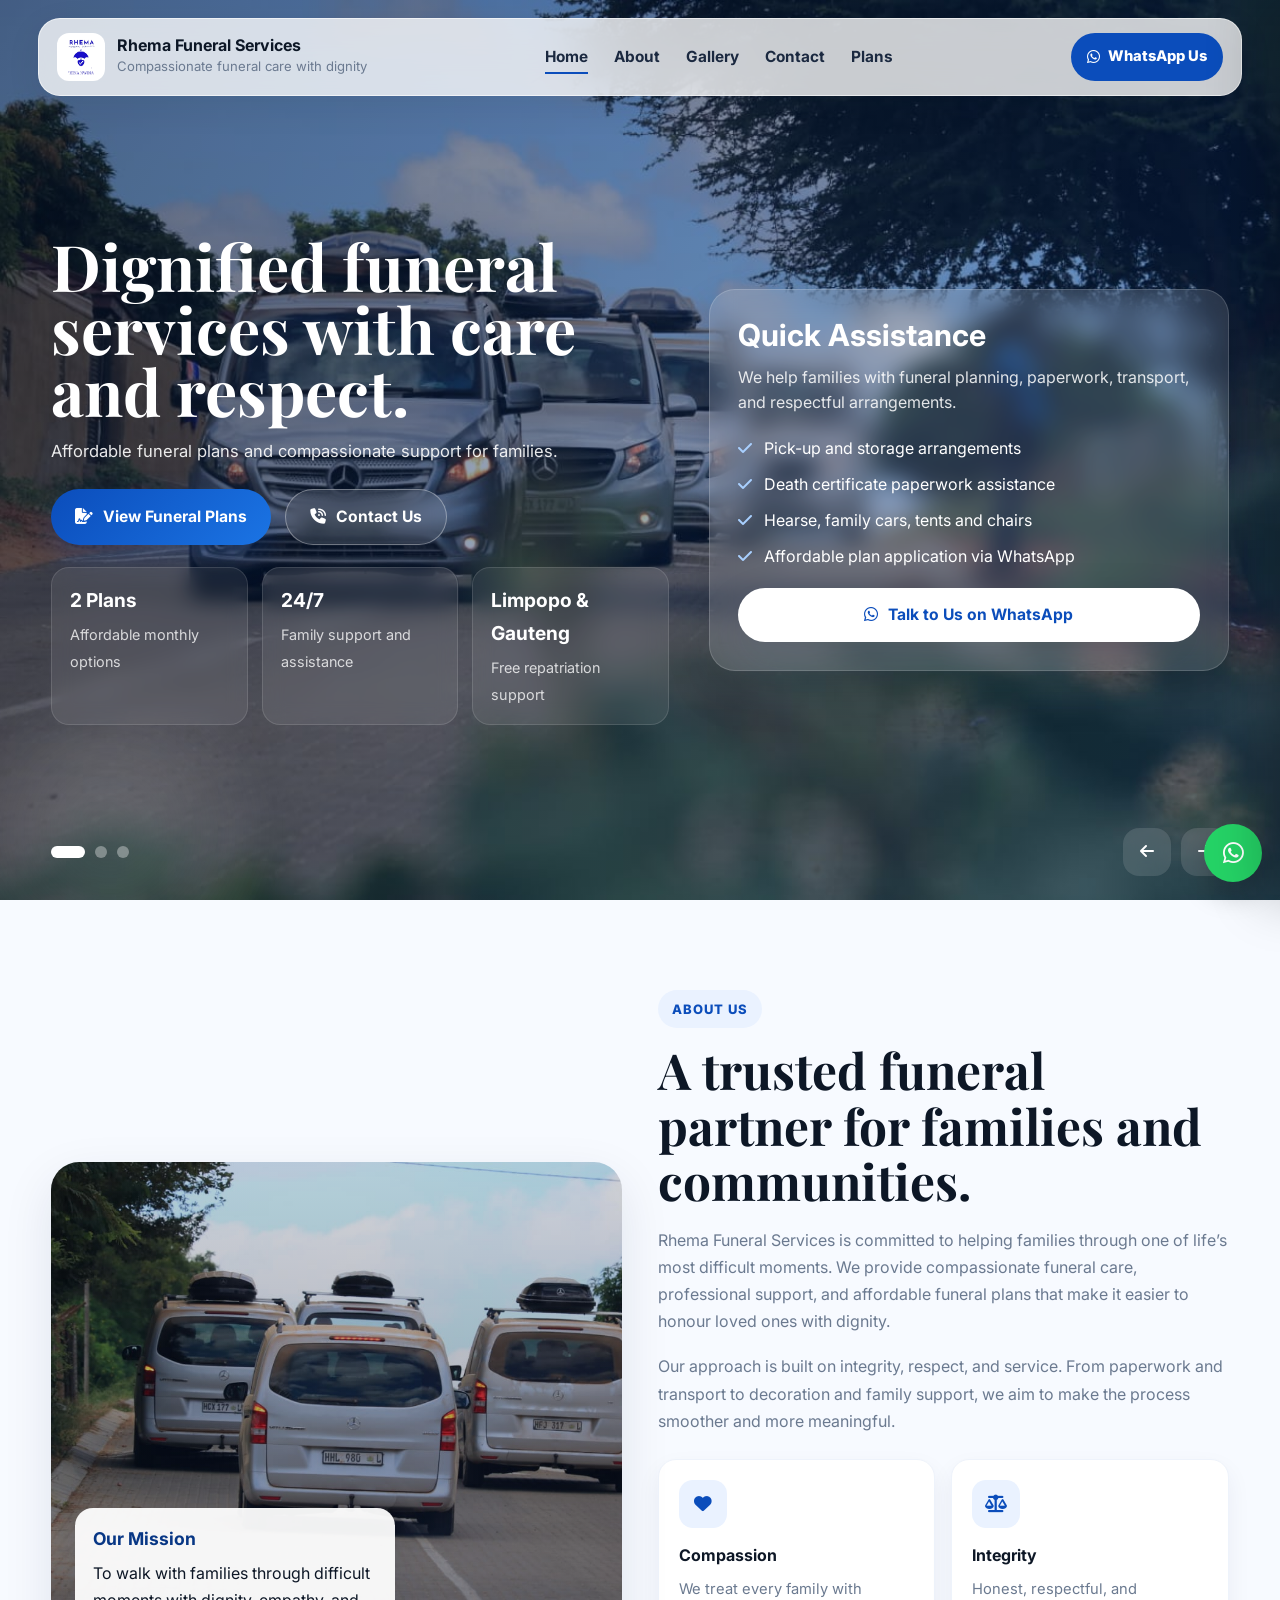
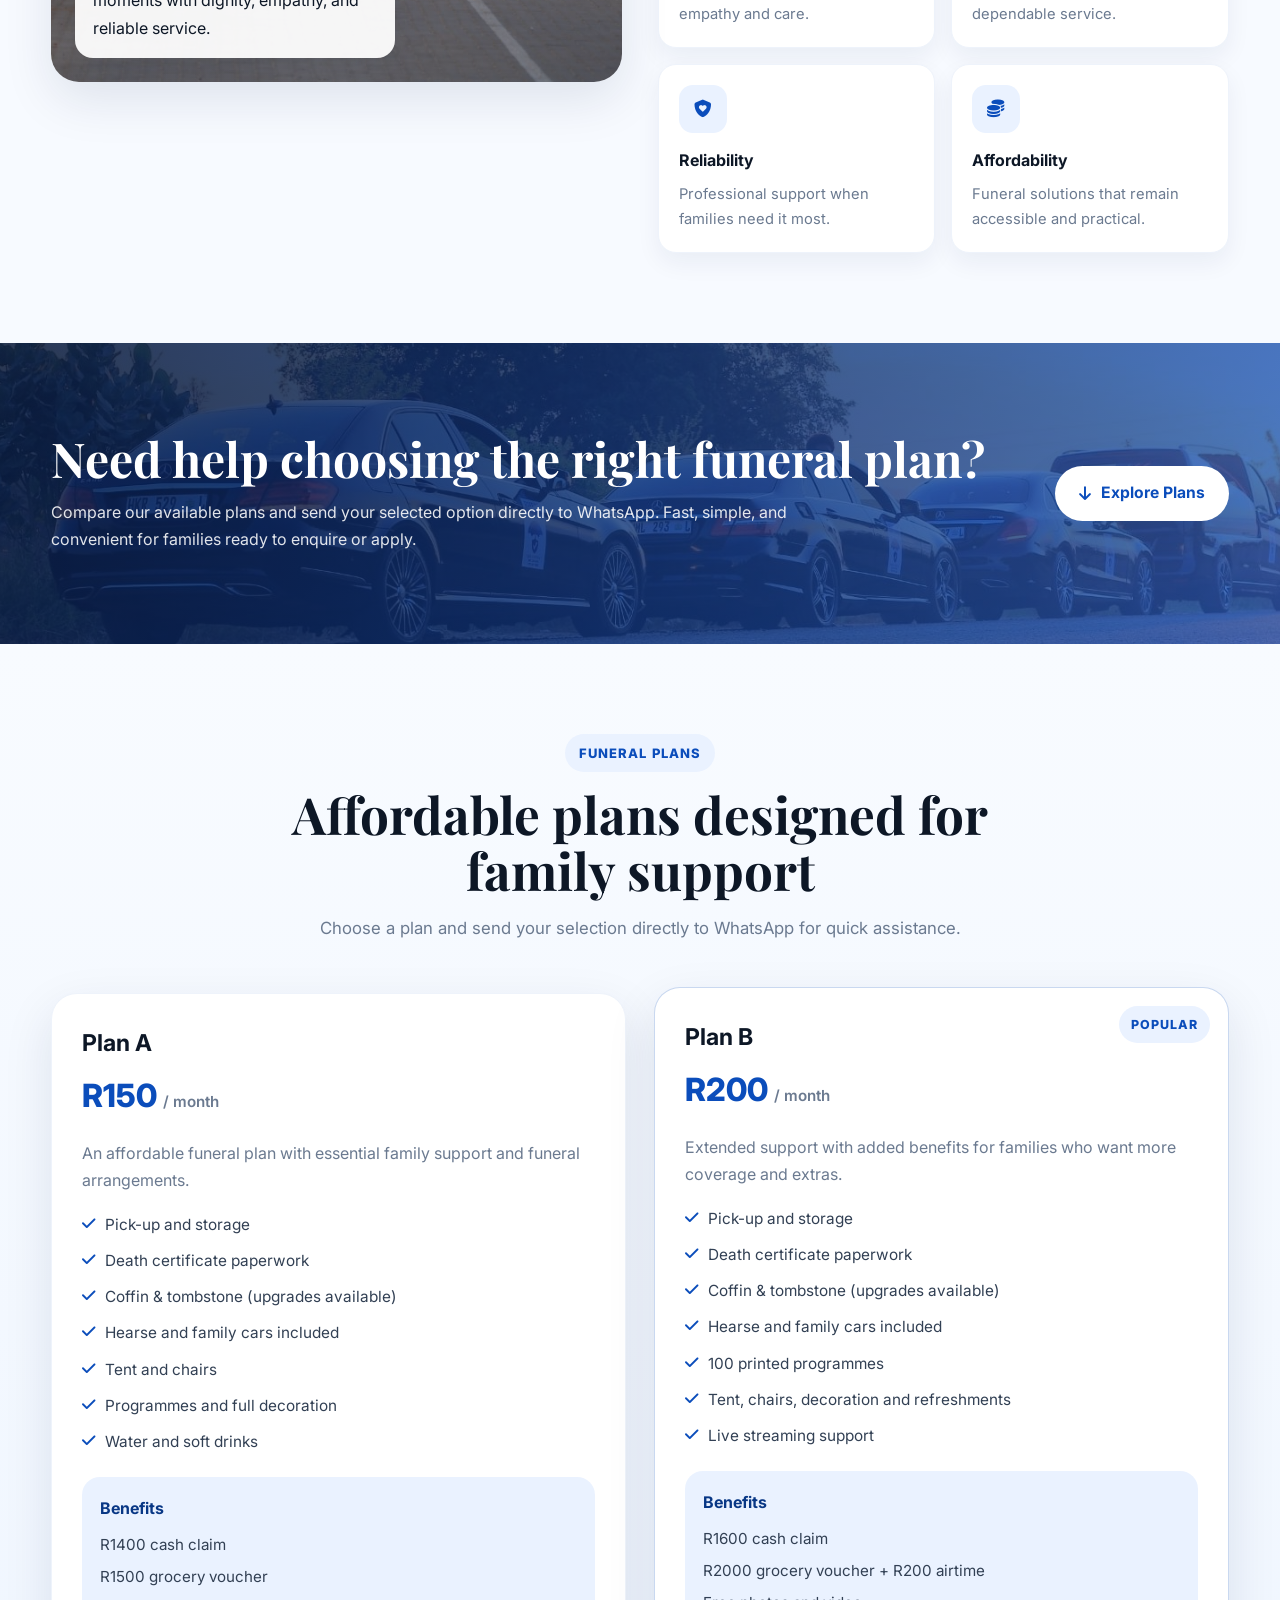
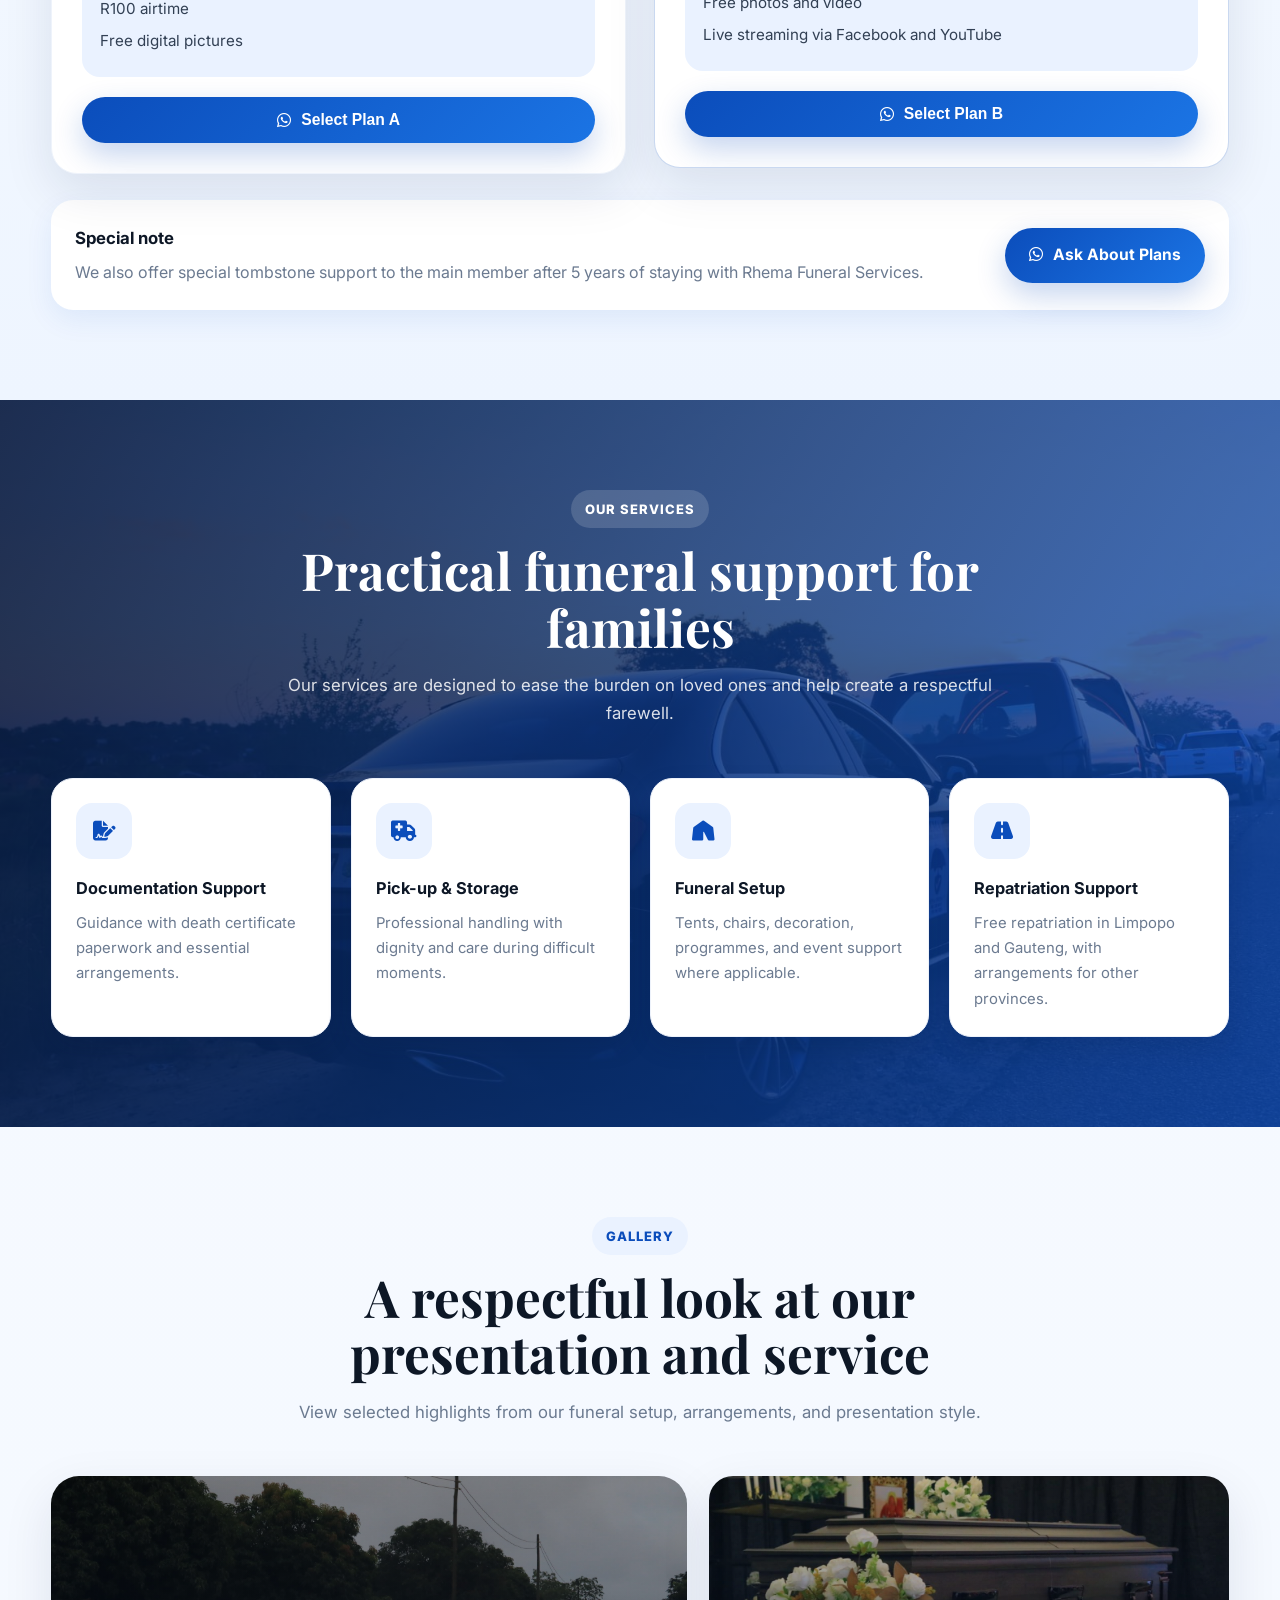
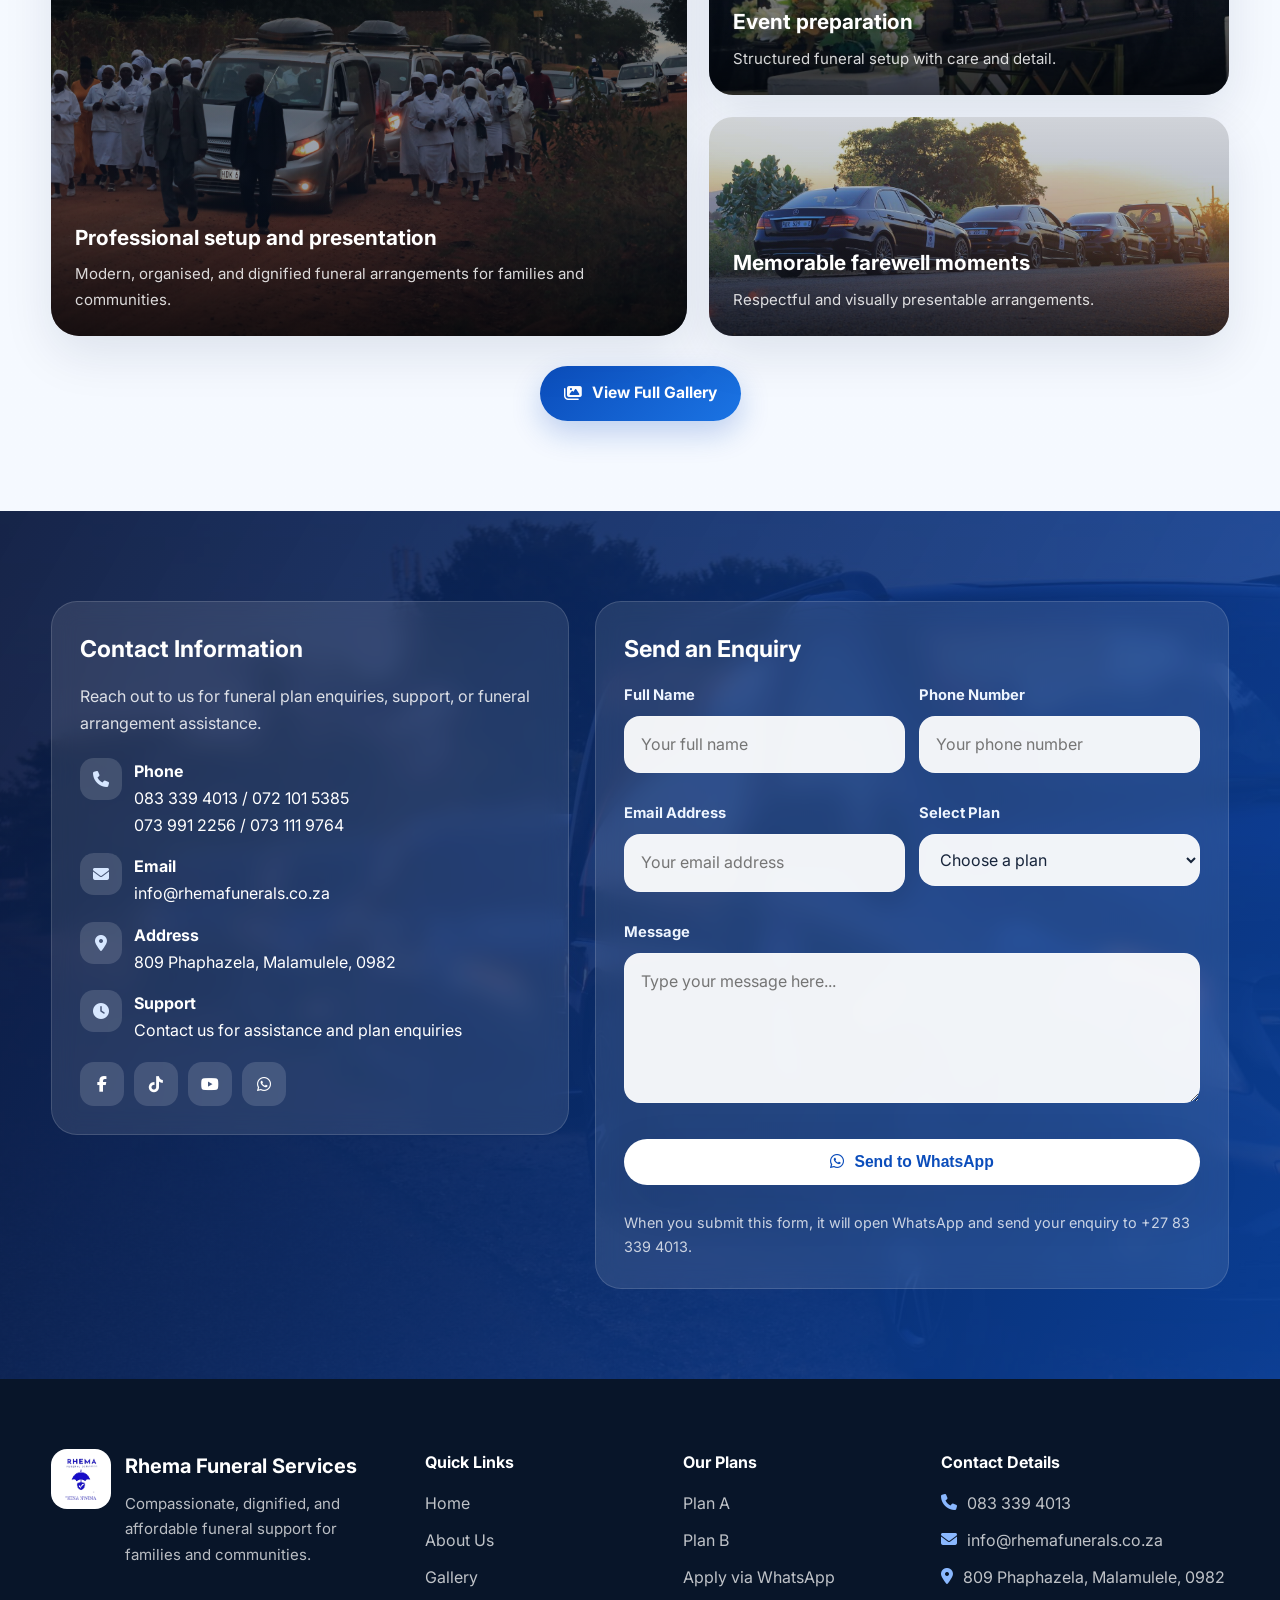
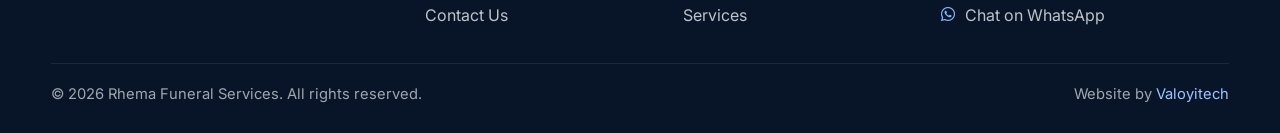
<file: index.html>
<!DOCTYPE html>
<html lang="en">
<head>
  <meta charset="UTF-8" />
  <meta name="viewport" content="width=device-width, initial-scale=1.0" />

  <title>Rhema Funeral Services | Compassionate Funeral Care</title>
  <meta name="description" content="Rhema Funeral Services offers compassionate, dignified, and affordable funeral services, funeral plans, repatriation, and family support." />
  <meta name="keywords" content="Rhema Funeral Services, funeral plans, funeral cover, funeral services, Malamulele, Limpopo, South Africa" />
  <meta name="author" content="Rhema Funeral Services" />

  <meta property="og:title" content="Rhema Funeral Services" />
  <meta property="og:description" content="Compassionate, dignified, and affordable funeral services." />
  <meta property="og:type" content="website" />
  <meta property="og:image" content="images/logo.png" />

  <link rel="icon" type="image/png" href="images/logo.png" />
  <link rel="preconnect" href="https://fonts.googleapis.com">
  <link rel="preconnect" href="https://fonts.gstatic.com" crossorigin>
  <link rel="stylesheet" href="https://cdnjs.cloudflare.com/ajax/libs/font-awesome/6.5.2/css/all.min.css" />
  <link href="https://fonts.googleapis.com/css2?family=Playfair+Display:wght@600;700&family=Inter:wght@400;500;600;700;800&display=swap" rel="stylesheet">

  <style>
    :root{
      --primary:#0b4dbb;
      --primary-dark:#083785;
      --primary-soft:#eaf2ff;
      --secondary:#1b74e4;
      --accent:#ffffff;
      --dark:#0d1726;
      --text:#324054;
      --muted:#6b7a90;
      --line:#dbe5f3;
      --bg:#f7faff;
      --white:#ffffff;
      --shadow:0 18px 50px rgba(8, 28, 68, 0.10);
      --radius:20px;
      --radius-sm:14px;
      --container:1180px;
    }

    *{box-sizing:border-box;margin:0;padding:0}
    html{scroll-behavior:smooth}
    body{
      font-family:'Inter',sans-serif;
      background:var(--bg);
      color:var(--text);
      line-height:1.7;
      overflow-x:hidden;
    }

    body.menu-open{
      overflow:hidden;
    }

    img{max-width:100%;display:block}
    a{text-decoration:none;color:inherit}
    ul{list-style:none}
    .container{width:min(92%, var(--container));margin:0 auto}
    .section{padding:90px 0}
    .section-title{
      text-align:center;
      max-width:760px;
      margin:0 auto 50px;
    }
    .section-title .eyebrow,
    .eyebrow{
      display:inline-block;
      padding:8px 14px;
      border-radius:999px;
      background:var(--primary-soft);
      color:var(--primary);
      font-size:13px;
      font-weight:800;
      letter-spacing:.08em;
      text-transform:uppercase;
      margin-bottom:14px;
    }
    .section-title h2{
      font-family:'Playfair Display',serif;
      font-size:clamp(2rem,4vw,3.3rem);
      line-height:1.1;
      color:var(--dark);
      margin-bottom:16px;
    }
    .section-title p{
      color:var(--muted);
      font-size:1.05rem;
    }

    .btn{
      display:inline-flex;
      align-items:center;
      justify-content:center;
      gap:10px;
      padding:14px 24px;
      border:none;
      border-radius:999px;
      cursor:pointer;
      font-weight:700;
      transition:.3s ease;
      font-size:.98rem;
    }
    .btn-primary{
      background:linear-gradient(135deg,var(--primary),var(--secondary));
      color:#fff;
      box-shadow:0 12px 30px rgba(11,77,187,.24);
    }
    .btn-primary:hover{transform:translateY(-2px)}
    .btn-outline{
      border:1.5px solid rgba(255,255,255,.35);
      color:#fff;
      background:rgba(255,255,255,.08);
      backdrop-filter:blur(8px);
    }
    .btn-outline:hover{background:rgba(255,255,255,.16)}
    .btn-light{
      background:#fff;
      color:var(--primary);
      box-shadow:var(--shadow);
    }
    .btn-light:hover{transform:translateY(-2px)}
    .btn-full{width:100%}

    /* Header */
header{
  position:fixed;
  inset:0 0 auto 0;
  z-index:1100;
  transition:transform .35s ease;
}

header.header-hidden{
  transform:translateY(-120%);
}

.nav-wrap{
  width:min(94%, 1280px);
  margin:18px auto 0;
  padding:14px 18px;
  border-radius:22px;
  background:rgba(255,255,255,.78);
  backdrop-filter:blur(16px);
  border:1px solid rgba(255,255,255,.6);
  box-shadow:0 10px 34px rgba(10,20,40,.08);
  display:flex;
  align-items:center;
  justify-content:space-between;
  gap:16px;
  transition:.3s ease;
}

header.scrolled .nav-wrap{
  margin-top:10px;
  box-shadow:0 16px 40px rgba(10,20,40,.14);
}

    .brand{
      display:flex;
      align-items:center;
      gap:12px;
      min-width:0;
    }
    .brand img{
      width:48px;
      height:48px;
      object-fit:contain;
      border-radius:12px;
      background:#fff;
      padding:4px;
    }
    .brand-text{min-width:0}
    .brand-text strong{
      display:block;
      font-size:1rem;
      color:var(--dark);
      line-height:1.1;
    }
    .brand-text span{
      display:block;
      font-size:.82rem;
      color:var(--muted);
      white-space:nowrap;
    }

    nav ul{
      display:flex;
      align-items:center;
      gap:26px;
    }
    nav a{
      font-weight:700;
      font-size:.96rem;
      color:#1b2940;
      position:relative;
    }
    nav a::after{
      content:"";
      position:absolute;
      left:0;bottom:-8px;
      width:0;height:2px;
      background:var(--primary);
      transition:.3s ease;
    }
    nav a:hover::after,
    nav a.active::after{width:100%}

    .nav-actions{
      display:flex;
      align-items:center;
      gap:12px;
    }
    .nav-wa{
      display:inline-flex;
      align-items:center;
      gap:8px;
      padding:11px 16px;
      border-radius:999px;
      background:var(--primary);
      color:#fff;
      font-weight:800;
      font-size:.92rem;
    }
    .hamburger{
      display:none;
      width:48px;
      height:48px;
      border:none;
      border-radius:14px;
      background:var(--primary-soft);
      color:var(--primary);
      font-size:1.2rem;
      cursor:pointer;
    }

    @media (max-width: 860px){
  header{
    top:0;
  }

  .nav-wrap{
    width:100%;
    margin:0;
    border-radius:0 0 22px 22px;
    padding:12px 14px;
  }

  nav{display:none}
  .hamburger{display:inline-grid;place-items:center}
  .nav-actions .nav-wa{display:none}
}

    /* Mobile sidebar */
    .sidebar-overlay{
      position:fixed;
      inset:0;
      background:rgba(3,10,24,.52);
      backdrop-filter:blur(4px);
      z-index:1190;
      opacity:0;
      visibility:hidden;
      transition:.3s ease;
    }
    .sidebar-overlay.active{
      opacity:1;
      visibility:visible;
    }

    .mobile-sidebar{
      position:fixed;
      top:0;
      right:0;
      width:min(88vw,380px);
      height:100vh;
      background:linear-gradient(180deg,#0b1730 0%, #0d2556 100%);
      color:#fff;
      z-index:1200;
      transform:translateX(100%);
      transition:transform .35s ease;
      box-shadow:-20px 0 50px rgba(0,0,0,.22);
      display:flex;
      flex-direction:column;
      overflow-y:auto;
    }
    .mobile-sidebar.open{
      transform:translateX(0);
    }
    .sidebar-top{
      padding:22px 20px 16px;
      border-bottom:1px solid rgba(255,255,255,.08);
      display:flex;
      align-items:center;
      justify-content:space-between;
      gap:12px;
    }
    .sidebar-brand{
      display:flex;
      align-items:center;
      gap:12px;
    }
    .sidebar-brand img{
      width:46px;
      height:46px;
      border-radius:12px;
      background:#fff;
      padding:4px;
    }
    .sidebar-brand strong{
      display:block;
      font-size:.98rem;
    }
    .sidebar-brand span{
      display:block;
      font-size:.8rem;
      color:rgba(255,255,255,.72);
    }
    .sidebar-close{
      width:42px;
      height:42px;
      border:none;
      border-radius:12px;
      background:rgba(255,255,255,.08);
      color:#fff;
      font-size:1.1rem;
      cursor:pointer;
    }

    .sidebar-body{
      padding:20px;
      display:grid;
      gap:22px;
    }
    .sidebar-nav{
      display:grid;
      gap:10px;
    }
    .sidebar-nav a{
      display:flex;
      align-items:center;
      gap:12px;
      padding:14px 16px;
      border-radius:16px;
      background:rgba(255,255,255,.06);
      color:#fff;
      font-weight:700;
      transition:.25s ease;
    }
    .sidebar-nav a:hover{
      background:rgba(255,255,255,.12);
      transform:translateX(4px);
    }
    .sidebar-card{
      background:rgba(255,255,255,.06);
      border:1px solid rgba(255,255,255,.08);
      border-radius:22px;
      padding:18px;
    }
    .sidebar-card h4{
      font-size:1rem;
      margin-bottom:12px;
    }
    .sidebar-card p,
    .sidebar-card a,
    .sidebar-card li{
      color:rgba(255,255,255,.82);
      font-size:.93rem;
    }
    .sidebar-contact{
      display:grid;
      gap:12px;
    }
    .sidebar-contact a,
    .sidebar-contact div{
      display:flex;
      align-items:flex-start;
      gap:10px;
    }
    .sidebar-contact i{
      color:#9fc6ff;
      margin-top:4px;
    }
    .sidebar-socials{
      display:flex;
      flex-wrap:wrap;
      gap:10px;
      margin-top:14px;
    }
    .sidebar-socials a{
      width:42px;
      height:42px;
      display:grid;
      place-items:center;
      border-radius:12px;
      background:rgba(255,255,255,.1);
      color:#fff;
    }
    .sidebar-cta{
      display:grid;
      gap:12px;
    }

    /* Hero slider */
.hero-slider{
  position:relative;
  min-height:100vh;
  overflow:hidden;
}

.hero-slide{
  position:absolute;
  inset:0;
  opacity:0;
  visibility:hidden;
  transition:opacity .8s ease, visibility .8s ease;
  display:flex;
  align-items:center;
  padding:140px 0 80px;
  color:#fff;
  background-size:cover;
  background-position:center;
  background-repeat:no-repeat;
}

.hero-slide::before{
  content:"";
  position:absolute;
  inset:0;
  background:linear-gradient(120deg, rgba(4,18,45,.55), rgba(11,77,187,.28));
}

.hero-slide::after{
  content:"";
  position:absolute;
  left:-60px;
  bottom:-100px;
  width:340px;
  height:340px;
  background:radial-gradient(circle, rgba(255,255,255,.18), transparent 70%);
  filter:blur(10px);
}

.hero-slide.active{
  opacity:1;
  visibility:visible;
  z-index:2;
}

.hero-grid{
  display:grid;
  grid-template-columns:1.08fr .92fr;
  gap:34px;
  align-items:center;
  position:relative;
  z-index:3;
}

.hero-copy{
  max-width:760px;
}

.hero-copy .tag{
  display:inline-flex;
  align-items:center;
  gap:10px;
  padding:10px 16px;
  border:1px solid rgba(255,255,255,.18);
  background:rgba(255,255,255,.08);
  border-radius:999px;
  font-size:.9rem;
  font-weight:700;
  margin-bottom:18px;
}

.hero-copy h1{
  font-family:'Playfair Display',serif;
  font-size:clamp(3rem, 5vw, 5.4rem);
  line-height:0.98;
  margin-bottom:16px;
  max-width:820px;
}

.hero-copy p{
  max-width:720px;
  color:rgba(255,255,255,.9);
  font-size:clamp(1rem, 1.3vw, 1.28rem);
  line-height:1.55;
  margin-bottom:24px;
}

.hero-actions{
  display:flex;
  flex-wrap:wrap;
  gap:14px;
  margin-bottom:22px;
}

.hero-stats{
  display:grid;
  grid-template-columns:repeat(3,1fr);
  gap:14px;
  max-width:720px;
}

.hero-stat{
  background:rgba(255,255,255,.08);
  border:1px solid rgba(255,255,255,.12);
  backdrop-filter:blur(10px);
  padding:16px 18px;
  border-radius:18px;
  min-height:110px;
}

.hero-stat strong{
  display:block;
  font-size:1.2rem;
  color:#fff;
  margin-bottom:4px;
}

.hero-stat span{
  color:rgba(255,255,255,.78);
  font-size:.9rem;
  line-height:1.45;
}

.hero-card{
  background:rgba(255,255,255,.12);
  border:1px solid rgba(255,255,255,.16);
  backdrop-filter:blur(12px);
  border-radius:26px;
  padding:28px;
  box-shadow:0 20px 45px rgba(0,0,0,.14);
  max-width:520px;
  width:100%;
  justify-self:end;
}

.hero-card h3{
  font-size:1.9rem;
  line-height:1.15;
  margin-bottom:12px;
}

.hero-card p{
  font-size:1rem;
  color:rgba(255,255,255,.86);
  margin-bottom:20px;
  line-height:1.6;
}

.quick-list{
  display:grid;
  gap:12px;
  margin-bottom:20px;
}

.quick-list li{
  display:flex;
  align-items:flex-start;
  gap:12px;
  color:#fff;
  font-size:1rem;
  line-height:1.5;
}

.quick-list i{
  color:#a9d0ff;
  margin-top:4px;
}

.hero-controls{
  position:absolute;
  left:0;
  right:0;
  bottom:24px;
  z-index:5;
}

.hero-controls-wrap{
  display:flex;
  align-items:center;
  justify-content:space-between;
  gap:20px;
}

.hero-dots{
  display:flex;
  align-items:center;
  gap:10px;
}

.hero-dot{
  width:12px;
  height:12px;
  border-radius:50%;
  border:none;
  background:rgba(255,255,255,.35);
  cursor:pointer;
  transition:.3s ease;
}

.hero-dot.active{
  width:34px;
  border-radius:999px;
  background:#fff;
}

.hero-arrows{
  display:flex;
  gap:10px;
}

.hero-arrow{
  width:48px;
  height:48px;
  border:none;
  border-radius:16px;
  background:rgba(255,255,255,.12);
  color:#fff;
  backdrop-filter:blur(8px);
  cursor:pointer;
  font-size:1rem;
  transition:.25s ease;
}

.hero-arrow:hover{
  background:rgba(255,255,255,.2);
}


@media (max-width: 1080px){
  .hero-grid{
    grid-template-columns:1fr;
    gap:24px;
  }

  .hero-card{
    justify-self:start;
    max-width:100%;
  }

  .hero-copy h1{
    font-size:clamp(2.6rem, 6vw, 4.4rem);
    max-width:700px;
  }

  .hero-copy p{
    max-width:650px;
  }
}

@media (max-width: 860px){
  .hero-slide{
    padding:110px 0 90px;
    align-items:flex-start;
  }

  .hero-grid{
    grid-template-columns:1fr;
    gap:0;
    min-height:calc(100vh - 110px);
    align-content:center;
  }

  .hero-copy{
    max-width:100%;
    text-align:left;
  }

  .hero-copy .tag,
  .hero-stats,
  .hero-card{
    display:none;
  }

  .hero-copy h1{
    font-size:clamp(2.2rem, 8vw, 3.5rem);
    line-height:1.02;
    margin-bottom:14px;
    max-width:100%;
  }

  .hero-copy p{
    font-size:1rem;
    line-height:1.6;
    margin-bottom:22px;
    max-width:100%;
  }

  .hero-actions{
    flex-direction:column;
    align-items:stretch;
    gap:12px;
    margin-bottom:0;
  }

  .hero-actions .btn{
    width:100%;
  }

  .hero-controls{
    bottom:18px;
  }

  .hero-controls-wrap{
    flex-direction:row;
    justify-content:space-between;
    align-items:center;
  }

  .hero-arrows{
    gap:8px;
  }

  .hero-arrow{
    width:42px;
    height:42px;
    border-radius:14px;
  }
}

@media (max-width: 640px){
  .hero-slide{
    padding:96px 0 86px;
    background-position:center;
  }

  .hero-copy h1{
    font-size:clamp(2rem, 9vw, 3rem);
    line-height:1.03;
  }

  .hero-copy p{
    font-size:.98rem;
  }

  .hero-dots{
    gap:8px;
  }

  .hero-dot{
    width:10px;
    height:10px;
  }

  .hero-dot.active{
    width:28px;
  }
}

    /* Trust bar */
    .trust-bar{
      margin-top:-40px;
      position:relative;
      z-index:20;
    }
    .trust-card{
      background:#fff;
      border-radius:26px;
      box-shadow:var(--shadow);
      display:grid;
      grid-template-columns:repeat(4,1fr);
      overflow:hidden;
    }
    .trust-item{
      padding:26px 24px;
      border-right:1px solid var(--line);
      text-align:center;
    }
    .trust-item:last-child{border-right:none}
    .trust-item i{
      font-size:1.6rem;
      color:var(--primary);
      margin-bottom:12px;
    }
    .trust-item h3{
      font-size:1rem;
      color:var(--dark);
      margin-bottom:6px;
    }
    .trust-item p{
      color:var(--muted);
      font-size:.93rem;
    }

    /* About */
    .about-grid{
      display:grid;
      grid-template-columns:1fr 1fr;
      gap:36px;
      align-items:center;
    }
    .about-image{
      min-height:520px;
      border-radius:28px;
      overflow:hidden;
      position:relative;
      background:
        linear-gradient(180deg, rgba(5,18,48,.18), rgba(5,18,48,.45)),
        url('images/slide2.jpg') center/cover no-repeat;
      box-shadow:var(--shadow);
    }
    .about-badge{
      position:absolute;
      left:24px;
      bottom:24px;
      background:rgba(255,255,255,.94);
      color:var(--dark);
      padding:16px 18px;
      border-radius:18px;
      width:min(86%, 320px);
      box-shadow:var(--shadow);
    }
    .about-badge strong{
      display:block;
      font-size:1.1rem;
      margin-bottom:6px;
      color:var(--primary-dark);
    }

    .about-copy h2{
      font-family:'Playfair Display',serif;
      font-size:clamp(2rem,4vw,3.1rem);
      line-height:1.12;
      color:var(--dark);
      margin-bottom:18px;
    }
    .about-copy p{
      color:var(--muted);
      margin-bottom:18px;
    }
    .about-features{
      display:grid;
      grid-template-columns:repeat(2,1fr);
      gap:16px;
      margin-top:24px;
    }
    .feature{
      background:#fff;
      padding:20px;
      border-radius:18px;
      box-shadow:0 10px 24px rgba(12,35,80,.06);
      border:1px solid #eef3fb;
    }
    .feature i{
      width:48px;height:48px;
      display:grid;place-items:center;
      background:var(--primary-soft);
      color:var(--primary);
      border-radius:14px;
      margin-bottom:14px;
      font-size:1.1rem;
    }
    .feature h4{
      color:var(--dark);
      margin-bottom:8px;
      font-size:1rem;
    }
    .feature p{
      margin:0;
      font-size:.92rem;
    }

    /* Image CTA */
    .image-cta{
      position:relative;
      background:
        linear-gradient(120deg, rgba(7,24,62,.86), rgba(11,77,187,.72)),
        url('images/banner.jpeg') center/cover no-repeat;
      color:#fff;
    }
    .image-cta .cta-wrap{
      display:grid;
      grid-template-columns:1fr auto;
      gap:26px;
      align-items:center;
    }
    .image-cta h2{
      font-family:'Playfair Display',serif;
      font-size:clamp(2rem,4vw,3rem);
      line-height:1.08;
      margin-bottom:14px;
    }
    .image-cta p{
      color:rgba(255,255,255,.88);
      max-width:760px;
    }

    /* Plans */
    .plans{
      background:linear-gradient(180deg,#f8fbff 0%, #eef5ff 100%);
    }
    .plans-grid{
      display:grid;
      grid-template-columns:repeat(2,1fr);
      gap:28px;
      margin-bottom:26px;
    }
    .plan-card{
      background:#fff;
      border-radius:26px;
      padding:30px;
      box-shadow:var(--shadow);
      border:1px solid #eef3fb;
      position:relative;
      overflow:hidden;
    }
    .plan-card.featured{
      border:1px solid rgba(11,77,187,.22);
      transform:translateY(-6px);
    }
    .plan-badge{
      position:absolute;
      top:18px;
      right:18px;
      background:var(--primary-soft);
      color:var(--primary);
      font-size:.78rem;
      font-weight:800;
      padding:8px 12px;
      border-radius:999px;
      text-transform:uppercase;
      letter-spacing:.08em;
    }
    .plan-card h3{
      color:var(--dark);
      font-size:1.45rem;
      margin-bottom:6px;
    }
    .plan-price{
      font-size:2rem;
      color:var(--primary);
      font-weight:800;
      margin-bottom:16px;
    }
    .plan-price span{
      font-size:.95rem;
      color:var(--muted);
      font-weight:600;
    }
    .plan-desc{
      color:var(--muted);
      margin-bottom:18px;
    }
    .plan-list{
      display:grid;
      gap:10px;
      margin-bottom:22px;
    }
    .plan-list li{
      display:flex;
      align-items:flex-start;
      gap:10px;
      color:var(--text);
      font-size:.96rem;
    }
    .plan-list i{color:var(--primary);margin-top:4px}
    .benefits-box{
      background:var(--primary-soft);
      border-radius:18px;
      padding:18px;
      margin-bottom:20px;
    }
    .benefits-box h4{
      color:var(--primary-dark);
      margin-bottom:10px;
      font-size:1rem;
    }
    .benefits-box p{
      color:var(--text);
      font-size:.95rem;
      margin-bottom:6px;
    }
    .plans-note{
      background:#fff;
      border-radius:22px;
      padding:24px;
      box-shadow:0 10px 28px rgba(11,77,187,.08);
      display:grid;
      grid-template-columns:1fr auto;
      gap:20px;
      align-items:center;
    }
    .plans-note p{
      color:var(--muted);
      margin-top:6px;
    }

    /* Services */
    .services-grid{
      display:grid;
      grid-template-columns:repeat(4,1fr);
      gap:20px;
    }
    .service-card{
  background:#fff;
  border:1px solid #edf2fb;
  border-radius:22px;
  padding:24px;
  box-shadow:0 10px 25px rgba(10,30,70,.15);
  transition:.3s ease;
}
    .service-card:hover{
      transform:translateY(-6px);
      box-shadow:0 16px 34px rgba(10,30,70,.10);
    }
    .service-card i{
      width:56px;height:56px;
      display:grid;place-items:center;
      border-radius:16px;
      background:var(--primary-soft);
      color:var(--primary);
      margin-bottom:16px;
      font-size:1.25rem;
    }
    .service-card h3{
      color:var(--dark);
      font-size:1.02rem;
      margin-bottom:8px;
    }
    .service-card p{
      color:var(--muted);
      font-size:.93rem;
    }

    #services{
  position:relative;
  background:
    linear-gradient(120deg, rgba(7,24,56,0.88), rgba(11,77,187,0.75)),
    url('images/services-bg.jpg') center/cover no-repeat;
  color:#fff;
}

#services .section-title h2{
  color:#fff;
}

#services .section-title p{
  color:rgba(255,255,255,0.85);
}

#services .eyebrow{
  background:rgba(255,255,255,0.15);
  color:#fff;
}

    /* Gallery preview */
    .gallery-preview{
      background:linear-gradient(180deg, rgba(245,249,255,.92), rgba(245,249,255,.98));
    }
    .gallery-grid{
      display:grid;
      grid-template-columns:1.1fr .9fr;
      gap:22px;
      align-items:stretch;
    }
    .gallery-main{
      min-height:460px;
      border-radius:28px;
      overflow:hidden;
      position:relative;
      box-shadow:var(--shadow);
      background:
        linear-gradient(180deg, rgba(6,20,46,.18), rgba(6,20,46,.56)),
        url('images/land1 (2).jpg') center/cover no-repeat;
    }
    .gallery-side{
      display:grid;
      gap:22px;
    }
    .gallery-small{
      min-height:219px;
      border-radius:24px;
      overflow:hidden;
      position:relative;
      box-shadow:var(--shadow);
    }
    .gallery-small.one{
      background:
        linear-gradient(180deg, rgba(7,24,56,.18), rgba(7,24,56,.44)),
        url('images/event.jpeg') center/cover no-repeat;
    }
    .gallery-small.two{
      background:
        linear-gradient(180deg, rgba(7,24,56,.18), rgba(7,24,56,.44)),
        url('images/farewell.jpeg') center/cover no-repeat;
    }
    .gallery-overlay{
      position:absolute;
      inset:auto 0 0 0;
      padding:24px;
      color:#fff;
      background:linear-gradient(180deg, transparent, rgba(0,0,0,.58));
    }
    .gallery-overlay h3{
      font-size:1.3rem;
      margin-bottom:6px;
    }
    .gallery-overlay p{
      color:rgba(255,255,255,.84);
      font-size:.94rem;
    }

    /* Contact section */
    .contact-section{
      position:relative;
      color:#fff;
      background:
        linear-gradient(120deg, rgba(9,24,61,.90), rgba(11,77,187,.78)),
        url('images/contact.jpeg') center/cover no-repeat;
    }
    .contact-grid{
      display:grid;
      grid-template-columns:.9fr 1.1fr;
      gap:26px;
      align-items:start;
    }
    .contact-card,
    .form-card{
      background:rgba(255,255,255,.10);
      border:1px solid rgba(255,255,255,.14);
      backdrop-filter:blur(12px);
      border-radius:26px;
      padding:28px;
    }
    .contact-card h3,
    .form-card h3{
      font-size:1.45rem;
      margin-bottom:14px;
    }
    .contact-card p{
      color:rgba(255,255,255,.84);
      margin-bottom:20px;
    }
    .contact-list{
      display:grid;
      gap:14px;
      margin-bottom:18px;
    }
    .contact-list li{
      display:flex;
      align-items:flex-start;
      gap:12px;
      color:#fff;
    }
    .contact-list i{
      width:42px;height:42px;
      display:grid;place-items:center;
      background:rgba(255,255,255,.14);
      border-radius:14px;
      color:#d7e7ff;
      flex-shrink:0;
    }
    .socials{
      display:flex;
      flex-wrap:wrap;
      gap:10px;
      margin-top:12px;
    }
    .socials a{
      width:44px;height:44px;
      display:grid;place-items:center;
      border-radius:14px;
      background:rgba(255,255,255,.14);
      color:#fff;
      transition:.3s ease;
    }
    .socials a:hover{
      transform:translateY(-3px);
      background:rgba(255,255,255,.22);
    }

    .form-grid{
      display:grid;
      grid-template-columns:1fr 1fr;
      gap:14px;
    }
    .form-group{margin-bottom:14px}
    .form-group.full{grid-column:1 / -1}
    label{
      display:block;
      margin-bottom:8px;
      font-size:.92rem;
      font-weight:700;
      color:#eef5ff;
    }
    input, select, textarea{
      width:100%;
      padding:14px 16px;
      border-radius:16px;
      border:1px solid rgba(255,255,255,.18);
      background:rgba(255,255,255,.94);
      color:#17253b;
      font:inherit;
      outline:none;
    }
    textarea{min-height:150px;resize:vertical}
    .form-note{
      color:rgba(255,255,255,.76);
      font-size:.9rem;
      margin-top:12px;
    }

    /* Footer */
    footer{
      background:#081529;
      color:#fff;
      padding:70px 0 26px;
    }
    .footer-grid{
      display:grid;
      grid-template-columns:1.2fr .8fr .8fr 1fr;
      gap:28px;
      padding-bottom:34px;
      border-bottom:1px solid rgba(255,255,255,.08);
    }
    .footer-brand{
      display:flex;
      align-items:flex-start;
      gap:14px;
    }
    .footer-brand img{
      width:60px;height:60px;
      object-fit:contain;
      background:#fff;
      border-radius:16px;
      padding:6px;
    }
    .footer-brand h3{
      font-size:1.25rem;
      margin-bottom:8px;
    }
    .footer-brand p{
      color:rgba(255,255,255,.72);
      font-size:.94rem;
      max-width:360px;
    }
    .footer-col h4{
      font-size:1rem;
      margin-bottom:14px;
      color:#fff;
    }
    .footer-col ul{
      display:grid;
      gap:10px;
    }
    .footer-col a{
      color:rgba(255,255,255,.74);
      transition:.3s ease;
    }
    .footer-col a:hover{color:#fff}
    .footer-contact li{
      color:rgba(255,255,255,.74);
      display:flex;
      gap:10px;
      align-items:flex-start;
    }
    .footer-contact i{
      color:#8ab8ff;
      margin-top:4px;
    }
    .footer-bottom{
      padding-top:18px;
      display:flex;
      justify-content:space-between;
      gap:16px;
      flex-wrap:wrap;
      color:rgba(255,255,255,.62);
      font-size:.92rem;
    }
    .footer-bottom a{color:#9dc4ff}

    /* Floating WhatsApp */
    .floating-wa{
      position:fixed;
      right:18px;
      bottom:18px;
      z-index:999;
      width:58px;
      height:58px;
      border-radius:50%;
      display:grid;
      place-items:center;
      background:#25D366;
      color:#fff;
      font-size:1.5rem;
      box-shadow:0 12px 28px rgba(0,0,0,.22);
    }

    /* Responsive */
    @media (max-width: 1080px){
      .hero-grid,
      .about-grid,
      .contact-grid,
      .gallery-grid,
      .image-cta .cta-wrap,
      .footer-grid{
        grid-template-columns:1fr;
      }
      .services-grid{grid-template-columns:repeat(2,1fr)}
      .trust-card{grid-template-columns:repeat(2,1fr)}
      .plans-grid{grid-template-columns:1fr}
      .plans-note{grid-template-columns:1fr}
    }

    @media (max-width: 860px){
      nav{display:none}
      .hamburger{display:inline-grid;place-items:center}
      .nav-actions .nav-wa{display:none}
      .hero-stats{grid-template-columns:1fr}
      .about-features,
      .form-grid{
        grid-template-columns:1fr;
      }
      .hero-controls-wrap{
        flex-direction:column;
        align-items:flex-start;
      }
    }

    @media (max-width: 640px){
      .section{padding:74px 0}
      .nav-wrap{padding:12px 14px}
      .brand-text span{display:none}
      .hero-slide{padding-top:130px}
      .hero-actions{flex-direction:column;align-items:stretch}
      .trust-card,
      .services-grid{
        grid-template-columns:1fr;
      }
      .trust-item{border-right:none;border-bottom:1px solid var(--line)}
      .trust-item:last-child{border-bottom:none}
      .footer-bottom{flex-direction:column}
      .mobile-sidebar{
        width:min(92vw,380px);
      }
    }

    /* TRUST SECTION */

.trust-section{
  padding:80px 0;
  background:#ffffff;
}

.trust-grid{
  display:grid;
  grid-template-columns:repeat(4,1fr);
  gap:25px;
}

.trust-item{
  text-align:center;
  padding:35px 25px;
  background:#fff;
  border-radius:18px;
  box-shadow:0 10px 30px rgba(0,0,0,0.05);
  transition:all .3s ease;
  border:1px solid #eef3fb;
}

.trust-item:hover{
  transform:translateY(-8px);
  box-shadow:0 20px 40px rgba(0,0,0,0.08);
}

.trust-icon{
  width:70px;
  height:70px;
  margin:auto;
  border-radius:18px;
  display:flex;
  align-items:center;
  justify-content:center;
  background:var(--primary-soft);
  color:var(--primary);
  font-size:24px;
  margin-bottom:18px;
}

.trust-item h3{
  font-size:18px;
  color:var(--dark);
  margin-bottom:10px;
}

.trust-item p{
  font-size:15px;
  color:var(--muted);
}

/* responsive */

@media(max-width:992px){
  .trust-grid{
    grid-template-columns:repeat(2,1fr);
  }
}

@media(max-width:600px){
  .trust-grid{
    grid-template-columns:1fr;
  }
}

@media (max-width: 768px){

  .footer-grid{
    grid-template-columns: repeat(2, 1fr);
    gap: 1.5rem;
  }

  .footer-col:first-child{
    grid-column: span 2;
  }

  .footer-col:last-child{
    grid-column: span 2;
  }

}
  </style>
</head>
<body>

  <header id="header">
    <div class="nav-wrap">
      <a href="index.html" class="brand">
        <img src="images/logo.png" alt="Rhema Funeral Services Logo">
        <div class="brand-text">
          <strong>Rhema Funeral Services</strong>
          <span>Compassionate funeral care with dignity</span>
        </div>
      </a>

      <nav>
        <ul>
          <li><a href="index.html" class="active">Home</a></li>
          <li><a href="about.html">About</a></li>
          <li><a href="gallery.html">Gallery</a></li>
          <li><a href="contact.html">Contact</a></li>
          <li><a href="#plans">Plans</a></li>
        </ul>
      </nav>

      <div class="nav-actions">
        <a class="nav-wa" href="https://wa.me/27833394013?text=Hello%20Rhema%20Funeral%20Services%2C%20I%20would%20like%20to%20enquire.">
          <i class="fab fa-whatsapp"></i> WhatsApp Us
        </a>
        <button class="hamburger" id="hamburger" aria-label="Open Menu">
          <i class="fa-solid fa-bars"></i>
        </button>
      </div>
    </div>
  </header>

  <div class="sidebar-overlay" id="sidebarOverlay"></div>

  <aside class="mobile-sidebar" id="mobileSidebar">
    <div class="sidebar-top">
      <div class="sidebar-brand">
        <img src="images/logo.png" alt="Rhema Funeral Services Logo">
        <div>
          <strong>Rhema Funeral Services</strong>
          <span>Dignity. Care. Respect.</span>
        </div>
      </div>
      <button class="sidebar-close" id="sidebarClose" aria-label="Close Menu">
        <i class="fa-solid fa-xmark"></i>
      </button>
    </div>

    <div class="sidebar-body">
      <div class="sidebar-nav">
        <a href="index.html"><i class="fa-solid fa-house"></i> Home</a>
        <a href="about.html"><i class="fa-solid fa-users"></i> About</a>
        <a href="gallery.html"><i class="fa-solid fa-images"></i> Gallery</a>
        <a href="contact.html"><i class="fa-solid fa-envelope"></i> Contact</a>
        <a href="#plans"><i class="fa-solid fa-file-signature"></i> Funeral Plans</a>
        <a href="#services"><i class="fa-solid fa-briefcase"></i> Services</a>
      </div>

      <div class="sidebar-card">
        <h4>Contact Links</h4>
        <div class="sidebar-contact">
          <a href="tel:+27833394013"><i class="fa-solid fa-phone"></i><span>083 339 4013</span></a>
          <a href="tel:+27721015385"><i class="fa-solid fa-phone"></i><span>072 101 5385</span></a>
          <a href="mailto:info@rhemafunerals.co.za"><i class="fa-solid fa-envelope"></i><span>info@rhemafunerals.co.za</span></a>
          <a href="https://wa.me/27833394013?text=Hello%20Rhema%20Funeral%20Services%2C%20I%20would%20like%20to%20enquire." target="_blank">
            <i class="fab fa-whatsapp"></i><span>Chat on WhatsApp</span>
          </a>
        </div>

        <div class="sidebar-socials">
          <a href="https://www.facebook.com/share/16VTcPFeRb/" target="_blank" aria-label="Facebook"><i class="fab fa-facebook-f"></i></a>
          <a href="https://www.tiktok.com/@rhema_funeral_services?_t=ZM-8vrCMRRxwLG&_r=1" target="_blank" aria-label="TikTok"><i class="fab fa-tiktok"></i></a>
          <a href="https://www.youtube.com/watch?v=uZxoAJQATSY&ab_channel=RMGVIDEOS" target="_blank" aria-label="YouTube"><i class="fab fa-youtube"></i></a>
        </div>
      </div>

      <div class="sidebar-card">
        <h4>Need Help Fast?</h4>
        <p>Get immediate assistance and send your funeral plan or enquiry directly to WhatsApp.</p>
        <div class="sidebar-cta" style="margin-top:14px;">
          <a href="https://wa.me/27833394013?text=Hello%20Rhema%20Funeral%20Services%2C%20I%20need%20urgent%20assistance." target="_blank" class="btn btn-light btn-full">
            <i class="fab fa-whatsapp"></i> WhatsApp Us
          </a>
        </div>
      </div>
    </div>
  </aside>

  <main>
    <section class="hero-slider" id="home">
      <div class="hero-slide active" style="background-image:url('images/slide1.jpg');">
        <div class="container hero-grid">
          <div class="hero-copy">
            
            <h1>Dignified funeral services with care and respect.</h1>
<p>
Affordable funeral plans and compassionate support for families.
</p>

            <div class="hero-actions">
              <a href="#plans" class="btn btn-primary">
                <i class="fa-solid fa-file-signature"></i> View Funeral Plans
              </a>
              <a href="contact.html" class="btn btn-outline">
                <i class="fa-solid fa-phone-volume"></i> Contact Us
              </a>
            </div>

            <div class="hero-stats">
              <div class="hero-stat">
                <strong>2 Plans</strong>
                <span>Affordable monthly options</span>
              </div>
              <div class="hero-stat">
                <strong>24/7</strong>
                <span>Family support and assistance</span>
              </div>
              <div class="hero-stat">
                <strong>Limpopo & Gauteng</strong>
                <span>Free repatriation support</span>
              </div>
            </div>
          </div>

          <div class="hero-card">
            <h3>Quick Assistance</h3>
            <p>We help families with funeral planning, paperwork, transport, and respectful arrangements.</p>
            <ul class="quick-list">
              <li><i class="fa-solid fa-check"></i><span>Pick-up and storage arrangements</span></li>
              <li><i class="fa-solid fa-check"></i><span>Death certificate paperwork assistance</span></li>
              <li><i class="fa-solid fa-check"></i><span>Hearse, family cars, tents and chairs</span></li>
              <li><i class="fa-solid fa-check"></i><span>Affordable plan application via WhatsApp</span></li>
            </ul>
            <a href="https://wa.me/27833394013?text=Hello%20Rhema%20Funeral%20Services%2C%20I%20need%20help%20with%20funeral%20arrangements."
               class="btn btn-light btn-full" target="_blank">
              <i class="fab fa-whatsapp"></i> Talk to Us on WhatsApp
            </a>
          </div>
        </div>
      </div>

      <div class="hero-slide" style="background-image:url('images/contact.jpeg');">
        <div class="container hero-grid">
          <div class="hero-copy">
            

            <h1>Affordable funeral plans for peace of mind.</h1>
<p>
Simple, dignified plans designed to support families when it matters most.
</p>

            <div class="hero-actions">
              <a href="#plans" class="btn btn-primary">
                <i class="fa-solid fa-list-check"></i> Compare Plans
              </a>
              <a href="https://wa.me/27833394013?text=Hello%20Rhema%20Funeral%20Services%2C%20I%20want%20help%20choosing%20a%20plan."
                 class="btn btn-outline" target="_blank">
                <i class="fab fa-whatsapp"></i> Ask on WhatsApp
              </a>
            </div>

            <div class="hero-stats">
              <div class="hero-stat">
                <strong>R150</strong>
                <span>Plan A monthly option</span>
              </div>
              <div class="hero-stat">
                <strong>R200</strong>
                <span>Plan B monthly option</span>
              </div>
              <div class="hero-stat">
                <strong>Extra Benefits</strong>
                <span>Cash, grocery, airtime and media support</span>
              </div>
            </div>
          </div>

          <div class="hero-card">
            <h3>Why Families Choose Us</h3>
            <p>We combine practical funeral planning with compassionate support and dignified service delivery.</p>
            <ul class="quick-list">
              <li><i class="fa-solid fa-check"></i><span>Simple plan selection process</span></li>
              <li><i class="fa-solid fa-check"></i><span>Support for funeral arrangements and setup</span></li>
              <li><i class="fa-solid fa-check"></i><span>Trusted family-focused service</span></li>
              <li><i class="fa-solid fa-check"></i><span>Direct WhatsApp application support</span></li>
            </ul>
            <a href="#contact" class="btn btn-light btn-full">
              <i class="fa-solid fa-paper-plane"></i> Send Enquiry
            </a>
          </div>
        </div>
      </div>

      <div class="hero-slide" style="background-image:url('images/new5.jpeg');">
        <div class="container hero-grid">
          <div class="hero-copy">
            

            <h1>From paperwork to final arrangements.</h1>
<p>
We support families with transport, documentation, and funeral arrangements.
</p>
            

            <div class="hero-actions">
              <a href="#services" class="btn btn-primary">
                <i class="fa-solid fa-briefcase"></i> View Services
              </a>
              <a href="gallery.html" class="btn btn-outline">
                <i class="fa-solid fa-images"></i> View Gallery
              </a>
            </div>

            <div class="hero-stats">
              <div class="hero-stat">
                <strong>Setup</strong>
                <span>Tents, chairs, decor and programmes</span>
              </div>
              <div class="hero-stat">
                <strong>Transport</strong>
                <span>Hearse and family cars included</span>
              </div>
              <div class="hero-stat">
                <strong>Support</strong>
                <span>Compassionate service from start to finish</span>
              </div>
            </div>
          </div>

          <div class="hero-card">
            <h3>Service Highlights</h3>
            <p>We help create a respectful, organised and dignified farewell for every family we serve.</p>
            <ul class="quick-list">
              <li><i class="fa-solid fa-check"></i><span>Professional funeral presentation</span></li>
              <li><i class="fa-solid fa-check"></i><span>Repatriation support in selected areas</span></li>
              <li><i class="fa-solid fa-check"></i><span>Modern memorial support and media options</span></li>
              <li><i class="fa-solid fa-check"></i><span>Trusted family communication and care</span></li>
            </ul>
            <a href="https://wa.me/27833394013?text=Hello%20Rhema%20Funeral%20Services%2C%20I%20need%20help%20with%20your%20services."
               class="btn btn-light btn-full" target="_blank">
              <i class="fab fa-whatsapp"></i> Request Assistance
            </a>
          </div>
        </div>
      </div>

      <div class="hero-controls">
        <div class="container hero-controls-wrap">
          <div class="hero-dots" id="heroDots">
            <button class="hero-dot active" data-slide="0" aria-label="Slide 1"></button>
            <button class="hero-dot" data-slide="1" aria-label="Slide 2"></button>
            <button class="hero-dot" data-slide="2" aria-label="Slide 3"></button>
          </div>

          <div class="hero-arrows">
            <button class="hero-arrow" id="prevSlide" aria-label="Previous Slide">
              <i class="fa-solid fa-arrow-left"></i>
            </button>
            <button class="hero-arrow" id="nextSlide" aria-label="Next Slide">
              <i class="fa-solid fa-arrow-right"></i>
            </button>
          </div>
        </div>
      </div>
    </section>

 

    <section class="section" id="about-preview">
      <div class="container about-grid">
        <div class="about-image">
          <div class="about-badge">
            <strong>Our Mission</strong>
            To walk with families through difficult moments with dignity, empathy, and reliable service.
          </div>
        </div>

        <div class="about-copy">
          <span class="eyebrow">About Us</span>
          <h2>A trusted funeral partner for families and communities.</h2>
          <p>
            Rhema Funeral Services is committed to helping families through one of life’s most difficult moments.
            We provide compassionate funeral care, professional support, and affordable funeral plans that make
            it easier to honour loved ones with dignity.
          </p>
          <p>
            Our approach is built on integrity, respect, and service. From paperwork and transport to decoration
            and family support, we aim to make the process smoother and more meaningful.
          </p>

          <div class="about-features">
            <div class="feature">
              <i class="fa-solid fa-heart"></i>
              <h4>Compassion</h4>
              <p>We treat every family with empathy and care.</p>
            </div>
            <div class="feature">
              <i class="fa-solid fa-scale-balanced"></i>
              <h4>Integrity</h4>
              <p>Honest, respectful, and dependable service.</p>
            </div>
            <div class="feature">
              <i class="fa-solid fa-shield-heart"></i>
              <h4>Reliability</h4>
              <p>Professional support when families need it most.</p>
            </div>
            <div class="feature">
              <i class="fa-solid fa-coins"></i>
              <h4>Affordability</h4>
              <p>Funeral solutions that remain accessible and practical.</p>
            </div>
          </div>
        </div>
      </div>
    </section>

    <section class="section image-cta">
      <div class="container cta-wrap">
        <div>
          <h2>Need help choosing the right funeral plan?</h2>
          <p>
            Compare our available plans and send your selected option directly to WhatsApp.
            Fast, simple, and convenient for families ready to enquire or apply.
          </p>
        </div>
        <div>
          <a href="#plans" class="btn btn-light">
            <i class="fa-solid fa-arrow-down"></i> Explore Plans
          </a>
        </div>
      </div>
    </section>

    <section class="section plans" id="plans">
      <div class="container">
        <div class="section-title">
          <span class="eyebrow">Funeral Plans</span>
          <h2>Affordable plans designed for family support</h2>
          <p>
            Choose a plan and send your selection directly to WhatsApp for quick assistance.
          </p>
        </div>

        <div class="plans-grid">
          <div class="plan-card">
            <h3>Plan A</h3>
            <div class="plan-price">R150 <span>/ month</span></div>
            <p class="plan-desc">An affordable funeral plan with essential family support and funeral arrangements.</p>

            <ul class="plan-list">
              <li><i class="fa-solid fa-check"></i> Pick-up and storage</li>
              <li><i class="fa-solid fa-check"></i> Death certificate paperwork</li>
              <li><i class="fa-solid fa-check"></i> Coffin & tombstone (upgrades available)</li>
              <li><i class="fa-solid fa-check"></i> Hearse and family cars included</li>
              <li><i class="fa-solid fa-check"></i> Tent and chairs</li>
              <li><i class="fa-solid fa-check"></i> Programmes and full decoration</li>
              <li><i class="fa-solid fa-check"></i> Water and soft drinks</li>
            </ul>

            <div class="benefits-box">
              <h4>Benefits</h4>
              <p>R1400 cash claim</p>
              <p>R1500 grocery voucher</p>
              <p>R100 airtime</p>
              <p>Free digital pictures</p>
            </div>

            <button class="btn btn-primary btn-full plan-btn" data-plan="Plan A - R150 per month">
              <i class="fab fa-whatsapp"></i> Select Plan A
            </button>
          </div>

          <div class="plan-card featured">
            <span class="plan-badge">Popular</span>
            <h3>Plan B</h3>
            <div class="plan-price">R200 <span>/ month</span></div>
            <p class="plan-desc">Extended support with added benefits for families who want more coverage and extras.</p>

            <ul class="plan-list">
              <li><i class="fa-solid fa-check"></i> Pick-up and storage</li>
              <li><i class="fa-solid fa-check"></i> Death certificate paperwork</li>
              <li><i class="fa-solid fa-check"></i> Coffin & tombstone (upgrades available)</li>
              <li><i class="fa-solid fa-check"></i> Hearse and family cars included</li>
              <li><i class="fa-solid fa-check"></i> 100 printed programmes</li>
              <li><i class="fa-solid fa-check"></i> Tent, chairs, decoration and refreshments</li>
              <li><i class="fa-solid fa-check"></i> Live streaming support</li>
            </ul>

            <div class="benefits-box">
              <h4>Benefits</h4>
              <p>R1600 cash claim</p>
              <p>R2000 grocery voucher + R200 airtime</p>
              <p>Free photos and video</p>
              <p>Live streaming via Facebook and YouTube</p>
            </div>

            <button class="btn btn-primary btn-full plan-btn" data-plan="Plan B - R200 per month">
              <i class="fab fa-whatsapp"></i> Select Plan B
            </button>
          </div>
        </div>

        <div class="plans-note">
          <div>
            <strong style="display:block; font-size:1.05rem; color:var(--dark);">Special note</strong>
            <p>
              We also offer special tombstone support to the main member after 5 years of staying with Rhema Funeral Services.
            </p>
          </div>
          <a href="https://wa.me/27833394013?text=Hello%20Rhema%20Funeral%20Services%2C%20I%20would%20like%20to%20ask%20about%20your%20funeral%20plans."
             class="btn btn-primary" target="_blank">
            <i class="fab fa-whatsapp"></i> Ask About Plans
          </a>
        </div>
      </div>
    </section>

    <section class="section" id="services">
      <div class="container">
        <div class="section-title">
          <span class="eyebrow">Our Services</span>
          <h2>Practical funeral support for families</h2>
          <p>
            Our services are designed to ease the burden on loved ones and help create a respectful farewell.
          </p>
        </div>

        <div class="services-grid">
          <div class="service-card">
            <i class="fa-solid fa-file-signature"></i>
            <h3>Documentation Support</h3>
            <p>Guidance with death certificate paperwork and essential arrangements.</p>
          </div>
          <div class="service-card">
            <i class="fa-solid fa-truck-medical"></i>
            <h3>Pick-up & Storage</h3>
            <p>Professional handling with dignity and care during difficult moments.</p>
          </div>
          <div class="service-card">
            <i class="fa-solid fa-tent"></i>
            <h3>Funeral Setup</h3>
            <p>Tents, chairs, decoration, programmes, and event support where applicable.</p>
          </div>
          <div class="service-card">
            <i class="fa-solid fa-road"></i>
            <h3>Repatriation Support</h3>
            <p>Free repatriation in Limpopo and Gauteng, with arrangements for other provinces.</p>
          </div>
        </div>
      </div>
    </section>

    <section class="section gallery-preview" id="gallery-preview">
      <div class="container">
        <div class="section-title">
          <span class="eyebrow">Gallery</span>
          <h2>A respectful look at our presentation and service</h2>
          <p>
            View selected highlights from our funeral setup, arrangements, and presentation style.
          </p>
        </div>

        <div class="gallery-grid">
          <div class="gallery-main">
            <div class="gallery-overlay">
              <h3>Professional setup and presentation</h3>
              <p>Modern, organised, and dignified funeral arrangements for families and communities.</p>
            </div>
          </div>

          <div class="gallery-side">
            <div class="gallery-small one">
              <div class="gallery-overlay">
                <h3>Event preparation</h3>
                <p>Structured funeral setup with care and detail.</p>
              </div>
            </div>
            <div class="gallery-small two">
              <div class="gallery-overlay">
                <h3>Memorable farewell moments</h3>
                <p>Respectful and visually presentable arrangements.</p>
              </div>
            </div>
          </div>
        </div>

        <div style="text-align:center; margin-top:30px;">
          <a href="gallery.html" class="btn btn-primary">
            <i class="fa-solid fa-images"></i> View Full Gallery
          </a>
        </div>
      </div>
    </section>

    <section class="section contact-section" id="contact">
      <div class="container contact-grid">
        <div class="contact-card">
          <h3>Contact Information</h3>
          <p>Reach out to us for funeral plan enquiries, support, or funeral arrangement assistance.</p>

          <ul class="contact-list">
            <li>
              <i class="fa-solid fa-phone"></i>
              <div>
                <strong>Phone</strong><br>
                083 339 4013 / 072 101 5385<br>
                073 991 2256 / 073 111 9764
              </div>
            </li>
            <li>
              <i class="fa-solid fa-envelope"></i>
              <div>
                <strong>Email</strong><br>
                info@rhemafunerals.co.za
              </div>
            </li>
            <li>
              <i class="fa-solid fa-location-dot"></i>
              <div>
                <strong>Address</strong><br>
                809 Phaphazela, Malamulele, 0982
              </div>
            </li>
            <li>
              <i class="fa-solid fa-clock"></i>
              <div>
                <strong>Support</strong><br>
                Contact us for assistance and plan enquiries
              </div>
            </li>
          </ul>

          <div class="socials">
            <a href="https://www.facebook.com/share/16VTcPFeRb/" target="_blank" aria-label="Facebook"><i class="fab fa-facebook-f"></i></a>
            <a href="https://www.tiktok.com/@rhema_funeral_services?_t=ZM-8vrCMRRxwLG&_r=1" target="_blank" aria-label="TikTok"><i class="fab fa-tiktok"></i></a>
            <a href="https://www.youtube.com/watch?v=uZxoAJQATSY&ab_channel=RMGVIDEOS" target="_blank" aria-label="YouTube"><i class="fab fa-youtube"></i></a>
            <a href="https://wa.me/27833394013" target="_blank" aria-label="WhatsApp"><i class="fab fa-whatsapp"></i></a>
          </div>
        </div>

        <div class="form-card">
          <h3>Send an Enquiry</h3>
          <form id="contactForm">
            <div class="form-grid">
              <div class="form-group">
                <label for="name">Full Name</label>
                <input type="text" id="name" name="name" placeholder="Your full name" required>
              </div>

              <div class="form-group">
                <label for="phone">Phone Number</label>
                <input type="tel" id="phone" name="phone" placeholder="Your phone number" required>
              </div>

              <div class="form-group">
                <label for="email">Email Address</label>
                <input type="email" id="email" name="email" placeholder="Your email address">
              </div>

              <div class="form-group">
                <label for="plan">Select Plan</label>
                <select id="plan" name="plan" required>
                  <option value="">Choose a plan</option>
                  <option value="Plan A - R150 per month">Plan A - R150 per month</option>
                  <option value="Plan B - R200 per month">Plan B - R200 per month</option>
                  <option value="General Enquiry">General Enquiry</option>
                </select>
              </div>

              <div class="form-group full">
                <label for="message">Message</label>
                <textarea id="message" name="message" placeholder="Type your message here..." required></textarea>
              </div>

              <div class="form-group full">
                <button type="submit" class="btn btn-light btn-full">
                  <i class="fab fa-whatsapp"></i> Send to WhatsApp
                </button>
              </div>
            </div>
          </form>
          <p class="form-note">
            When you submit this form, it will open WhatsApp and send your enquiry to +27 83 339 4013.
          </p>
        </div>
      </div>
    </section>
  </main>

  <footer>
    <div class="container">
      <div class="footer-grid">
        <div class="footer-col">
          <div class="footer-brand">
            <img src="images/logo.png" alt="Rhema Funeral Services Logo">
            <div>
              <h3>Rhema Funeral Services</h3>
              <p>
                Compassionate, dignified, and affordable funeral support for families and communities.
              </p>
            </div>
          </div>
        </div>

        <div class="footer-col">
          <h4>Quick Links</h4>
          <ul>
            <li><a href="index.html">Home</a></li>
            <li><a href="about.html">About Us</a></li>
            <li><a href="gallery.html">Gallery</a></li>
            <li><a href="contact.html">Contact Us</a></li>
          </ul>
        </div>

        <div class="footer-col">
          <h4>Our Plans</h4>
          <ul>
            <li><a href="#plans">Plan A</a></li>
            <li><a href="#plans">Plan B</a></li>
            <li><a href="#contact">Apply via WhatsApp</a></li>
            <li><a href="#services">Services</a></li>
          </ul>
        </div>

        <div class="footer-col">
          <h4>Contact Details</h4>
          <ul class="footer-contact">
            <li><i class="fa-solid fa-phone"></i><span>083 339 4013</span></li>
            <li><i class="fa-solid fa-envelope"></i><span>info@rhemafunerals.co.za</span></li>
            <li><i class="fa-solid fa-location-dot"></i><span>809 Phaphazela, Malamulele, 0982</span></li>
            <li><i class="fa-brands fa-whatsapp"></i><a href="https://wa.me/27833394013" target="_blank">Chat on WhatsApp</a></li>
          </ul>
        </div>
      </div>

      <div class="footer-bottom">
        <p>© 2026 Rhema Funeral Services. All rights reserved.</p>
        <p>Website by <a href="https://www.valoyitech.co.za/" target="_blank">Valoyitech</a></p>
      </div>
    </div>
  </footer>

  <a class="floating-wa"
     href="https://wa.me/27833394013?text=Hello%20Rhema%20Funeral%20Services%2C%20I%20would%20like%20to%20enquire."
     target="_blank"
     aria-label="WhatsApp Rhema Funeral Services">
    <i class="fab fa-whatsapp"></i>
  </a>

  <script>
    const whatsappNumber = "27833394013";

    function openWhatsApp(message) {
      const url = "https://wa.me/" + whatsappNumber + "?text=" + encodeURIComponent(message);
      window.open(url, "_blank");
    }

    // Header scroll behavior
    const header = document.getElementById("header");
    let lastScrollTop = 0;

    window.addEventListener("scroll", () => {
      const currentScroll = window.pageYOffset || document.documentElement.scrollTop;

      if (currentScroll > 20) {
        header.classList.add("scrolled");
      } else {
        header.classList.remove("scrolled");
      }

      if (currentScroll > 120) {
        if (currentScroll > lastScrollTop) {
          header.classList.add("header-hidden");
        } else {
          header.classList.remove("header-hidden");
        }
      } else {
        header.classList.remove("header-hidden");
      }

      lastScrollTop = currentScroll <= 0 ? 0 : currentScroll;
    });

    // Mobile sidebar
    const hamburger = document.getElementById("hamburger");
    const mobileSidebar = document.getElementById("mobileSidebar");
    const sidebarOverlay = document.getElementById("sidebarOverlay");
    const sidebarClose = document.getElementById("sidebarClose");

    function openSidebar() {
      mobileSidebar.classList.add("open");
      sidebarOverlay.classList.add("active");
      document.body.classList.add("menu-open");
    }

    function closeSidebar() {
      mobileSidebar.classList.remove("open");
      sidebarOverlay.classList.remove("active");
      document.body.classList.remove("menu-open");
    }

    hamburger.addEventListener("click", openSidebar);
    sidebarClose.addEventListener("click", closeSidebar);
    sidebarOverlay.addEventListener("click", closeSidebar);

    document.querySelectorAll(".mobile-sidebar a").forEach(link => {
      link.addEventListener("click", closeSidebar);
    });

    // Hero slider
    const slides = document.querySelectorAll(".hero-slide");
    const dots = document.querySelectorAll(".hero-dot");
    const nextBtn = document.getElementById("nextSlide");
    const prevBtn = document.getElementById("prevSlide");
    let currentSlide = 0;
    let sliderInterval;

    function showSlide(index) {
      slides.forEach((slide, i) => {
        slide.classList.toggle("active", i === index);
      });

      dots.forEach((dot, i) => {
        dot.classList.toggle("active", i === index);
      });

      currentSlide = index;
    }

    function nextSlide() {
      let next = currentSlide + 1;
      if (next >= slides.length) next = 0;
      showSlide(next);
    }

    function prevSlide() {
      let prev = currentSlide - 1;
      if (prev < 0) prev = slides.length - 1;
      showSlide(prev);
    }

    function startSlider() {
      sliderInterval = setInterval(nextSlide, 6000);
    }

    function resetSlider() {
      clearInterval(sliderInterval);
      startSlider();
    }

    nextBtn.addEventListener("click", () => {
      nextSlide();
      resetSlider();
    });

    prevBtn.addEventListener("click", () => {
      prevSlide();
      resetSlider();
    });

    dots.forEach(dot => {
      dot.addEventListener("click", () => {
        showSlide(Number(dot.dataset.slide));
        resetSlider();
      });
    });

    startSlider();

    // Plan buttons to WhatsApp
    document.querySelectorAll(".plan-btn").forEach(button => {
      button.addEventListener("click", function() {
        const selectedPlan = this.getAttribute("data-plan");
        const message =
`Hello Rhema Funeral Services,

I would like to enquire about ${selectedPlan}.

Please assist me with the application process.

Thank you.`;
        openWhatsApp(message);
      });
    });

    // Contact form to WhatsApp
    const contactForm = document.getElementById("contactForm");
    contactForm.addEventListener("submit", function(e) {
      e.preventDefault();

      const name = document.getElementById("name").value.trim();
      const phone = document.getElementById("phone").value.trim();
      const email = document.getElementById("email").value.trim();
      const plan = document.getElementById("plan").value.trim();
      const message = document.getElementById("message").value.trim();

      const whatsappMessage =
`Hello Rhema Funeral Services,

My name is ${name}.
Phone: ${phone}
Email: ${email ? email : "Not provided"}
Selected Plan: ${plan}

Message:
${message}`;

      openWhatsApp(whatsappMessage);
    });
  </script>
</body>
</html>
</file>
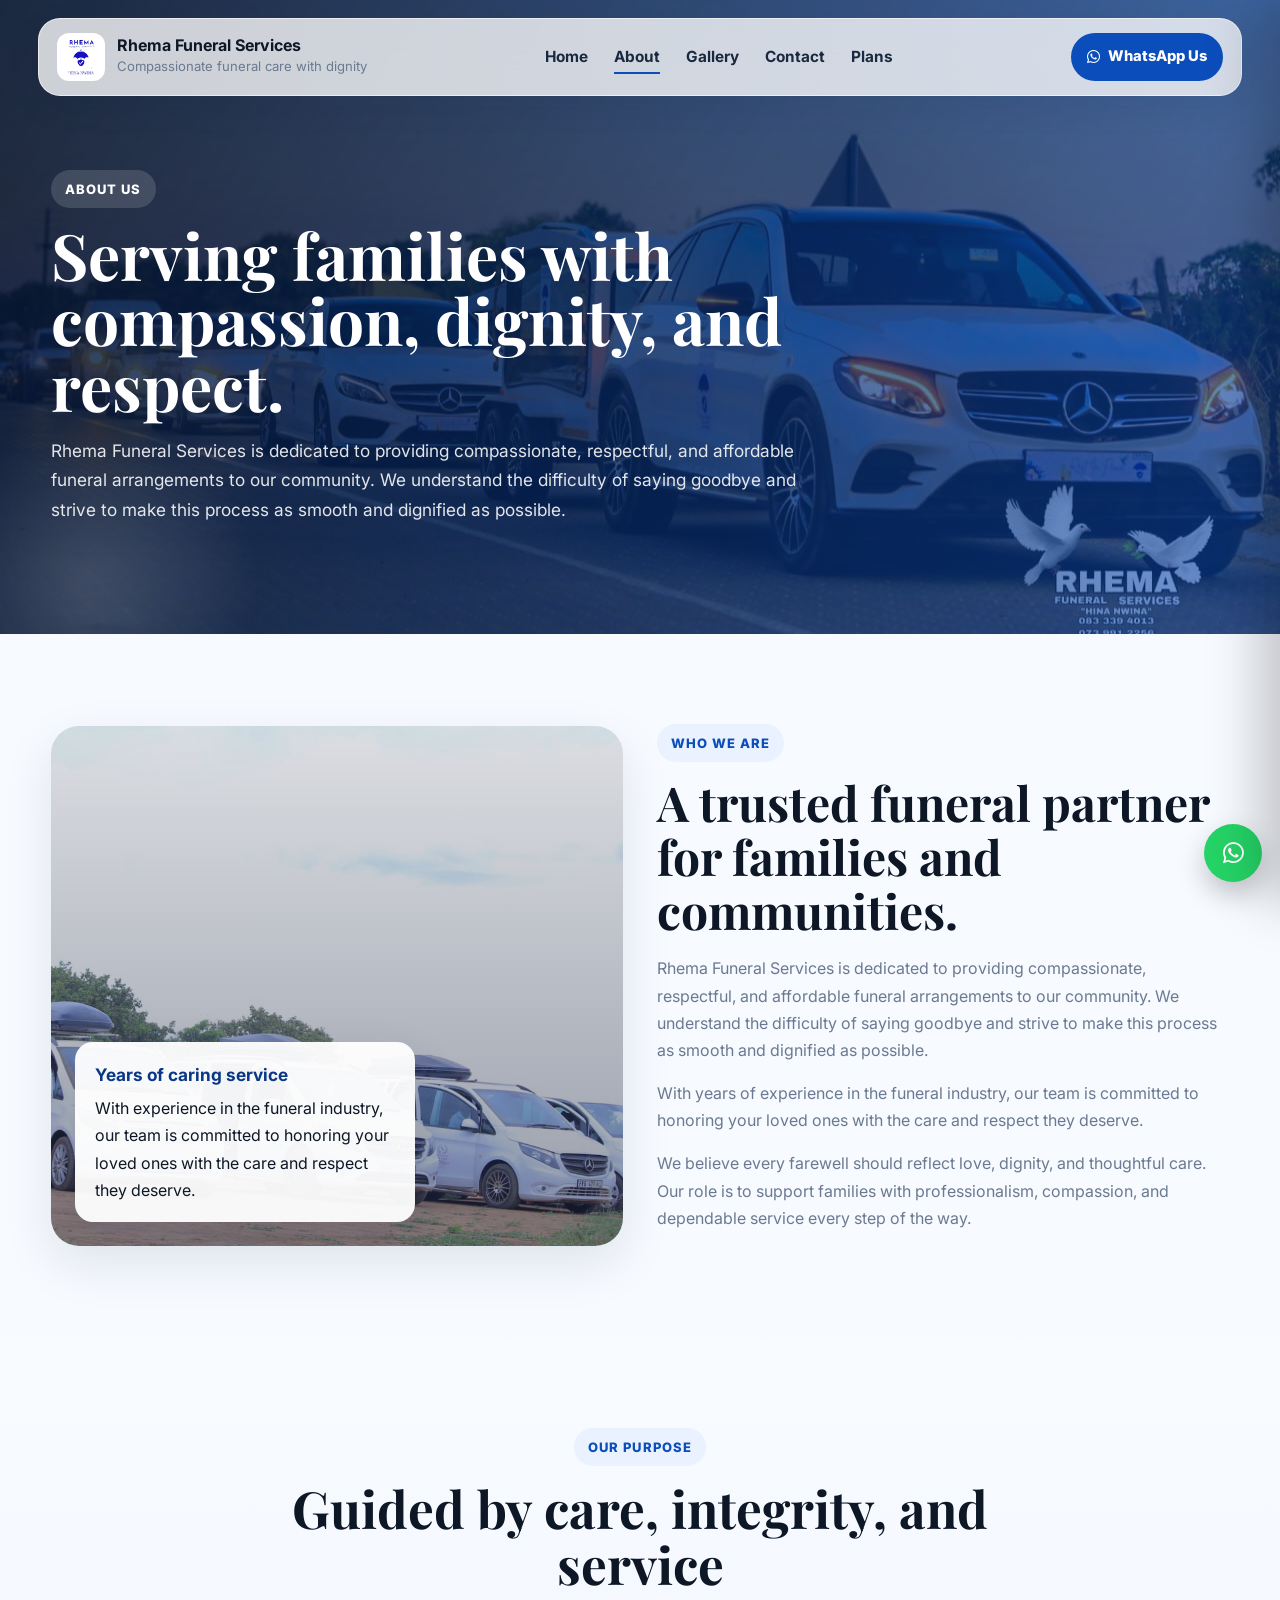
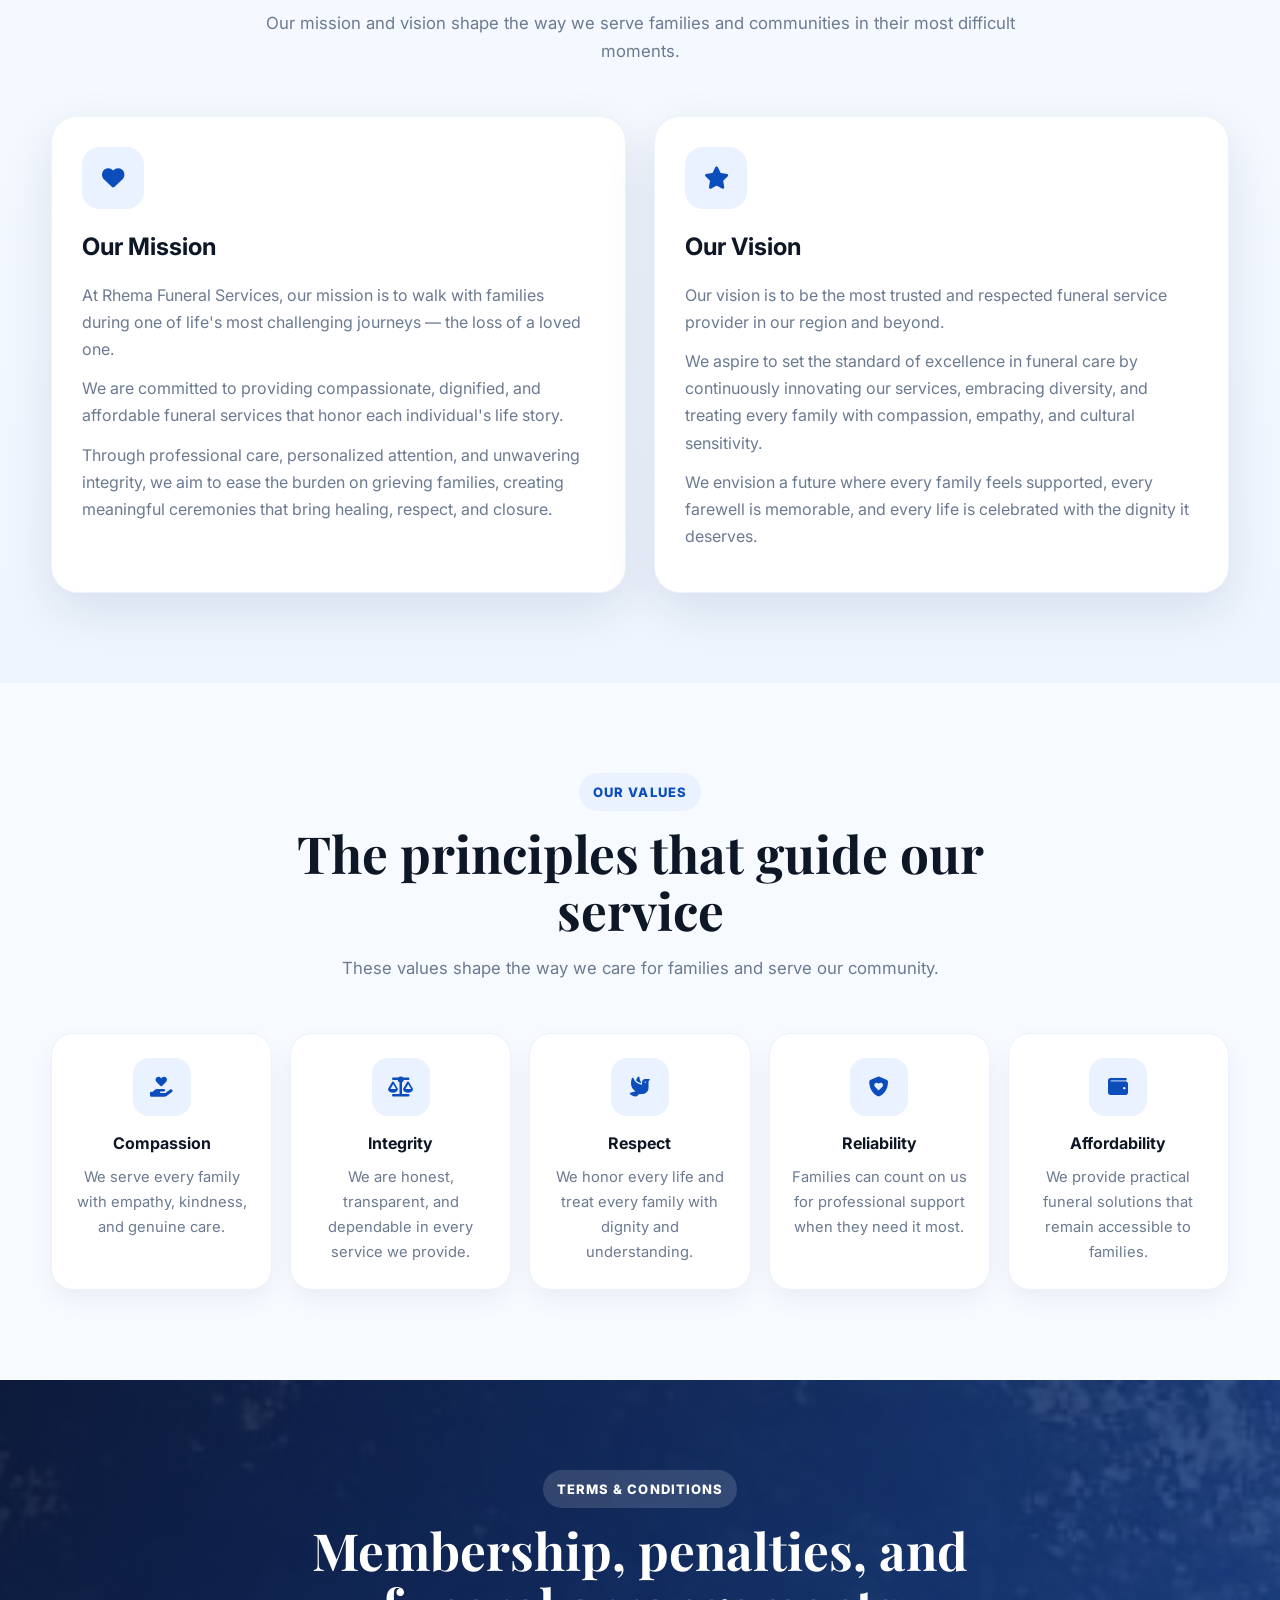
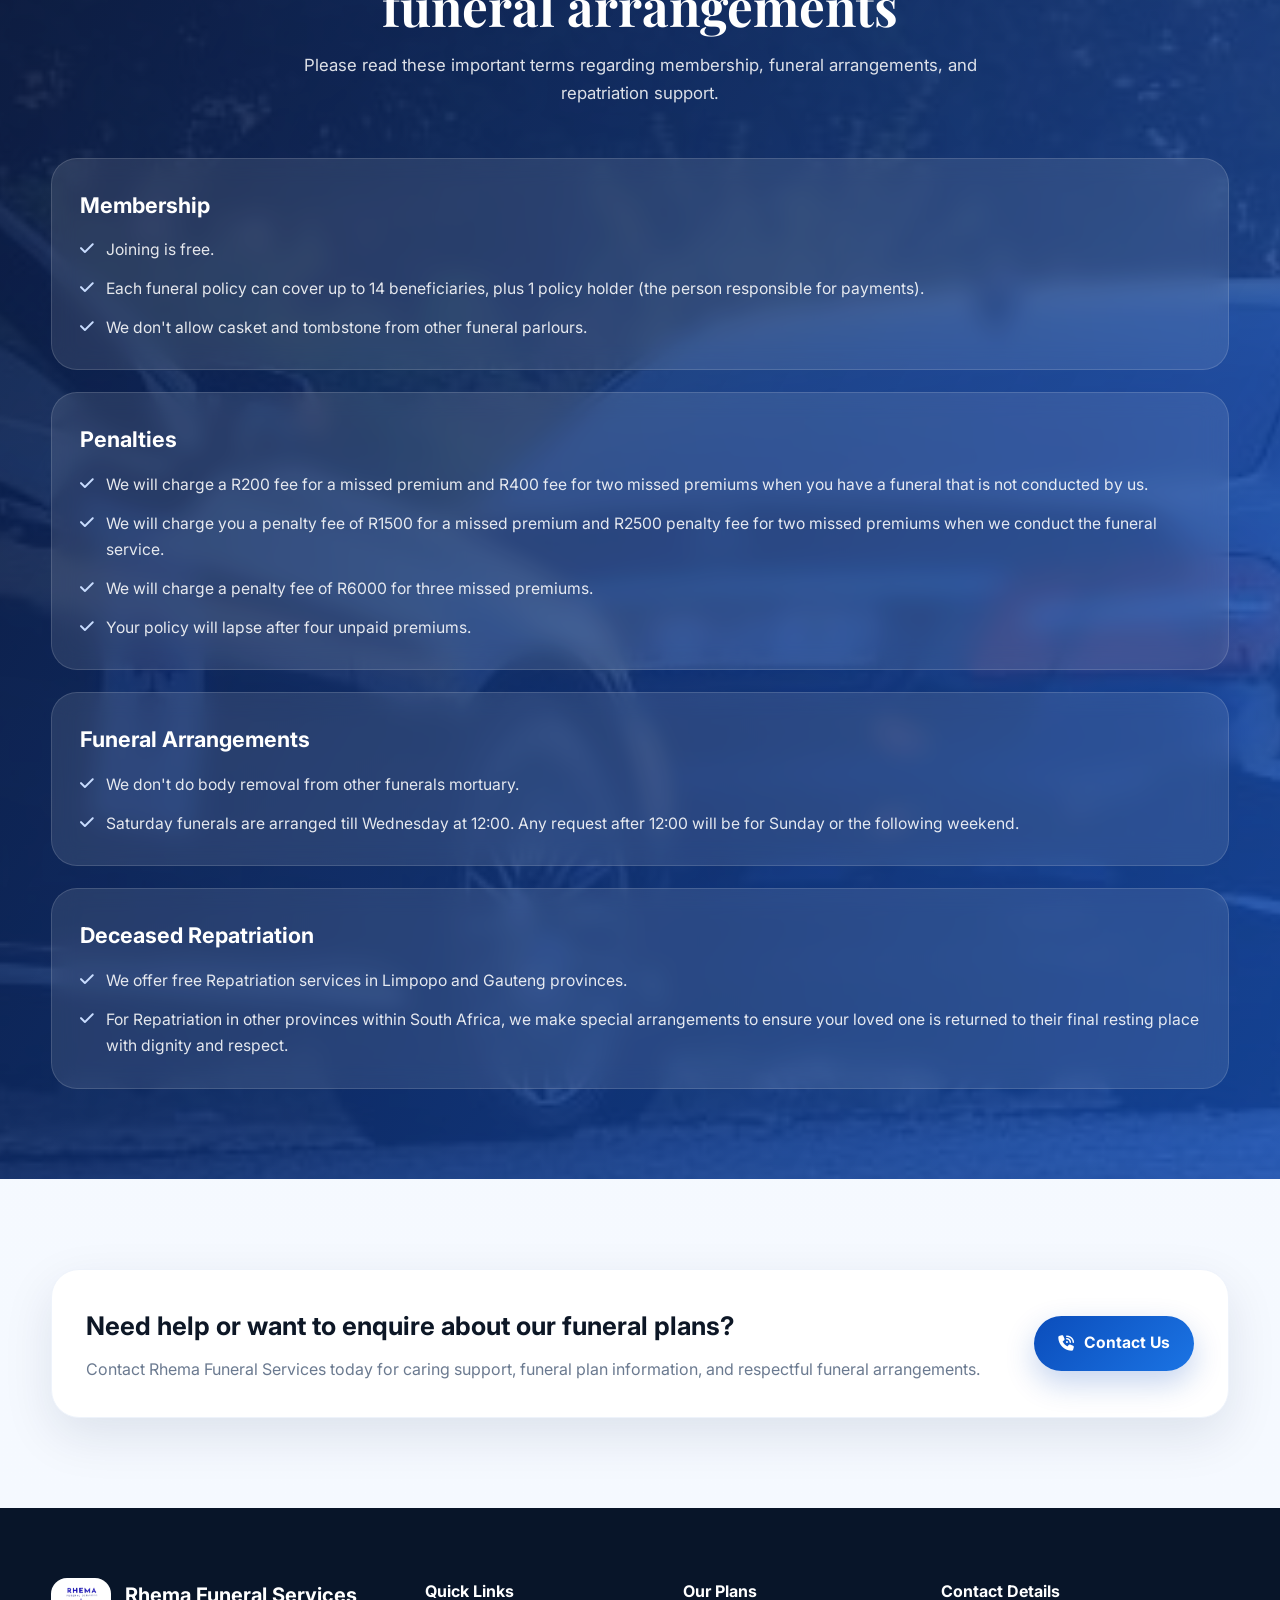
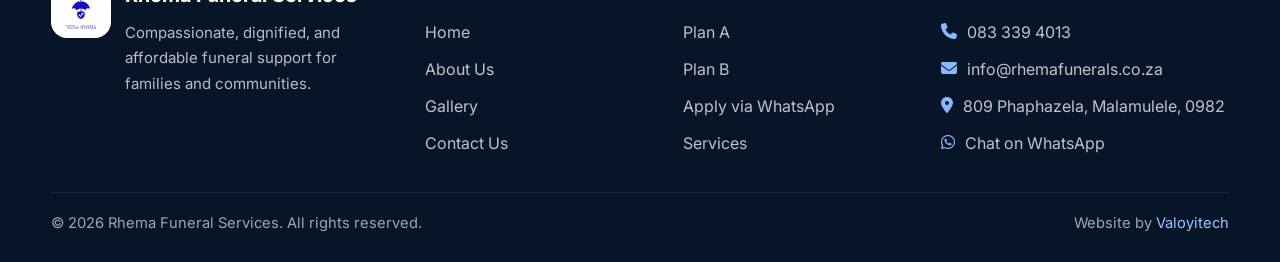
<file: about.html>
<!DOCTYPE html>
<html lang="en">
<head>
  <meta charset="UTF-8" />
  <meta name="viewport" content="width=device-width, initial-scale=1.0" />

  <title>About Us | Rhema Funeral Services</title>
  <meta name="description" content="Learn more about Rhema Funeral Services, our mission, vision, values, and terms and conditions." />
  <meta name="keywords" content="Rhema Funeral Services, About Us, funeral services, mission, vision, funeral plans, Malamulele" />
  <meta name="author" content="Rhema Funeral Services" />

  <meta property="og:title" content="About Us | Rhema Funeral Services" />
  <meta property="og:description" content="Compassionate, dignified, and affordable funeral care for families and communities." />
  <meta property="og:type" content="website" />
  <meta property="og:image" content="images/logo.png" />

  <link rel="icon" type="image/png" href="images/logo.png" />
  <link rel="preconnect" href="https://fonts.googleapis.com">
  <link rel="preconnect" href="https://fonts.gstatic.com" crossorigin>
  <link rel="stylesheet" href="https://cdnjs.cloudflare.com/ajax/libs/font-awesome/6.5.2/css/all.min.css" />
  <link href="https://fonts.googleapis.com/css2?family=Playfair+Display:wght@600;700&family=Inter:wght@400;500;600;700;800&display=swap" rel="stylesheet">

  <style>
    :root{
      --primary:#0b4dbb;
      --primary-dark:#083785;
      --primary-soft:#eaf2ff;
      --secondary:#1b74e4;
      --accent:#ffffff;
      --dark:#0d1726;
      --text:#324054;
      --muted:#6b7a90;
      --line:#dbe5f3;
      --bg:#f7faff;
      --white:#ffffff;
      --shadow:0 18px 50px rgba(8, 28, 68, 0.10);
      --radius:20px;
      --radius-sm:14px;
      --container:1180px;
    }

    *{box-sizing:border-box;margin:0;padding:0}
    html{scroll-behavior:smooth}
    body{
      font-family:'Inter',sans-serif;
      background:var(--bg);
      color:var(--text);
      line-height:1.7;
      overflow-x:hidden;
    }

    body.menu-open{overflow:hidden}
    img{max-width:100%;display:block}
    a{text-decoration:none;color:inherit}
    ul{list-style:none}
    .container{width:min(92%, var(--container));margin:0 auto}
    .section{padding:90px 0}

    .section-title{
      text-align:center;
      max-width:760px;
      margin:0 auto 50px;
    }
    .section-title .eyebrow,
    .eyebrow{
      display:inline-block;
      padding:8px 14px;
      border-radius:999px;
      background:var(--primary-soft);
      color:var(--primary);
      font-size:13px;
      font-weight:800;
      letter-spacing:.08em;
      text-transform:uppercase;
      margin-bottom:14px;
    }
    .section-title h2{
      font-family:'Playfair Display',serif;
      font-size:clamp(2rem,4vw,3.3rem);
      line-height:1.1;
      color:var(--dark);
      margin-bottom:16px;
    }
    .section-title p{
      color:var(--muted);
      font-size:1.05rem;
    }

    .btn{
      display:inline-flex;
      align-items:center;
      justify-content:center;
      gap:10px;
      padding:14px 24px;
      border:none;
      border-radius:999px;
      cursor:pointer;
      font-weight:700;
      transition:.3s ease;
      font-size:.98rem;
    }
    .btn-primary{
      background:linear-gradient(135deg,var(--primary),var(--secondary));
      color:#fff;
      box-shadow:0 12px 30px rgba(11,77,187,.24);
    }
    .btn-primary:hover{transform:translateY(-2px)}
    .btn-light{
      background:#fff;
      color:var(--primary);
      box-shadow:var(--shadow);
    }
    .btn-light:hover{transform:translateY(-2px)}

    /* Header */
    header{
      position:fixed;
      inset:0 0 auto 0;
      z-index:1100;
      transition:transform .35s ease;
    }

    header.header-hidden{
      transform:translateY(-120%);
    }

    .nav-wrap{
      width:min(94%, 1280px);
      margin:18px auto 0;
      padding:14px 18px;
      border-radius:22px;
      background:rgba(255,255,255,.78);
      backdrop-filter:blur(16px);
      border:1px solid rgba(255,255,255,.6);
      box-shadow:0 10px 34px rgba(10,20,40,.08);
      display:flex;
      align-items:center;
      justify-content:space-between;
      gap:16px;
      transition:.3s ease;
    }

    header.scrolled .nav-wrap{
      margin-top:10px;
      box-shadow:0 16px 40px rgba(10,20,40,.14);
    }

    .brand{
      display:flex;
      align-items:center;
      gap:12px;
      min-width:0;
    }
    .brand img{
      width:48px;
      height:48px;
      object-fit:contain;
      border-radius:12px;
      background:#fff;
      padding:4px;
    }
    .brand-text{min-width:0}
    .brand-text strong{
      display:block;
      font-size:1rem;
      color:var(--dark);
      line-height:1.1;
    }
    .brand-text span{
      display:block;
      font-size:.82rem;
      color:var(--muted);
      white-space:nowrap;
    }

    nav ul{
      display:flex;
      align-items:center;
      gap:26px;
    }
    nav a{
      font-weight:700;
      font-size:.96rem;
      color:#1b2940;
      position:relative;
    }
    nav a::after{
      content:"";
      position:absolute;
      left:0;bottom:-8px;
      width:0;height:2px;
      background:var(--primary);
      transition:.3s ease;
    }
    nav a:hover::after,
    nav a.active::after{width:100%}

    .nav-actions{
      display:flex;
      align-items:center;
      gap:12px;
    }
    .nav-wa{
      display:inline-flex;
      align-items:center;
      gap:8px;
      padding:11px 16px;
      border-radius:999px;
      background:var(--primary);
      color:#fff;
      font-weight:800;
      font-size:.92rem;
    }
    .hamburger{
      display:none;
      width:48px;
      height:48px;
      border:none;
      border-radius:14px;
      background:var(--primary-soft);
      color:var(--primary);
      font-size:1.2rem;
      cursor:pointer;
    }

    @media (max-width: 860px){
      header{top:0}
      .nav-wrap{
        width:100%;
        margin:0;
        border-radius:0 0 22px 22px;
        padding:12px 14px;
      }
      nav{display:none}
      .hamburger{display:inline-grid;place-items:center}
      .nav-actions .nav-wa{display:none}
    }

    /* Mobile sidebar */
    .sidebar-overlay{
      position:fixed;
      inset:0;
      background:rgba(3,10,24,.52);
      backdrop-filter:blur(4px);
      z-index:1190;
      opacity:0;
      visibility:hidden;
      transition:.3s ease;
    }
    .sidebar-overlay.active{
      opacity:1;
      visibility:visible;
    }

    .mobile-sidebar{
      position:fixed;
      top:0;
      right:0;
      width:min(88vw,380px);
      height:100vh;
      background:linear-gradient(180deg,#0b1730 0%, #0d2556 100%);
      color:#fff;
      z-index:1200;
      transform:translateX(100%);
      transition:transform .35s ease;
      box-shadow:-20px 0 50px rgba(0,0,0,.22);
      display:flex;
      flex-direction:column;
      overflow-y:auto;
    }
    .mobile-sidebar.open{transform:translateX(0)}
    .sidebar-top{
      padding:22px 20px 16px;
      border-bottom:1px solid rgba(255,255,255,.08);
      display:flex;
      align-items:center;
      justify-content:space-between;
      gap:12px;
    }
    .sidebar-brand{
      display:flex;
      align-items:center;
      gap:12px;
    }
    .sidebar-brand img{
      width:46px;
      height:46px;
      border-radius:12px;
      background:#fff;
      padding:4px;
    }
    .sidebar-brand strong{
      display:block;
      font-size:.98rem;
    }
    .sidebar-brand span{
      display:block;
      font-size:.8rem;
      color:rgba(255,255,255,.72);
    }
    .sidebar-close{
      width:42px;
      height:42px;
      border:none;
      border-radius:12px;
      background:rgba(255,255,255,.08);
      color:#fff;
      font-size:1.1rem;
      cursor:pointer;
    }
    .sidebar-body{
      padding:20px;
      display:grid;
      gap:22px;
    }
    .sidebar-nav{
      display:grid;
      gap:10px;
    }
    .sidebar-nav a{
      display:flex;
      align-items:center;
      gap:12px;
      padding:14px 16px;
      border-radius:16px;
      background:rgba(255,255,255,.06);
      color:#fff;
      font-weight:700;
      transition:.25s ease;
    }
    .sidebar-nav a:hover{
      background:rgba(255,255,255,.12);
      transform:translateX(4px);
    }
    .sidebar-card{
      background:rgba(255,255,255,.06);
      border:1px solid rgba(255,255,255,.08);
      border-radius:22px;
      padding:18px;
    }
    .sidebar-card h4{
      font-size:1rem;
      margin-bottom:12px;
    }
    .sidebar-card p,
    .sidebar-card a,
    .sidebar-card li{
      color:rgba(255,255,255,.82);
      font-size:.93rem;
    }
    .sidebar-contact{
      display:grid;
      gap:12px;
    }
    .sidebar-contact a,
    .sidebar-contact div{
      display:flex;
      align-items:flex-start;
      gap:10px;
    }
    .sidebar-contact i{
      color:#9fc6ff;
      margin-top:4px;
    }
    .sidebar-socials{
      display:flex;
      flex-wrap:wrap;
      gap:10px;
      margin-top:14px;
    }
    .sidebar-socials a{
      width:42px;
      height:42px;
      display:grid;
      place-items:center;
      border-radius:12px;
      background:rgba(255,255,255,.1);
      color:#fff;
    }
    .sidebar-cta{
      display:grid;
      gap:12px;
    }

    /* About hero */
    .page-hero{
      position:relative;
      padding:170px 0 110px;
      color:#fff;
      background:
        linear-gradient(120deg, rgba(4,18,45,.86), rgba(11,77,187,.58)),
        url('images/new5.jpeg') center/cover no-repeat;
      overflow:hidden;
    }
    .page-hero::after{
      content:"";
      position:absolute;
      left:-80px;
      bottom:-120px;
      width:340px;
      height:340px;
      background:radial-gradient(circle, rgba(255,255,255,.18), transparent 70%);
      filter:blur(10px);
    }
    .page-hero-content{
      position:relative;
      z-index:2;
      max-width:860px;
    }
    .page-hero .eyebrow{
      background:rgba(255,255,255,.14);
      color:#fff;
    }
    .page-hero h1{
      font-family:'Playfair Display',serif;
      font-size:clamp(2.7rem,5vw,4.8rem);
      line-height:1.02;
      margin-bottom:18px;
    }
    .page-hero p{
      font-size:1.08rem;
      color:rgba(255,255,255,.88);
      max-width:760px;
    }

    /* Intro */
    .about-grid{
      display:grid;
      grid-template-columns:1fr 1fr;
      gap:34px;
      align-items:center;
    }
    .about-image{
      min-height:520px;
      border-radius:28px;
      overflow:hidden;
      position:relative;
      background:
        linear-gradient(180deg, rgba(5,18,48,.14), rgba(5,18,48,.42)),
        url('images/slide3.jpg') center/cover no-repeat;
      box-shadow:var(--shadow);
    }
    .about-badge{
      position:absolute;
      left:24px;
      bottom:24px;
      background:rgba(255,255,255,.95);
      color:var(--dark);
      padding:18px 20px;
      border-radius:18px;
      width:min(86%, 340px);
      box-shadow:var(--shadow);
    }
    .about-badge strong{
      display:block;
      font-size:1.08rem;
      margin-bottom:6px;
      color:var(--primary-dark);
    }
    .about-copy h2{
      font-family:'Playfair Display',serif;
      font-size:clamp(2rem,4vw,3rem);
      line-height:1.12;
      color:var(--dark);
      margin-bottom:18px;
    }
    .about-copy p{
      color:var(--muted);
      margin-bottom:16px;
    }

    /* Mission and vision */
    .mission-vision{
      background:linear-gradient(180deg,#f8fbff 0%, #eef5ff 100%);
    }
    .mv-grid{
      display:grid;
      grid-template-columns:1fr 1fr;
      gap:28px;
    }
    .mv-card{
      background:#fff;
      border-radius:26px;
      padding:30px;
      box-shadow:var(--shadow);
      border:1px solid #eef3fb;
    }
    .mv-icon{
      width:62px;
      height:62px;
      display:grid;
      place-items:center;
      border-radius:18px;
      background:var(--primary-soft);
      color:var(--primary);
      font-size:1.4rem;
      margin-bottom:18px;
    }
    .mv-card h3{
      color:var(--dark);
      font-size:1.5rem;
      margin-bottom:14px;
    }
    .mv-card p{
      color:var(--muted);
      margin-bottom:12px;
    }

    /* Values */
    .values-grid{
      display:grid;
      grid-template-columns:repeat(5,1fr);
      gap:18px;
    }
    .value-card{
      background:#fff;
      border:1px solid #edf2fb;
      border-radius:22px;
      padding:24px 20px;
      text-align:center;
      box-shadow:0 10px 25px rgba(10,30,70,.05);
      transition:.3s ease;
    }
    .value-card:hover{
      transform:translateY(-6px);
      box-shadow:0 16px 34px rgba(10,30,70,.10);
    }
    .value-card i{
      width:58px;
      height:58px;
      display:grid;
      place-items:center;
      border-radius:16px;
      background:var(--primary-soft);
      color:var(--primary);
      font-size:1.25rem;
      margin:0 auto 14px;
    }
    .value-card h4{
      color:var(--dark);
      margin-bottom:8px;
      font-size:1rem;
    }
    .value-card p{
      color:var(--muted);
      font-size:.92rem;
    }

    /* Terms */
    .terms-section{
      position:relative;
      color:#fff;
      background:
        linear-gradient(120deg, rgba(9,24,61,.92), rgba(11,77,187,.78)),
        url('images/banner.jpeg') center/cover no-repeat;
    }
    .terms-wrap{
      display:grid;
      gap:22px;
    }
    .terms-card{
      background:rgba(255,255,255,.10);
      border:1px solid rgba(255,255,255,.14);
      backdrop-filter:blur(12px);
      border-radius:26px;
      padding:28px;
    }
    .terms-card h3{
      font-size:1.35rem;
      margin-bottom:14px;
    }
    .terms-card p,
    .terms-card li{
      color:rgba(255,255,255,.88);
      font-size:.98rem;
    }
    .terms-card ul{
      display:grid;
      gap:12px;
      margin-top:10px;
    }
    .terms-card li{
      display:flex;
      gap:12px;
      align-items:flex-start;
    }
    .terms-card i{
      color:#c9ddff;
      margin-top:4px;
    }

    /* CTA */
    .about-cta{
      background:linear-gradient(180deg, rgba(245,249,255,.92), rgba(245,249,255,.98));
    }
    .cta-box{
      background:#fff;
      border-radius:28px;
      box-shadow:var(--shadow);
      padding:34px;
      display:grid;
      grid-template-columns:1fr auto;
      gap:20px;
      align-items:center;
      border:1px solid #eef3fb;
    }
    .cta-box h3{
      font-size:1.6rem;
      color:var(--dark);
      margin-bottom:8px;
    }
    .cta-box p{
      color:var(--muted);
    }

    /* Footer */
    footer{
      background:#081529;
      color:#fff;
      padding:70px 0 26px;
    }
    .footer-grid{
      display:grid;
      grid-template-columns:1.2fr .8fr .8fr 1fr;
      gap:28px;
      padding-bottom:34px;
      border-bottom:1px solid rgba(255,255,255,.08);
    }
    .footer-brand{
      display:flex;
      align-items:flex-start;
      gap:14px;
    }
    .footer-brand img{
      width:60px;
      height:60px;
      object-fit:contain;
      background:#fff;
      border-radius:16px;
      padding:6px;
    }
    .footer-brand h3{
      font-size:1.25rem;
      margin-bottom:8px;
    }
    .footer-brand p{
      color:rgba(255,255,255,.72);
      font-size:.94rem;
      max-width:360px;
    }
    .footer-col h4{
      font-size:1rem;
      margin-bottom:14px;
      color:#fff;
    }
    .footer-col ul{
      display:grid;
      gap:10px;
    }
    .footer-col a{
      color:rgba(255,255,255,.74);
      transition:.3s ease;
    }
    .footer-col a:hover{color:#fff}
    .footer-contact li{
      color:rgba(255,255,255,.74);
      display:flex;
      gap:10px;
      align-items:flex-start;
    }
    .footer-contact i{
      color:#8ab8ff;
      margin-top:4px;
    }
    .footer-bottom{
      padding-top:18px;
      display:flex;
      justify-content:space-between;
      gap:16px;
      flex-wrap:wrap;
      color:rgba(255,255,255,.62);
      font-size:.92rem;
    }
    .footer-bottom a{color:#9dc4ff}

    /* Floating WhatsApp */
    .floating-wa{
      position:fixed;
      right:18px;
      bottom:18px;
      z-index:999;
      width:58px;
      height:58px;
      border-radius:50%;
      display:grid;
      place-items:center;
      background:#25D366;
      color:#fff;
      font-size:1.5rem;
      box-shadow:0 12px 28px rgba(0,0,0,.22);
    }

    /* Responsive */
    @media (max-width: 1080px){
      .about-grid,
      .mv-grid,
      .footer-grid,
      .cta-box{
        grid-template-columns:1fr;
      }
      .values-grid{
        grid-template-columns:repeat(2,1fr);
      }
    }

    @media (max-width: 860px){
      .page-hero{
        padding:145px 0 90px;
      }
      .about-image{
        min-height:420px;
      }
      .cta-box{
        padding:28px;
      }
    }

    @media (max-width: 640px){
      .section{padding:74px 0}
      .nav-wrap{padding:12px 14px}
      .brand-text span{display:none}
      .mobile-sidebar{width:min(92vw,380px)}
      .page-hero h1{
        font-size:clamp(2.1rem,9vw,3.2rem);
      }
      .values-grid{
        grid-template-columns:1fr;
      }
      .footer-bottom{
        flex-direction:column;
      }
    }
    
    @media (max-width: 768px){

  .footer-grid{
    grid-template-columns: repeat(2, 1fr);
    gap: 1.5rem;
  }

  .footer-col:first-child{
    grid-column: span 2;
  }

  .footer-col:last-child{
    grid-column: span 2;
  }

}
  </style>
</head>
<body>

  <header id="header">
    <div class="nav-wrap">
      <a href="index.html" class="brand">
        <img src="images/logo.png" alt="Rhema Funeral Services Logo">
        <div class="brand-text">
          <strong>Rhema Funeral Services</strong>
          <span>Compassionate funeral care with dignity</span>
        </div>
      </a>

      <nav>
        <ul>
          <li><a href="index.html">Home</a></li>
          <li><a href="about.html" class="active">About</a></li>
          <li><a href="gallery.html">Gallery</a></li>
          <li><a href="contact.html">Contact</a></li>
          <li><a href="index.html#plans">Plans</a></li>
        </ul>
      </nav>

      <div class="nav-actions">
        <a class="nav-wa" href="https://wa.me/27833394013?text=Hello%20Rhema%20Funeral%20Services%2C%20I%20would%20like%20to%20enquire.">
          <i class="fab fa-whatsapp"></i> WhatsApp Us
        </a>
        <button class="hamburger" id="hamburger" aria-label="Open Menu">
          <i class="fa-solid fa-bars"></i>
        </button>
      </div>
    </div>
  </header>

  <div class="sidebar-overlay" id="sidebarOverlay"></div>

  <aside class="mobile-sidebar" id="mobileSidebar">
    <div class="sidebar-top">
      <div class="sidebar-brand">
        <img src="images/logo.png" alt="Rhema Funeral Services Logo">
        <div>
          <strong>Rhema Funeral Services</strong>
          <span>Dignity. Care. Respect.</span>
        </div>
      </div>
      <button class="sidebar-close" id="sidebarClose" aria-label="Close Menu">
        <i class="fa-solid fa-xmark"></i>
      </button>
    </div>

    <div class="sidebar-body">
      <div class="sidebar-nav">
        <a href="index.html"><i class="fa-solid fa-house"></i> Home</a>
        <a href="about.html"><i class="fa-solid fa-users"></i> About</a>
        <a href="gallery.html"><i class="fa-solid fa-images"></i> Gallery</a>
        <a href="contact.html"><i class="fa-solid fa-envelope"></i> Contact</a>
        <a href="index.html#plans"><i class="fa-solid fa-file-signature"></i> Funeral Plans</a>
        <a href="index.html#services"><i class="fa-solid fa-briefcase"></i> Services</a>
      </div>

      <div class="sidebar-card">
        <h4>Contact Links</h4>
        <div class="sidebar-contact">
          <a href="tel:+27833394013"><i class="fa-solid fa-phone"></i><span>083 339 4013</span></a>
          <a href="tel:+27721015385"><i class="fa-solid fa-phone"></i><span>072 101 5385</span></a>
          <a href="mailto:info@rhemafunerals.co.za"><i class="fa-solid fa-envelope"></i><span>info@rhemafunerals.co.za</span></a>
          <a href="https://wa.me/27833394013?text=Hello%20Rhema%20Funeral%20Services%2C%20I%20would%20like%20to%20enquire." target="_blank">
            <i class="fab fa-whatsapp"></i><span>Chat on WhatsApp</span>
          </a>
        </div>

        <div class="sidebar-socials">
          <a href="https://www.facebook.com/share/16VTcPFeRb/" target="_blank" aria-label="Facebook"><i class="fab fa-facebook-f"></i></a>
          <a href="https://www.tiktok.com/@rhema_funeral_services?_t=ZM-8vrCMRRxwLG&_r=1" target="_blank" aria-label="TikTok"><i class="fab fa-tiktok"></i></a>
          <a href="https://www.youtube.com/watch?v=uZxoAJQATSY&ab_channel=RMGVIDEOS" target="_blank" aria-label="YouTube"><i class="fab fa-youtube"></i></a>
        </div>
      </div>

      <div class="sidebar-card">
        <h4>Need Help Fast?</h4>
        <p>Get immediate assistance and send your funeral plan or enquiry directly to WhatsApp.</p>
        <div class="sidebar-cta" style="margin-top:14px;">
          <a href="https://wa.me/27833394013?text=Hello%20Rhema%20Funeral%20Services%2C%20I%20need%20urgent%20assistance." target="_blank" class="btn btn-light">
            <i class="fab fa-whatsapp"></i> WhatsApp Us
          </a>
        </div>
      </div>
    </div>
  </aside>

  <main>
    <section class="page-hero">
      <div class="container">
        <div class="page-hero-content">
          <span class="eyebrow">About Us</span>
          <h1>Serving families with compassion, dignity, and respect.</h1>
          <p>
            Rhema Funeral Services is dedicated to providing compassionate, respectful, and affordable funeral arrangements to our community. We understand the difficulty of saying goodbye and strive to make this process as smooth and dignified as possible.
          </p>
        </div>
      </div>
    </section>

    <section class="section">
      <div class="container about-grid">
        <div class="about-image">
          <div class="about-badge">
            <strong>Years of caring service</strong>
            With experience in the funeral industry, our team is committed to honoring your loved ones with the care and respect they deserve.
          </div>
        </div>

        <div class="about-copy">
          <span class="eyebrow">Who We Are</span>
          <h2>A trusted funeral partner for families and communities.</h2>
          <p>
            Rhema Funeral Services is dedicated to providing compassionate, respectful, and affordable funeral arrangements to our community. We understand the difficulty of saying goodbye and strive to make this process as smooth and dignified as possible.
          </p>
          <p>
            With years of experience in the funeral industry, our team is committed to honoring your loved ones with the care and respect they deserve.
          </p>
          <p>
            We believe every farewell should reflect love, dignity, and thoughtful care. Our role is to support families with professionalism, compassion, and dependable service every step of the way.
          </p>
        </div>
      </div>
    </section>

    <section class="section mission-vision">
      <div class="container">
        <div class="section-title">
          <span class="eyebrow">Our Purpose</span>
          <h2>Guided by care, integrity, and service</h2>
          <p>
            Our mission and vision shape the way we serve families and communities in their most difficult moments.
          </p>
        </div>

        <div class="mv-grid">
          <div class="mv-card">
            <div class="mv-icon">
              <i class="fa-solid fa-heart"></i>
            </div>
            <h3>Our Mission</h3>
            <p>
              At Rhema Funeral Services, our mission is to walk with families during one of life's most challenging journeys — the loss of a loved one.
            </p>
            <p>
              We are committed to providing compassionate, dignified, and affordable funeral services that honor each individual's life story.
            </p>
            <p>
              Through professional care, personalized attention, and unwavering integrity, we aim to ease the burden on grieving families, creating meaningful ceremonies that bring healing, respect, and closure.
            </p>
          </div>

          <div class="mv-card">
            <div class="mv-icon">
              <i class="fa-solid fa-star"></i>
            </div>
            <h3>Our Vision</h3>
            <p>
              Our vision is to be the most trusted and respected funeral service provider in our region and beyond.
            </p>
            <p>
              We aspire to set the standard of excellence in funeral care by continuously innovating our services, embracing diversity, and treating every family with compassion, empathy, and cultural sensitivity.
            </p>
            <p>
              We envision a future where every family feels supported, every farewell is memorable, and every life is celebrated with the dignity it deserves.
            </p>
          </div>
        </div>
      </div>
    </section>

    <section class="section">
      <div class="container">
        <div class="section-title">
          <span class="eyebrow">Our Values</span>
          <h2>The principles that guide our service</h2>
          <p>
            These values shape the way we care for families and serve our community.
          </p>
        </div>

        <div class="values-grid">
          <div class="value-card">
            <i class="fa-solid fa-hand-holding-heart"></i>
            <h4>Compassion</h4>
            <p>We serve every family with empathy, kindness, and genuine care.</p>
          </div>

          <div class="value-card">
            <i class="fa-solid fa-scale-balanced"></i>
            <h4>Integrity</h4>
            <p>We are honest, transparent, and dependable in every service we provide.</p>
          </div>

          <div class="value-card">
            <i class="fa-solid fa-dove"></i>
            <h4>Respect</h4>
            <p>We honor every life and treat every family with dignity and understanding.</p>
          </div>

          <div class="value-card">
            <i class="fa-solid fa-shield-heart"></i>
            <h4>Reliability</h4>
            <p>Families can count on us for professional support when they need it most.</p>
          </div>

          <div class="value-card">
            <i class="fa-solid fa-wallet"></i>
            <h4>Affordability</h4>
            <p>We provide practical funeral solutions that remain accessible to families.</p>
          </div>
        </div>
      </div>
    </section>

    <section class="section terms-section">
      <div class="container">
        <div class="section-title">
          <span class="eyebrow" style="background:rgba(255,255,255,.14); color:#fff;">Terms & Conditions</span>
          <h2 style="color:#fff;">Membership, penalties, and funeral arrangements</h2>
          <p style="color:rgba(255,255,255,.86);">
            Please read these important terms regarding membership, funeral arrangements, and repatriation support.
          </p>
        </div>

        <div class="terms-wrap">
          <div class="terms-card">
            <h3>Membership</h3>
            <ul>
              <li><i class="fa-solid fa-check"></i><span>Joining is free.</span></li>
              <li><i class="fa-solid fa-check"></i><span>Each funeral policy can cover up to 14 beneficiaries, plus 1 policy holder (the person responsible for payments).</span></li>
              <li><i class="fa-solid fa-check"></i><span>We don't allow casket and tombstone from other funeral parlours.</span></li>
            </ul>
          </div>

          <div class="terms-card">
            <h3>Penalties</h3>
            <ul>
              <li><i class="fa-solid fa-check"></i><span>We will charge a R200 fee for a missed premium and R400 fee for two missed premiums when you have a funeral that is not conducted by us.</span></li>
              <li><i class="fa-solid fa-check"></i><span>We will charge you a penalty fee of R1500 for a missed premium and R2500 penalty fee for two missed premiums when we conduct the funeral service.</span></li>
              <li><i class="fa-solid fa-check"></i><span>We will charge a penalty fee of R6000 for three missed premiums.</span></li>
              <li><i class="fa-solid fa-check"></i><span>Your policy will lapse after four unpaid premiums.</span></li>
            </ul>
          </div>

          <div class="terms-card">
            <h3>Funeral Arrangements</h3>
            <ul>
              <li><i class="fa-solid fa-check"></i><span>We don't do body removal from other funerals mortuary.</span></li>
              <li><i class="fa-solid fa-check"></i><span>Saturday funerals are arranged till Wednesday at 12:00. Any request after 12:00 will be for Sunday or the following weekend.</span></li>
            </ul>
          </div>

          <div class="terms-card">
            <h3>Deceased Repatriation</h3>
            <ul>
              <li><i class="fa-solid fa-check"></i><span>We offer free Repatriation services in Limpopo and Gauteng provinces.</span></li>
              <li><i class="fa-solid fa-check"></i><span>For Repatriation in other provinces within South Africa, we make special arrangements to ensure your loved one is returned to their final resting place with dignity and respect.</span></li>
            </ul>
          </div>
        </div>
      </div>
    </section>

    <section class="section about-cta">
      <div class="container">
        <div class="cta-box">
          <div>
            <h3>Need help or want to enquire about our funeral plans?</h3>
            <p>
              Contact Rhema Funeral Services today for caring support, funeral plan information, and respectful funeral arrangements.
            </p>
          </div>
          <div>
            <a href="contact.html" class="btn btn-primary">
              <i class="fa-solid fa-phone-volume"></i> Contact Us
            </a>
          </div>
        </div>
      </div>
    </section>
  </main>

  <footer>
    <div class="container">
      <div class="footer-grid">
        <div class="footer-col">
          <div class="footer-brand">
            <img src="images/logo.png" alt="Rhema Funeral Services Logo">
            <div>
              <h3>Rhema Funeral Services</h3>
              <p>
                Compassionate, dignified, and affordable funeral support for families and communities.
              </p>
            </div>
          </div>
        </div>

        <div class="footer-col">
          <h4>Quick Links</h4>
          <ul>
            <li><a href="index.html">Home</a></li>
            <li><a href="about.html">About Us</a></li>
            <li><a href="gallery.html">Gallery</a></li>
            <li><a href="contact.html">Contact Us</a></li>
          </ul>
        </div>

        <div class="footer-col">
          <h4>Our Plans</h4>
          <ul>
            <li><a href="index.html#plans">Plan A</a></li>
            <li><a href="index.html#plans">Plan B</a></li>
            <li><a href="contact.html">Apply via WhatsApp</a></li>
            <li><a href="index.html#services">Services</a></li>
          </ul>
        </div>

        <div class="footer-col">
          <h4>Contact Details</h4>
          <ul class="footer-contact">
            <li><i class="fa-solid fa-phone"></i><span>083 339 4013</span></li>
            <li><i class="fa-solid fa-envelope"></i><span>info@rhemafunerals.co.za</span></li>
            <li><i class="fa-solid fa-location-dot"></i><span>809 Phaphazela, Malamulele, 0982</span></li>
            <li><i class="fa-brands fa-whatsapp"></i><a href="https://wa.me/27833394013" target="_blank">Chat on WhatsApp</a></li>
          </ul>
        </div>
      </div>

      <div class="footer-bottom">
        <p>© 2026 Rhema Funeral Services. All rights reserved.</p>
        <p>Website by <a href="https://www.valoyitech.co.za/" target="_blank">Valoyitech</a></p>
      </div>
    </div>
  </footer>

  <a class="floating-wa"
     href="https://wa.me/27833394013?text=Hello%20Rhema%20Funeral%20Services%2C%20I%20would%20like%20to%20enquire."
     target="_blank"
     aria-label="WhatsApp Rhema Funeral Services">
    <i class="fab fa-whatsapp"></i>
  </a>

  <script>
    const header = document.getElementById("header");
    let lastScrollTop = 0;

    window.addEventListener("scroll", () => {
      const currentScroll = window.pageYOffset || document.documentElement.scrollTop;

      if (currentScroll > 20) {
        header.classList.add("scrolled");
      } else {
        header.classList.remove("scrolled");
      }

      if (currentScroll > 120) {
        if (currentScroll > lastScrollTop) {
          header.classList.add("header-hidden");
        } else {
          header.classList.remove("header-hidden");
        }
      } else {
        header.classList.remove("header-hidden");
      }

      lastScrollTop = currentScroll <= 0 ? 0 : currentScroll;
    });

    const hamburger = document.getElementById("hamburger");
    const mobileSidebar = document.getElementById("mobileSidebar");
    const sidebarOverlay = document.getElementById("sidebarOverlay");
    const sidebarClose = document.getElementById("sidebarClose");

    function openSidebar() {
      mobileSidebar.classList.add("open");
      sidebarOverlay.classList.add("active");
      document.body.classList.add("menu-open");
    }

    function closeSidebar() {
      mobileSidebar.classList.remove("open");
      sidebarOverlay.classList.remove("active");
      document.body.classList.remove("menu-open");
    }

    hamburger.addEventListener("click", openSidebar);
    sidebarClose.addEventListener("click", closeSidebar);
    sidebarOverlay.addEventListener("click", closeSidebar);

    document.querySelectorAll(".mobile-sidebar a").forEach(link => {
      link.addEventListener("click", closeSidebar);
    });
  </script>
</body>
</html>
</file>
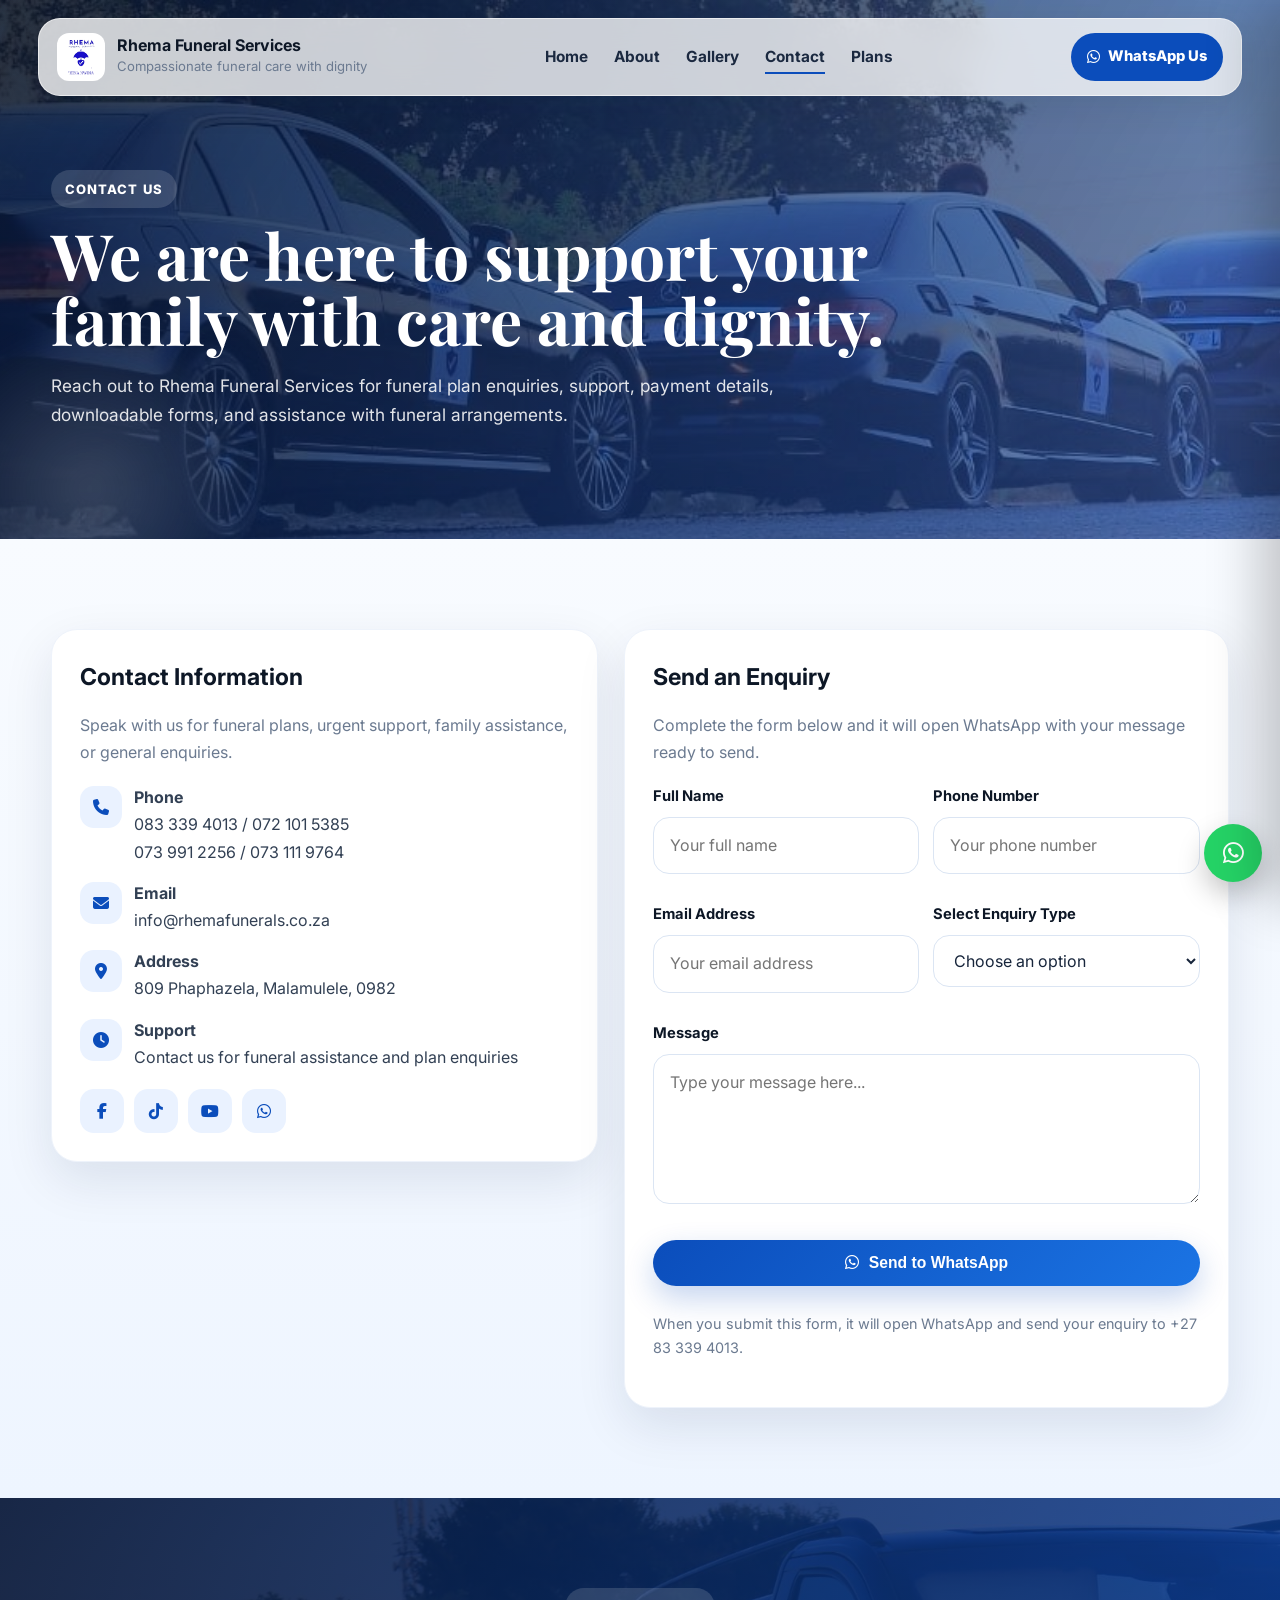
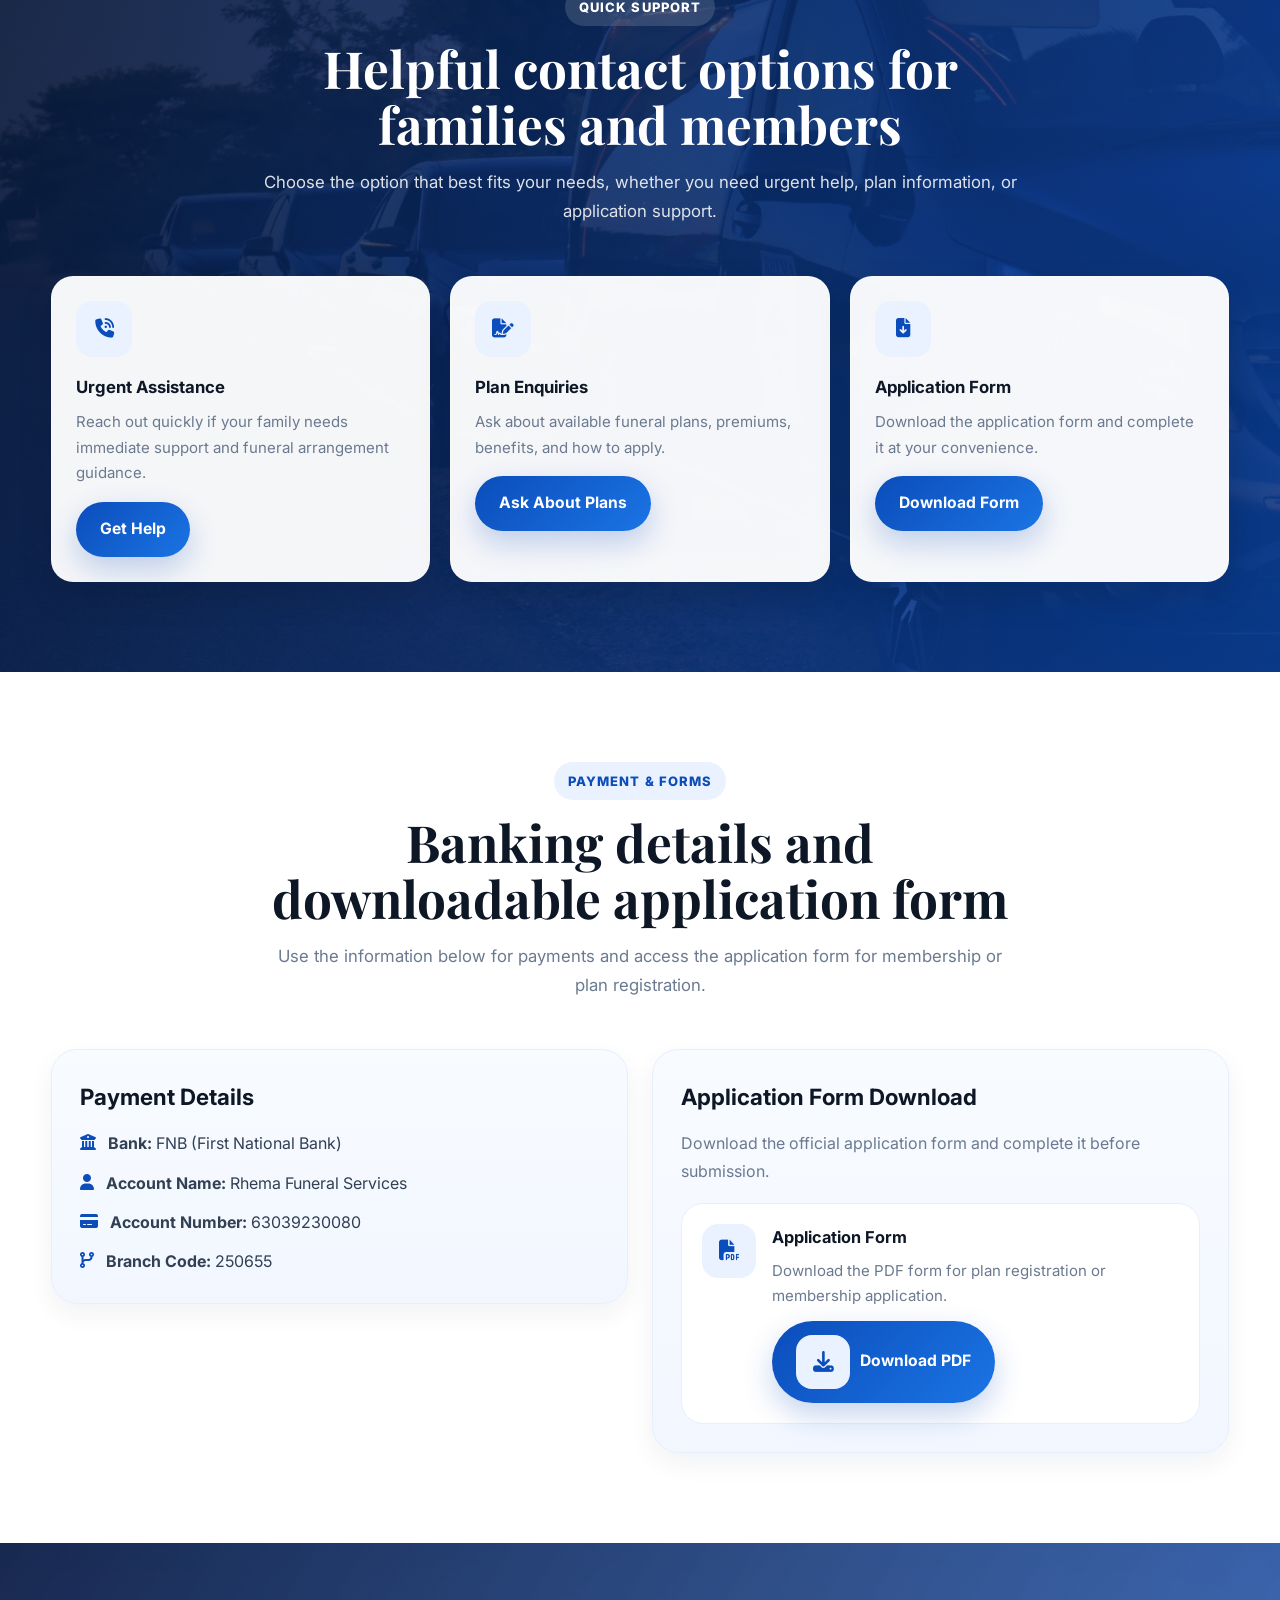
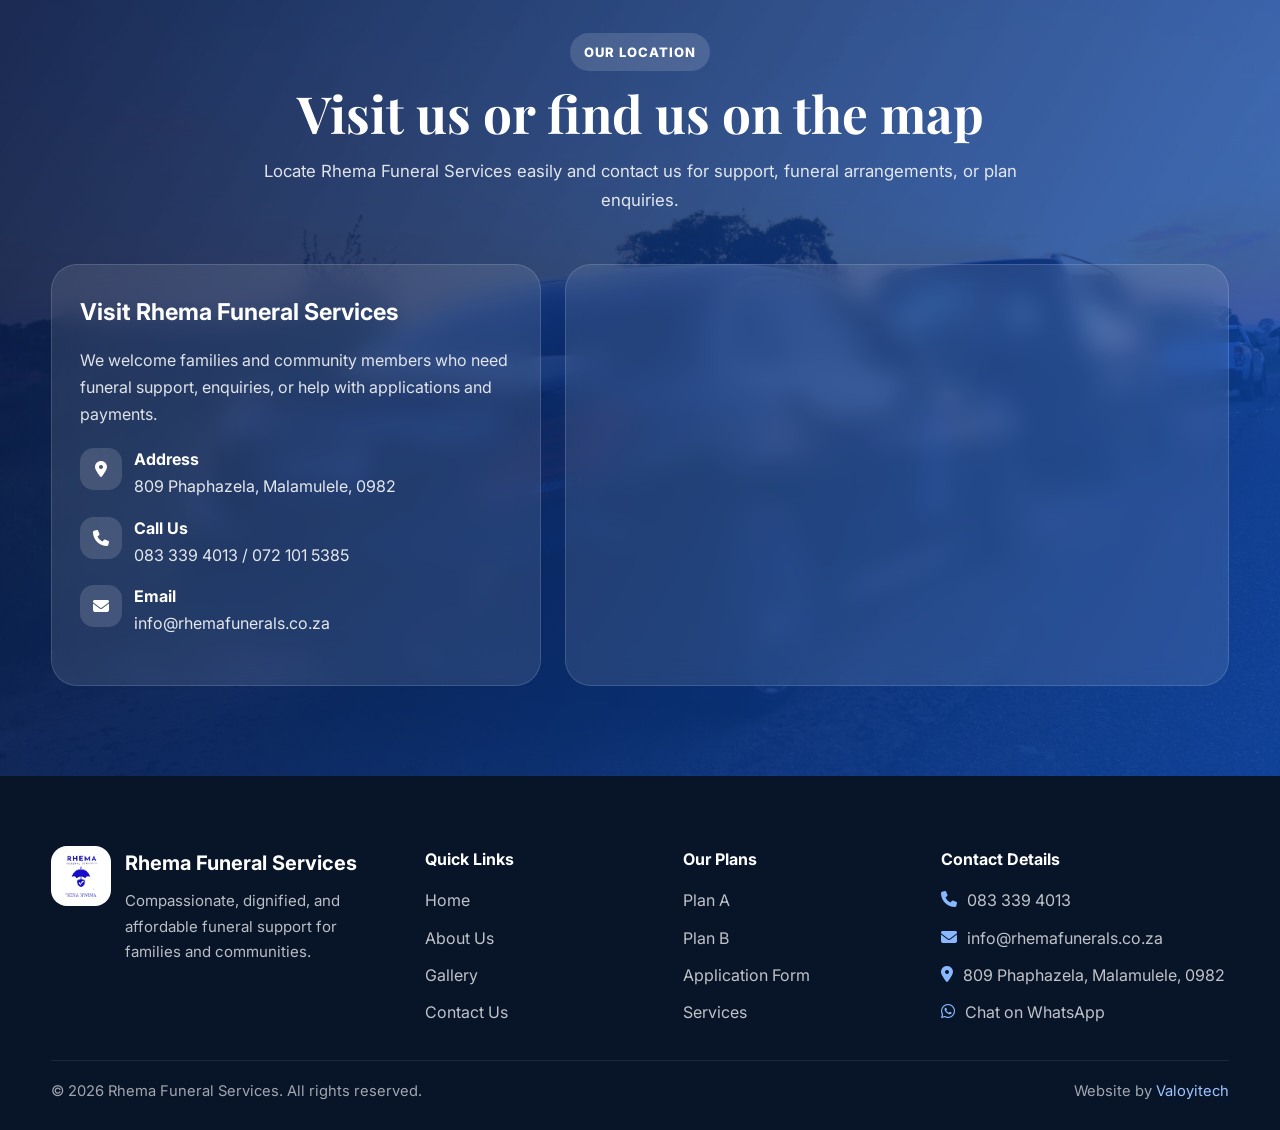
<file: contact.html>
<!DOCTYPE html>
<html lang="en">
<head>
  <meta charset="UTF-8" />
  <meta name="viewport" content="width=device-width, initial-scale=1.0" />

  <title>Contact Us | Rhema Funeral Services</title>
  <meta name="description" content="Contact Rhema Funeral Services for funeral plan enquiries, support, banking details, downloadable forms, and location information." />
  <meta name="keywords" content="Rhema Funeral Services contact, funeral enquiries, funeral plans, banking details, application form, Malamulele" />
  <meta name="author" content="Rhema Funeral Services" />

  <meta property="og:title" content="Contact Us | Rhema Funeral Services" />
  <meta property="og:description" content="Get in touch with Rhema Funeral Services for compassionate funeral support and plan enquiries." />
  <meta property="og:type" content="website" />
  <meta property="og:image" content="images/logo.png" />

  <link rel="icon" type="image/png" href="images/logo.png" />
  <link rel="preconnect" href="https://fonts.googleapis.com">
  <link rel="preconnect" href="https://fonts.gstatic.com" crossorigin>
  <link rel="stylesheet" href="https://cdnjs.cloudflare.com/ajax/libs/font-awesome/6.5.2/css/all.min.css" />
  <link href="https://fonts.googleapis.com/css2?family=Playfair+Display:wght@600;700&family=Inter:wght@400;500;600;700;800&display=swap" rel="stylesheet">

  <style>
    :root{
      --primary:#0b4dbb;
      --primary-dark:#083785;
      --primary-soft:#eaf2ff;
      --secondary:#1b74e4;
      --accent:#ffffff;
      --dark:#0d1726;
      --text:#324054;
      --muted:#6b7a90;
      --line:#dbe5f3;
      --bg:#f7faff;
      --white:#ffffff;
      --shadow:0 18px 50px rgba(8, 28, 68, 0.10);
      --radius:20px;
      --radius-sm:14px;
      --container:1180px;
    }

    *{box-sizing:border-box;margin:0;padding:0}
    html{scroll-behavior:smooth}
    body{
      font-family:'Inter',sans-serif;
      background:var(--bg);
      color:var(--text);
      line-height:1.7;
      overflow-x:hidden;
    }

    body.menu-open{overflow:hidden}
    img{max-width:100%;display:block}
    a{text-decoration:none;color:inherit}
    ul{list-style:none}
    .container{width:min(92%, var(--container));margin:0 auto}
    .section{padding:90px 0}

    .section-title{
      text-align:center;
      max-width:760px;
      margin:0 auto 50px;
    }
    .section-title .eyebrow,
    .eyebrow{
      display:inline-block;
      padding:8px 14px;
      border-radius:999px;
      background:var(--primary-soft);
      color:var(--primary);
      font-size:13px;
      font-weight:800;
      letter-spacing:.08em;
      text-transform:uppercase;
      margin-bottom:14px;
    }
    .section-title h2{
      font-family:'Playfair Display',serif;
      font-size:clamp(2rem,4vw,3.3rem);
      line-height:1.1;
      color:var(--dark);
      margin-bottom:16px;
    }
    .section-title p{
      color:var(--muted);
      font-size:1.05rem;
    }

    .btn{
      display:inline-flex;
      align-items:center;
      justify-content:center;
      gap:10px;
      padding:14px 24px;
      border:none;
      border-radius:999px;
      cursor:pointer;
      font-weight:700;
      transition:.3s ease;
      font-size:.98rem;
    }
    .btn-primary{
      background:linear-gradient(135deg,var(--primary),var(--secondary));
      color:#fff;
      box-shadow:0 12px 30px rgba(11,77,187,.24);
    }
    .btn-primary:hover{transform:translateY(-2px)}
    .btn-light{
      background:#fff;
      color:var(--primary);
      box-shadow:var(--shadow);
    }
    .btn-light:hover{transform:translateY(-2px)}
    .btn-full{width:100%}

    /* Header */
    header{
      position:fixed;
      inset:0 0 auto 0;
      z-index:1100;
      transition:transform .35s ease;
    }
    header.header-hidden{
      transform:translateY(-120%);
    }

    .nav-wrap{
      width:min(94%, 1280px);
      margin:18px auto 0;
      padding:14px 18px;
      border-radius:22px;
      background:rgba(255,255,255,.78);
      backdrop-filter:blur(16px);
      border:1px solid rgba(255,255,255,.6);
      box-shadow:0 10px 34px rgba(10,20,40,.08);
      display:flex;
      align-items:center;
      justify-content:space-between;
      gap:16px;
      transition:.3s ease;
    }

    header.scrolled .nav-wrap{
      margin-top:10px;
      box-shadow:0 16px 40px rgba(10,20,40,.14);
    }

    .brand{
      display:flex;
      align-items:center;
      gap:12px;
      min-width:0;
    }
    .brand img{
      width:48px;
      height:48px;
      object-fit:contain;
      border-radius:12px;
      background:#fff;
      padding:4px;
    }
    .brand-text{min-width:0}
    .brand-text strong{
      display:block;
      font-size:1rem;
      color:var(--dark);
      line-height:1.1;
    }
    .brand-text span{
      display:block;
      font-size:.82rem;
      color:var(--muted);
      white-space:nowrap;
    }

    nav ul{
      display:flex;
      align-items:center;
      gap:26px;
    }
    nav a{
      font-weight:700;
      font-size:.96rem;
      color:#1b2940;
      position:relative;
    }
    nav a::after{
      content:"";
      position:absolute;
      left:0;bottom:-8px;
      width:0;height:2px;
      background:var(--primary);
      transition:.3s ease;
    }
    nav a:hover::after,
    nav a.active::after{width:100%}

    .nav-actions{
      display:flex;
      align-items:center;
      gap:12px;
    }
    .nav-wa{
      display:inline-flex;
      align-items:center;
      gap:8px;
      padding:11px 16px;
      border-radius:999px;
      background:var(--primary);
      color:#fff;
      font-weight:800;
      font-size:.92rem;
    }
    .hamburger{
      display:none;
      width:48px;
      height:48px;
      border:none;
      border-radius:14px;
      background:var(--primary-soft);
      color:var(--primary);
      font-size:1.2rem;
      cursor:pointer;
    }

    @media (max-width: 860px){
      header{top:0}
      .nav-wrap{
        width:100%;
        margin:0;
        border-radius:0 0 22px 22px;
        padding:12px 14px;
      }
      nav{display:none}
      .hamburger{display:inline-grid;place-items:center}
      .nav-actions .nav-wa{display:none}
    }

    /* Mobile sidebar */
    .sidebar-overlay{
      position:fixed;
      inset:0;
      background:rgba(3,10,24,.52);
      backdrop-filter:blur(4px);
      z-index:1190;
      opacity:0;
      visibility:hidden;
      transition:.3s ease;
    }
    .sidebar-overlay.active{
      opacity:1;
      visibility:visible;
    }

    .mobile-sidebar{
      position:fixed;
      top:0;
      right:0;
      width:min(88vw,380px);
      height:100vh;
      background:linear-gradient(180deg,#0b1730 0%, #0d2556 100%);
      color:#fff;
      z-index:1200;
      transform:translateX(100%);
      transition:transform .35s ease;
      box-shadow:-20px 0 50px rgba(0,0,0,.22);
      display:flex;
      flex-direction:column;
      overflow-y:auto;
    }
    .mobile-sidebar.open{transform:translateX(0)}
    .sidebar-top{
      padding:22px 20px 16px;
      border-bottom:1px solid rgba(255,255,255,.08);
      display:flex;
      align-items:center;
      justify-content:space-between;
      gap:12px;
    }
    .sidebar-brand{
      display:flex;
      align-items:center;
      gap:12px;
    }
    .sidebar-brand img{
      width:46px;
      height:46px;
      border-radius:12px;
      background:#fff;
      padding:4px;
    }
    .sidebar-brand strong{
      display:block;
      font-size:.98rem;
    }
    .sidebar-brand span{
      display:block;
      font-size:.8rem;
      color:rgba(255,255,255,.72);
    }
    .sidebar-close{
      width:42px;
      height:42px;
      border:none;
      border-radius:12px;
      background:rgba(255,255,255,.08);
      color:#fff;
      font-size:1.1rem;
      cursor:pointer;
    }
    .sidebar-body{
      padding:20px;
      display:grid;
      gap:22px;
    }
    .sidebar-nav{
      display:grid;
      gap:10px;
    }
    .sidebar-nav a{
      display:flex;
      align-items:center;
      gap:12px;
      padding:14px 16px;
      border-radius:16px;
      background:rgba(255,255,255,.06);
      color:#fff;
      font-weight:700;
      transition:.25s ease;
    }
    .sidebar-nav a:hover{
      background:rgba(255,255,255,.12);
      transform:translateX(4px);
    }
    .sidebar-card{
      background:rgba(255,255,255,.06);
      border:1px solid rgba(255,255,255,.08);
      border-radius:22px;
      padding:18px;
    }
    .sidebar-card h4{
      font-size:1rem;
      margin-bottom:12px;
    }
    .sidebar-card p,
    .sidebar-card a,
    .sidebar-card li{
      color:rgba(255,255,255,.82);
      font-size:.93rem;
    }
    .sidebar-contact{
      display:grid;
      gap:12px;
    }
    .sidebar-contact a,
    .sidebar-contact div{
      display:flex;
      align-items:flex-start;
      gap:10px;
    }
    .sidebar-contact i{
      color:#9fc6ff;
      margin-top:4px;
    }
    .sidebar-socials{
      display:flex;
      flex-wrap:wrap;
      gap:10px;
      margin-top:14px;
    }
    .sidebar-socials a{
      width:42px;
      height:42px;
      display:grid;
      place-items:center;
      border-radius:12px;
      background:rgba(255,255,255,.1);
      color:#fff;
    }
    .sidebar-cta{
      display:grid;
      gap:12px;
    }

    /* Hero */
    .page-hero{
      position:relative;
      padding:170px 0 110px;
      color:#fff;
      background:
        linear-gradient(120deg, rgba(4,18,45,.86), rgba(11,77,187,.58)),
        url('images/banner.jpeg') center/cover no-repeat;
      overflow:hidden;
    }
    .page-hero::after{
      content:"";
      position:absolute;
      left:-80px;
      bottom:-120px;
      width:340px;
      height:340px;
      background:radial-gradient(circle, rgba(255,255,255,.18), transparent 70%);
      filter:blur(10px);
    }
    .page-hero-content{
      position:relative;
      z-index:2;
      max-width:860px;
    }
    .page-hero .eyebrow{
      background:rgba(255,255,255,.14);
      color:#fff;
    }
    .page-hero h1{
      font-family:'Playfair Display',serif;
      font-size:clamp(2.7rem,5vw,4.8rem);
      line-height:1.02;
      margin-bottom:18px;
    }
    .page-hero p{
      font-size:1.08rem;
      color:rgba(255,255,255,.88);
      max-width:760px;
    }

    /* Contact cards */
    .contact-overview{
      background:linear-gradient(180deg,#f8fbff 0%, #eef5ff 100%);
    }
    .contact-grid{
      display:grid;
      grid-template-columns:.95fr 1.05fr;
      gap:26px;
      align-items:start;
    }
    .contact-card,
    .form-card{
      background:#fff;
      border:1px solid #eef3fb;
      border-radius:26px;
      padding:28px;
      box-shadow:var(--shadow);
    }
    .contact-card h3,
    .form-card h3{
      font-size:1.45rem;
      color:var(--dark);
      margin-bottom:14px;
    }
    .contact-card p,
    .form-card p{
      color:var(--muted);
      margin-bottom:18px;
    }
    .contact-list{
      display:grid;
      gap:14px;
      margin-bottom:18px;
    }
    .contact-list li{
      display:flex;
      align-items:flex-start;
      gap:12px;
      color:var(--text);
    }
    .contact-list i{
      width:42px;height:42px;
      display:grid;place-items:center;
      background:var(--primary-soft);
      border-radius:14px;
      color:var(--primary);
      flex-shrink:0;
      margin-top:2px;
    }
    .socials{
      display:flex;
      flex-wrap:wrap;
      gap:10px;
      margin-top:12px;
    }
    .socials a{
      width:44px;height:44px;
      display:grid;place-items:center;
      border-radius:14px;
      background:var(--primary-soft);
      color:var(--primary);
      transition:.3s ease;
    }
    .socials a:hover{
      transform:translateY(-3px);
      background:#dceaff;
    }

    .form-grid{
      display:grid;
      grid-template-columns:1fr 1fr;
      gap:14px;
    }
    .form-group{margin-bottom:14px}
    .form-group.full{grid-column:1 / -1}
    label{
      display:block;
      margin-bottom:8px;
      font-size:.92rem;
      font-weight:700;
      color:var(--dark);
    }
    input, select, textarea{
      width:100%;
      padding:14px 16px;
      border-radius:16px;
      border:1px solid #dbe5f3;
      background:#fff;
      color:#17253b;
      font:inherit;
      outline:none;
      transition:border-color .2s ease, box-shadow .2s ease;
    }
    input:focus, select:focus, textarea:focus{
      border-color:#8db8ff;
      box-shadow:0 0 0 4px rgba(11,77,187,.08);
    }
    textarea{min-height:150px;resize:vertical}
    .form-note{
      color:var(--muted);
      font-size:.9rem;
      margin-top:12px;
    }

    /* Support cards */
    .support-grid{
      display:grid;
      grid-template-columns:repeat(3,1fr);
      gap:20px;
    }
    .support-card{
      background:#fff;
      border:1px solid #edf2fb;
      border-radius:22px;
      padding:24px;
      box-shadow:0 10px 25px rgba(10,30,70,.05);
      transition:.3s ease;
    }
    .support-card:hover{
      transform:translateY(-6px);
      box-shadow:0 16px 34px rgba(10,30,70,.10);
    }
    .support-card i{
      width:56px;height:56px;
      display:grid;place-items:center;
      border-radius:16px;
      background:var(--primary-soft);
      color:var(--primary);
      margin-bottom:16px;
      font-size:1.2rem;
    }
    .support-card h3{
      color:var(--dark);
      font-size:1.05rem;
      margin-bottom:8px;
    }
    .support-card p{
      color:var(--muted);
      font-size:.94rem;
      margin-bottom:16px;
    }

    /* Banking + downloads */
    .details-section{
      background:#fff;
    }
    .details-grid{
      display:grid;
      grid-template-columns:1fr 1fr;
      gap:24px;
      align-items:start;
    }
    .detail-box{
      background:linear-gradient(180deg,#f8fbff 0%, #f2f7ff 100%);
      border:1px solid #e7effc;
      border-radius:26px;
      padding:28px;
      box-shadow:0 10px 26px rgba(10,30,70,.06);
    }
    .detail-box h3{
      color:var(--dark);
      font-size:1.4rem;
      margin-bottom:14px;
    }
    .detail-list{
      display:grid;
      gap:12px;
    }
    .detail-list li{
      display:flex;
      gap:12px;
      align-items:flex-start;
      color:var(--text);
    }
    .detail-list i{
      color:var(--primary);
      margin-top:4px;
    }
    .download-card{
      display:flex;
      align-items:flex-start;
      gap:16px;
      background:#fff;
      border:1px solid #e7effc;
      border-radius:22px;
      padding:20px;
      margin-top:18px;
    }
    .download-card i{
      width:54px;
      height:54px;
      display:grid;
      place-items:center;
      border-radius:16px;
      background:var(--primary-soft);
      color:var(--primary);
      font-size:1.3rem;
      flex-shrink:0;
    }
    .download-card h4{
      color:var(--dark);
      margin-bottom:6px;
      font-size:1.02rem;
    }
    .download-card p{
      color:var(--muted);
      margin-bottom:12px;
      font-size:.94rem;
    }

    /* Map */
    .map-section{
      position:relative;
      color:#fff;
      background:
        linear-gradient(120deg, rgba(9,24,61,.90), rgba(11,77,187,.76)),
        url('images/services-bg.jpg') center/cover no-repeat;
    }
    .map-wrap{
      display:grid;
      grid-template-columns:.85fr 1.15fr;
      gap:24px;
      align-items:stretch;
    }
    .map-card,
    .map-frame{
      background:rgba(255,255,255,.10);
      border:1px solid rgba(255,255,255,.14);
      backdrop-filter:blur(12px);
      border-radius:26px;
      overflow:hidden;
    }
    .map-card{
      padding:28px;
    }
    .map-card h3{
      font-size:1.45rem;
      margin-bottom:14px;
    }
    .map-card p{
      color:rgba(255,255,255,.86);
      margin-bottom:18px;
    }
    .map-frame iframe{
      width:100%;
      height:100%;
      min-height:420px;
      border:0;
      display:block;
    }

    /* Footer */
    footer{
      background:#081529;
      color:#fff;
      padding:70px 0 26px;
    }
    .footer-grid{
      display:grid;
      grid-template-columns:1.2fr .8fr .8fr 1fr;
      gap:28px;
      padding-bottom:34px;
      border-bottom:1px solid rgba(255,255,255,.08);
    }
    .footer-brand{
      display:flex;
      align-items:flex-start;
      gap:14px;
    }
    .footer-brand img{
      width:60px;height:60px;
      object-fit:contain;
      background:#fff;
      border-radius:16px;
      padding:6px;
    }
    .footer-brand h3{
      font-size:1.25rem;
      margin-bottom:8px;
    }
    .footer-brand p{
      color:rgba(255,255,255,.72);
      font-size:.94rem;
      max-width:360px;
    }
    .footer-col h4{
      font-size:1rem;
      margin-bottom:14px;
      color:#fff;
    }
    .footer-col ul{
      display:grid;
      gap:10px;
    }
    .footer-col a{
      color:rgba(255,255,255,.74);
      transition:.3s ease;
    }
    .footer-col a:hover{color:#fff}
    .footer-contact li{
      color:rgba(255,255,255,.74);
      display:flex;
      gap:10px;
      align-items:flex-start;
    }
    .footer-contact i{
      color:#8ab8ff;
      margin-top:4px;
    }
    .footer-bottom{
      padding-top:18px;
      display:flex;
      justify-content:space-between;
      gap:16px;
      flex-wrap:wrap;
      color:rgba(255,255,255,.62);
      font-size:.92rem;
    }
    .footer-bottom a{color:#9dc4ff}

    /* Floating WhatsApp */
    .floating-wa{
      position:fixed;
      right:18px;
      bottom:18px;
      z-index:999;
      width:58px;
      height:58px;
      border-radius:50%;
      display:grid;
      place-items:center;
      background:#25D366;
      color:#fff;
      font-size:1.5rem;
      box-shadow:0 12px 28px rgba(0,0,0,.22);
    }

    /* Responsive */
    @media (max-width: 1080px){
      .contact-grid,
      .details-grid,
      .map-wrap,
      .footer-grid{
        grid-template-columns:1fr;
      }
      .support-grid{
        grid-template-columns:1fr 1fr;
      }
    }

    @media (max-width: 860px){
      .page-hero{
        padding:145px 0 90px;
      }
      .form-grid{
        grid-template-columns:1fr;
      }
    }

    @media (max-width: 640px){
      .section{padding:74px 0}
      .nav-wrap{padding:12px 14px}
      .brand-text span{display:none}
      .mobile-sidebar{width:min(92vw,380px)}
      .page-hero h1{
        font-size:clamp(2.1rem,9vw,3.2rem);
      }
      .support-grid{
        grid-template-columns:1fr;
      }
      .footer-bottom{
        flex-direction:column;
      }
    }

    .map-card .contact-list li,
.map-card .contact-list strong,
.map-card .contact-list div{
  color:#fff;
}

.map-card .contact-list div{
  color:rgba(255,255,255,.88);
}

.quick-support-section{
  position:relative;
  background:
    linear-gradient(120deg, rgba(7,24,56,.88), rgba(11,77,187,.72)),
    url('images/contact.jpeg') center/cover no-repeat;
}

.quick-support-section .section-title h2{
  color:#fff;
}

.quick-support-section .section-title p{
  color:rgba(255,255,255,.86);
}

.quick-support-section .eyebrow{
  background:rgba(255,255,255,.14);
  color:#fff;
}

.quick-support-section .support-card{
  background:rgba(255,255,255,.96);
  border:1px solid rgba(255,255,255,.25);
  box-shadow:0 14px 34px rgba(0,0,0,.12);
}

@media (max-width: 768px){

  .footer-grid{
    grid-template-columns: repeat(2, 1fr);
    gap: 1.5rem;
  }

  .footer-col:first-child{
    grid-column: span 2;
  }

  .footer-col:last-child{
    grid-column: span 2;
  }

}
  </style>
</head>
<body>

  <header id="header">
    <div class="nav-wrap">
      <a href="index.html" class="brand">
        <img src="images/logo.png" alt="Rhema Funeral Services Logo">
        <div class="brand-text">
          <strong>Rhema Funeral Services</strong>
          <span>Compassionate funeral care with dignity</span>
        </div>
      </a>

      <nav>
        <ul>
          <li><a href="index.html">Home</a></li>
          <li><a href="about.html">About</a></li>
          <li><a href="gallery.html">Gallery</a></li>
          <li><a href="contact.html" class="active">Contact</a></li>
          <li><a href="index.html#plans">Plans</a></li>
        </ul>
      </nav>

      <div class="nav-actions">
        <a class="nav-wa" href="https://wa.me/27833394013?text=Hello%20Rhema%20Funeral%20Services%2C%20I%20would%20like%20to%20enquire.">
          <i class="fab fa-whatsapp"></i> WhatsApp Us
        </a>
        <button class="hamburger" id="hamburger" aria-label="Open Menu">
          <i class="fa-solid fa-bars"></i>
        </button>
      </div>
    </div>
  </header>

  <div class="sidebar-overlay" id="sidebarOverlay"></div>

  <aside class="mobile-sidebar" id="mobileSidebar">
    <div class="sidebar-top">
      <div class="sidebar-brand">
        <img src="images/logo.png" alt="Rhema Funeral Services Logo">
        <div>
          <strong>Rhema Funeral Services</strong>
          <span>Dignity. Care. Respect.</span>
        </div>
      </div>
      <button class="sidebar-close" id="sidebarClose" aria-label="Close Menu">
        <i class="fa-solid fa-xmark"></i>
      </button>
    </div>

    <div class="sidebar-body">
      <div class="sidebar-nav">
        <a href="index.html"><i class="fa-solid fa-house"></i> Home</a>
        <a href="about.html"><i class="fa-solid fa-users"></i> About</a>
        <a href="gallery.html"><i class="fa-solid fa-images"></i> Gallery</a>
        <a href="contact.html"><i class="fa-solid fa-envelope"></i> Contact</a>
        <a href="index.html#plans"><i class="fa-solid fa-file-signature"></i> Funeral Plans</a>
        <a href="index.html#services"><i class="fa-solid fa-briefcase"></i> Services</a>
      </div>

      <div class="sidebar-card">
        <h4>Contact Links</h4>
        <div class="sidebar-contact">
          <a href="tel:+27833394013"><i class="fa-solid fa-phone"></i><span>083 339 4013</span></a>
          <a href="tel:+27721015385"><i class="fa-solid fa-phone"></i><span>072 101 5385</span></a>
          <a href="mailto:info@rhemafunerals.co.za"><i class="fa-solid fa-envelope"></i><span>info@rhemafunerals.co.za</span></a>
          <a href="https://wa.me/27833394013?text=Hello%20Rhema%20Funeral%20Services%2C%20I%20would%20like%20to%20enquire." target="_blank">
            <i class="fab fa-whatsapp"></i><span>Chat on WhatsApp</span>
          </a>
        </div>

        <div class="sidebar-socials">
          <a href="https://www.facebook.com/share/16VTcPFeRb/" target="_blank" aria-label="Facebook"><i class="fab fa-facebook-f"></i></a>
          <a href="https://www.tiktok.com/@rhema_funeral_services?_t=ZM-8vrCMRRxwLG&_r=1" target="_blank" aria-label="TikTok"><i class="fab fa-tiktok"></i></a>
          <a href="https://www.youtube.com/watch?v=uZxoAJQATSY&ab_channel=RMGVIDEOS" target="_blank" aria-label="YouTube"><i class="fab fa-youtube"></i></a>
        </div>
      </div>

      <div class="sidebar-card">
        <h4>Need Help Fast?</h4>
        <p>Get immediate assistance and send your funeral plan or enquiry directly to WhatsApp.</p>
        <div class="sidebar-cta" style="margin-top:14px;">
          <a href="https://wa.me/27833394013?text=Hello%20Rhema%20Funeral%20Services%2C%20I%20need%20urgent%20assistance." target="_blank" class="btn btn-light">
            <i class="fab fa-whatsapp"></i> WhatsApp Us
          </a>
        </div>
      </div>
    </div>
  </aside>

  <main>
    <section class="page-hero">
      <div class="container">
        <div class="page-hero-content">
          <span class="eyebrow">Contact Us</span>
          <h1>We are here to support your family with care and dignity.</h1>
          <p>
            Reach out to Rhema Funeral Services for funeral plan enquiries, support, payment details, downloadable forms, and assistance with funeral arrangements.
          </p>
        </div>
      </div>
    </section>

    <section class="section contact-overview">
      <div class="container contact-grid">
        <div class="contact-card">
          <h3>Contact Information</h3>
          <p>Speak with us for funeral plans, urgent support, family assistance, or general enquiries.</p>

          <ul class="contact-list">
            <li>
              <i class="fa-solid fa-phone"></i>
              <div>
                <strong>Phone</strong><br>
                083 339 4013 / 072 101 5385<br>
                073 991 2256 / 073 111 9764
              </div>
            </li>

            <li>
              <i class="fa-solid fa-envelope"></i>
              <div>
                <strong>Email</strong><br>
                info@rhemafunerals.co.za
              </div>
            </li>

            <li>
              <i class="fa-solid fa-location-dot"></i>
              <div>
                <strong>Address</strong><br>
                809 Phaphazela, Malamulele, 0982
              </div>
            </li>

            <li>
              <i class="fa-solid fa-clock"></i>
              <div>
                <strong>Support</strong><br>
                Contact us for funeral assistance and plan enquiries
              </div>
            </li>
          </ul>

          <div class="socials">
            <a href="https://www.facebook.com/share/16VTcPFeRb/" target="_blank" aria-label="Facebook"><i class="fab fa-facebook-f"></i></a>
            <a href="https://www.tiktok.com/@rhema_funeral_services?_t=ZM-8vrCMRRxwLG&_r=1" target="_blank" aria-label="TikTok"><i class="fab fa-tiktok"></i></a>
            <a href="https://www.youtube.com/watch?v=uZxoAJQATSY&ab_channel=RMGVIDEOS" target="_blank" aria-label="YouTube"><i class="fab fa-youtube"></i></a>
            <a href="https://wa.me/27833394013" target="_blank" aria-label="WhatsApp"><i class="fab fa-whatsapp"></i></a>
          </div>
        </div>

        <div class="form-card">
          <h3>Send an Enquiry</h3>
          <p>Complete the form below and it will open WhatsApp with your message ready to send.</p>

          <form id="contactForm">
            <div class="form-grid">
              <div class="form-group">
                <label for="name">Full Name</label>
                <input type="text" id="name" name="name" placeholder="Your full name" required>
              </div>

              <div class="form-group">
                <label for="phone">Phone Number</label>
                <input type="tel" id="phone" name="phone" placeholder="Your phone number" required>
              </div>

              <div class="form-group">
                <label for="email">Email Address</label>
                <input type="email" id="email" name="email" placeholder="Your email address">
              </div>

              <div class="form-group">
                <label for="plan">Select Enquiry Type</label>
                <select id="plan" name="plan" required>
                  <option value="">Choose an option</option>
                  <option value="Plan A - R150 per month">Plan A - R150 per month</option>
                  <option value="Plan B - R200 per month">Plan B - R200 per month</option>
                  <option value="General Enquiry">General Enquiry</option>
                  <option value="Funeral Arrangement Support">Funeral Arrangement Support</option>
                  <option value="Application Form Request">Application Form Request</option>
                </select>
              </div>

              <div class="form-group full">
                <label for="message">Message</label>
                <textarea id="message" name="message" placeholder="Type your message here..." required></textarea>
              </div>

              <div class="form-group full">
                <button type="submit" class="btn btn-primary btn-full">
                  <i class="fab fa-whatsapp"></i> Send to WhatsApp
                </button>
              </div>
            </div>
          </form>

          <p class="form-note">
            When you submit this form, it will open WhatsApp and send your enquiry to +27 83 339 4013.
          </p>
        </div>
      </div>
    </section>

    <section class="section quick-support-section">
  <div class="container">
    <div class="section-title">
      <span class="eyebrow">Quick Support</span>
      <h2>Helpful contact options for families and members</h2>
      <p>
        Choose the option that best fits your needs, whether you need urgent help, plan information, or application support.
      </p>
    </div>

    <div class="support-grid">
      <div class="support-card">
        <i class="fa-solid fa-phone-volume"></i>
        <h3>Urgent Assistance</h3>
        <p>Reach out quickly if your family needs immediate support and funeral arrangement guidance.</p>
        <a href="https://wa.me/27833394013?text=Hello%20Rhema%20Funeral%20Services%2C%20I%20need%20urgent%20assistance." target="_blank" class="btn btn-primary">Get Help</a>
      </div>

      <div class="support-card">
        <i class="fa-solid fa-file-signature"></i>
        <h3>Plan Enquiries</h3>
        <p>Ask about available funeral plans, premiums, benefits, and how to apply.</p>
        <a href="https://wa.me/27833394013?text=Hello%20Rhema%20Funeral%20Services%2C%20I%20would%20like%20to%20enquire%20about%20your%20funeral%20plans." target="_blank" class="btn btn-primary">Ask About Plans</a>
      </div>

      <div class="support-card">
        <i class="fa-solid fa-file-arrow-down"></i>
        <h3>Application Form</h3>
        <p>Download the application form and complete it at your convenience.</p>
        <a href="application.pdf" download class="btn btn-primary">Download Form</a>
      </div>
    </div>
  </div>
</section>

    <section class="section details-section">
      <div class="container">
        <div class="section-title">
          <span class="eyebrow">Payment & Forms</span>
          <h2>Banking details and downloadable application form</h2>
          <p>
            Use the information below for payments and access the application form for membership or plan registration.
          </p>
        </div>

        <div class="details-grid">
          <div class="detail-box">
            <h3>Payment Details</h3>
            <ul class="detail-list">
              <li><i class="fa-solid fa-building-columns"></i><span><strong>Bank:</strong> FNB (First National Bank)</span></li>
              <li><i class="fa-solid fa-user"></i><span><strong>Account Name:</strong> Rhema Funeral Services</span></li>
              <li><i class="fa-solid fa-credit-card"></i><span><strong>Account Number:</strong> 63039230080</span></li>
              <li><i class="fa-solid fa-code-branch"></i><span><strong>Branch Code:</strong> 250655</span></li>
            </ul>
          </div>

          <div class="detail-box">
            <h3>Application Form Download</h3>
            <p style="color:var(--muted); margin-bottom:8px;">
              Download the official application form and complete it before submission.
            </p>

            <div class="download-card">
              <i class="fa-solid fa-file-pdf"></i>
              <div>
                <h4>Application Form</h4>
                <p>Download the PDF form for plan registration or membership application.</p>
                <a href="application.pdf" download class="btn btn-primary">
                  <i class="fa-solid fa-download"></i> Download PDF
                </a>
              </div>
            </div>
          </div>
        </div>
      </div>
    </section>

    <section class="section map-section">
      <div class="container">
        <div class="section-title">
          <span class="eyebrow" style="background:rgba(255,255,255,.14); color:#fff;">Our Location</span>
          <h2 style="color:#fff;">Visit us or find us on the map</h2>
          <p style="color:rgba(255,255,255,.86);">
            Locate Rhema Funeral Services easily and contact us for support, funeral arrangements, or plan enquiries.
          </p>
        </div>

        <div class="map-wrap">
          <div class="map-card">
            <h3>Visit Rhema Funeral Services</h3>
            <p>
              We welcome families and community members who need funeral support, enquiries, or help with applications and payments.
            </p>

            <ul class="contact-list" style="margin-bottom:0;">
              <li>
                <i class="fa-solid fa-location-dot" style="background:rgba(255,255,255,.14); color:#fff;"></i>
                <div>
                  <strong>Address</strong><br>
                  809 Phaphazela, Malamulele, 0982
                </div>
              </li>

              <li>
                <i class="fa-solid fa-phone" style="background:rgba(255,255,255,.14); color:#fff;"></i>
                <div>
                  <strong>Call Us</strong><br>
                  083 339 4013 / 072 101 5385
                </div>
              </li>

              <li>
                <i class="fa-solid fa-envelope" style="background:rgba(255,255,255,.14); color:#fff;"></i>
                <div>
                  <strong>Email</strong><br>
                  info@rhemafunerals.co.za
                </div>
              </li>
            </ul>
          </div>

          <div class="map-frame">
            <iframe
              src="https://www.google.com/maps/embed?pb=!1m18!1m12!1m3!1d3670.8407234344936!2d30.540665174848275!3d-23.066300243590444!2m3!1f0!2f0!3f0!3m2!1i1024!2i768!4f13.1!3m3!1m2!1s0x1ec5b7789257d025%3A0x49a5e3c5d47ce41b!2sRhema%20funeral%20services!5e0!3m2!1sen!2sza!4v1773488795226!5m2!1sen!2sza"
              allowfullscreen=""
              loading="lazy"
              referrerpolicy="no-referrer-when-downgrade"
              title="Rhema Funeral Services Map">
            </iframe>
          </div>
        </div>
      </div>
    </section>
  </main>

  <footer>
    <div class="container">
      <div class="footer-grid">
        <div class="footer-col">
          <div class="footer-brand">
            <img src="images/logo.png" alt="Rhema Funeral Services Logo">
            <div>
              <h3>Rhema Funeral Services</h3>
              <p>
                Compassionate, dignified, and affordable funeral support for families and communities.
              </p>
            </div>
          </div>
        </div>

        <div class="footer-col">
          <h4>Quick Links</h4>
          <ul>
            <li><a href="index.html">Home</a></li>
            <li><a href="about.html">About Us</a></li>
            <li><a href="gallery.html">Gallery</a></li>
            <li><a href="contact.html">Contact Us</a></li>
          </ul>
        </div>

        <div class="footer-col">
          <h4>Our Plans</h4>
          <ul>
            <li><a href="index.html#plans">Plan A</a></li>
            <li><a href="index.html#plans">Plan B</a></li>
            <li><a href="application.pdf" download>Application Form</a></li>
            <li><a href="index.html#services">Services</a></li>
          </ul>
        </div>

        <div class="footer-col">
          <h4>Contact Details</h4>
          <ul class="footer-contact">
            <li><i class="fa-solid fa-phone"></i><span>083 339 4013</span></li>
            <li><i class="fa-solid fa-envelope"></i><span>info@rhemafunerals.co.za</span></li>
            <li><i class="fa-solid fa-location-dot"></i><span>809 Phaphazela, Malamulele, 0982</span></li>
            <li><i class="fa-brands fa-whatsapp"></i><a href="https://wa.me/27833394013" target="_blank">Chat on WhatsApp</a></li>
          </ul>
        </div>
      </div>

      <div class="footer-bottom">
        <p>© 2026 Rhema Funeral Services. All rights reserved.</p>
        <p>Website by <a href="https://www.valoyitech.co.za/" target="_blank">Valoyitech</a></p>
      </div>
    </div>
  </footer>

  <a class="floating-wa"
     href="https://wa.me/27833394013?text=Hello%20Rhema%20Funeral%20Services%2C%20I%20would%20like%20to%20enquire."
     target="_blank"
     aria-label="WhatsApp Rhema Funeral Services">
    <i class="fab fa-whatsapp"></i>
  </a>

  <script>
    const whatsappNumber = "27833394013";

    function openWhatsApp(message) {
      const url = "https://wa.me/" + whatsappNumber + "?text=" + encodeURIComponent(message);
      window.open(url, "_blank");
    }

    const header = document.getElementById("header");
    let lastScrollTop = 0;

    window.addEventListener("scroll", () => {
      const currentScroll = window.pageYOffset || document.documentElement.scrollTop;

      if (currentScroll > 20) {
        header.classList.add("scrolled");
      } else {
        header.classList.remove("scrolled");
      }

      if (currentScroll > 120) {
        if (currentScroll > lastScrollTop) {
          header.classList.add("header-hidden");
        } else {
          header.classList.remove("header-hidden");
        }
      } else {
        header.classList.remove("header-hidden");
      }

      lastScrollTop = currentScroll <= 0 ? 0 : currentScroll;
    });

    const hamburger = document.getElementById("hamburger");
    const mobileSidebar = document.getElementById("mobileSidebar");
    const sidebarOverlay = document.getElementById("sidebarOverlay");
    const sidebarClose = document.getElementById("sidebarClose");

    function openSidebar() {
      mobileSidebar.classList.add("open");
      sidebarOverlay.classList.add("active");
      document.body.classList.add("menu-open");
    }

    function closeSidebar() {
      mobileSidebar.classList.remove("open");
      sidebarOverlay.classList.remove("active");
      document.body.classList.remove("menu-open");
    }

    hamburger.addEventListener("click", openSidebar);
    sidebarClose.addEventListener("click", closeSidebar);
    sidebarOverlay.addEventListener("click", closeSidebar);

    document.querySelectorAll(".mobile-sidebar a").forEach(link => {
      link.addEventListener("click", closeSidebar);
    });

    const contactForm = document.getElementById("contactForm");
    contactForm.addEventListener("submit", function(e) {
      e.preventDefault();

      const name = document.getElementById("name").value.trim();
      const phone = document.getElementById("phone").value.trim();
      const email = document.getElementById("email").value.trim();
      const plan = document.getElementById("plan").value.trim();
      const message = document.getElementById("message").value.trim();

      const whatsappMessage =
`Hello Rhema Funeral Services,

My name is ${name}.
Phone: ${phone}
Email: ${email ? email : "Not provided"}
Enquiry Type: ${plan}

Message:
${message}`;

      openWhatsApp(whatsappMessage);
    });
  </script>
</body>
</html>
</file>
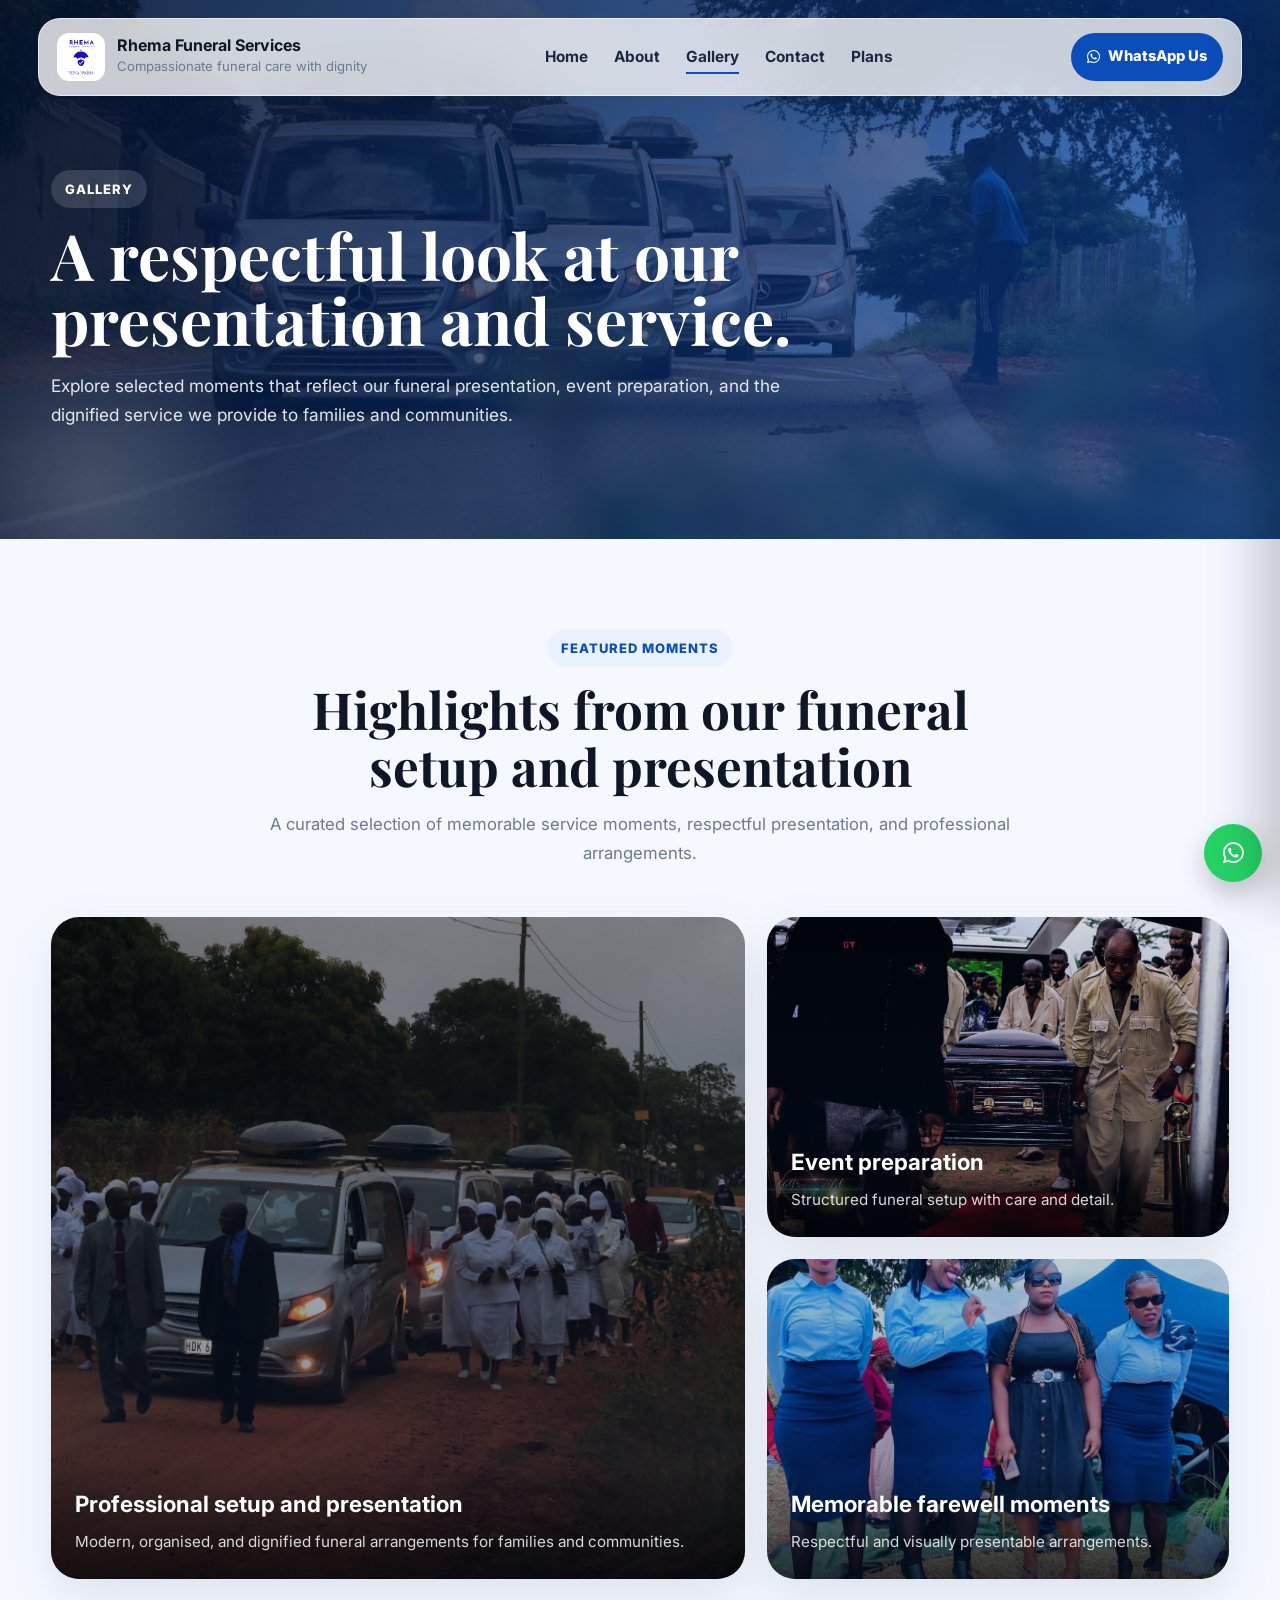
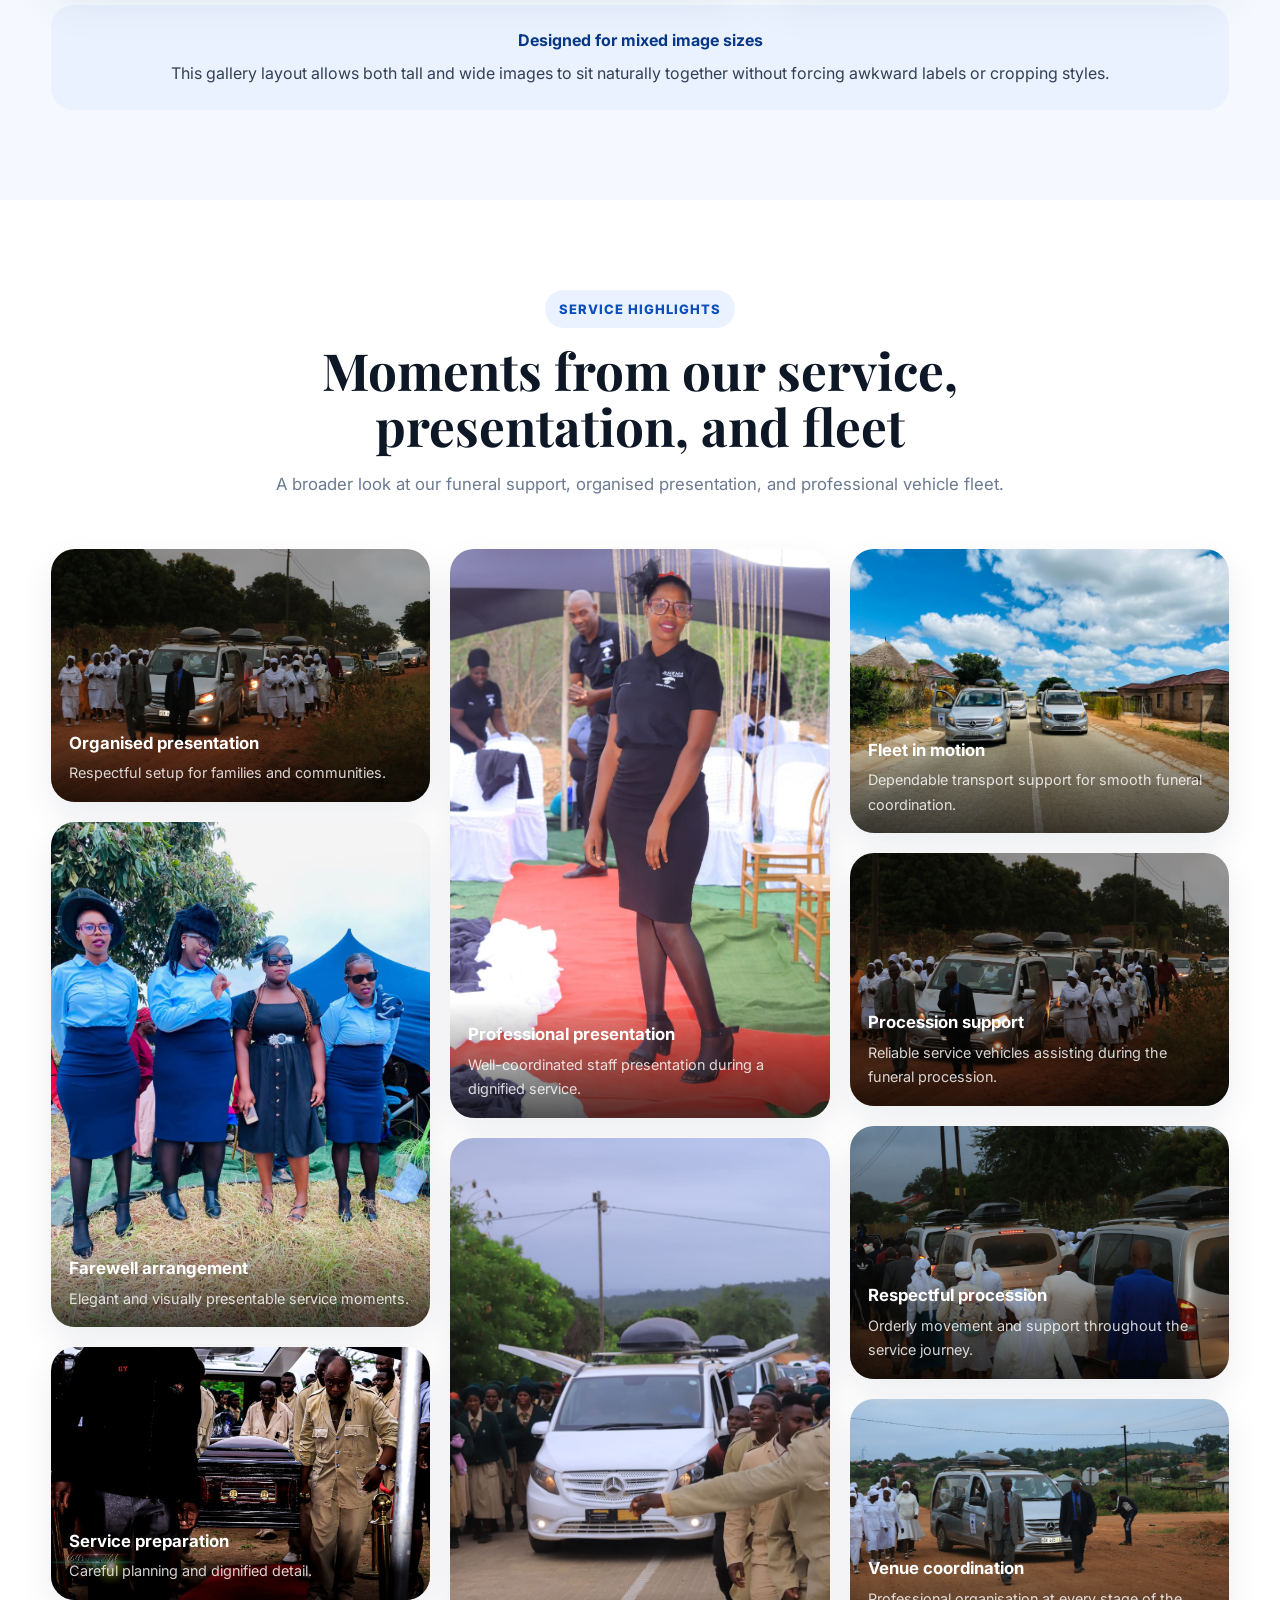
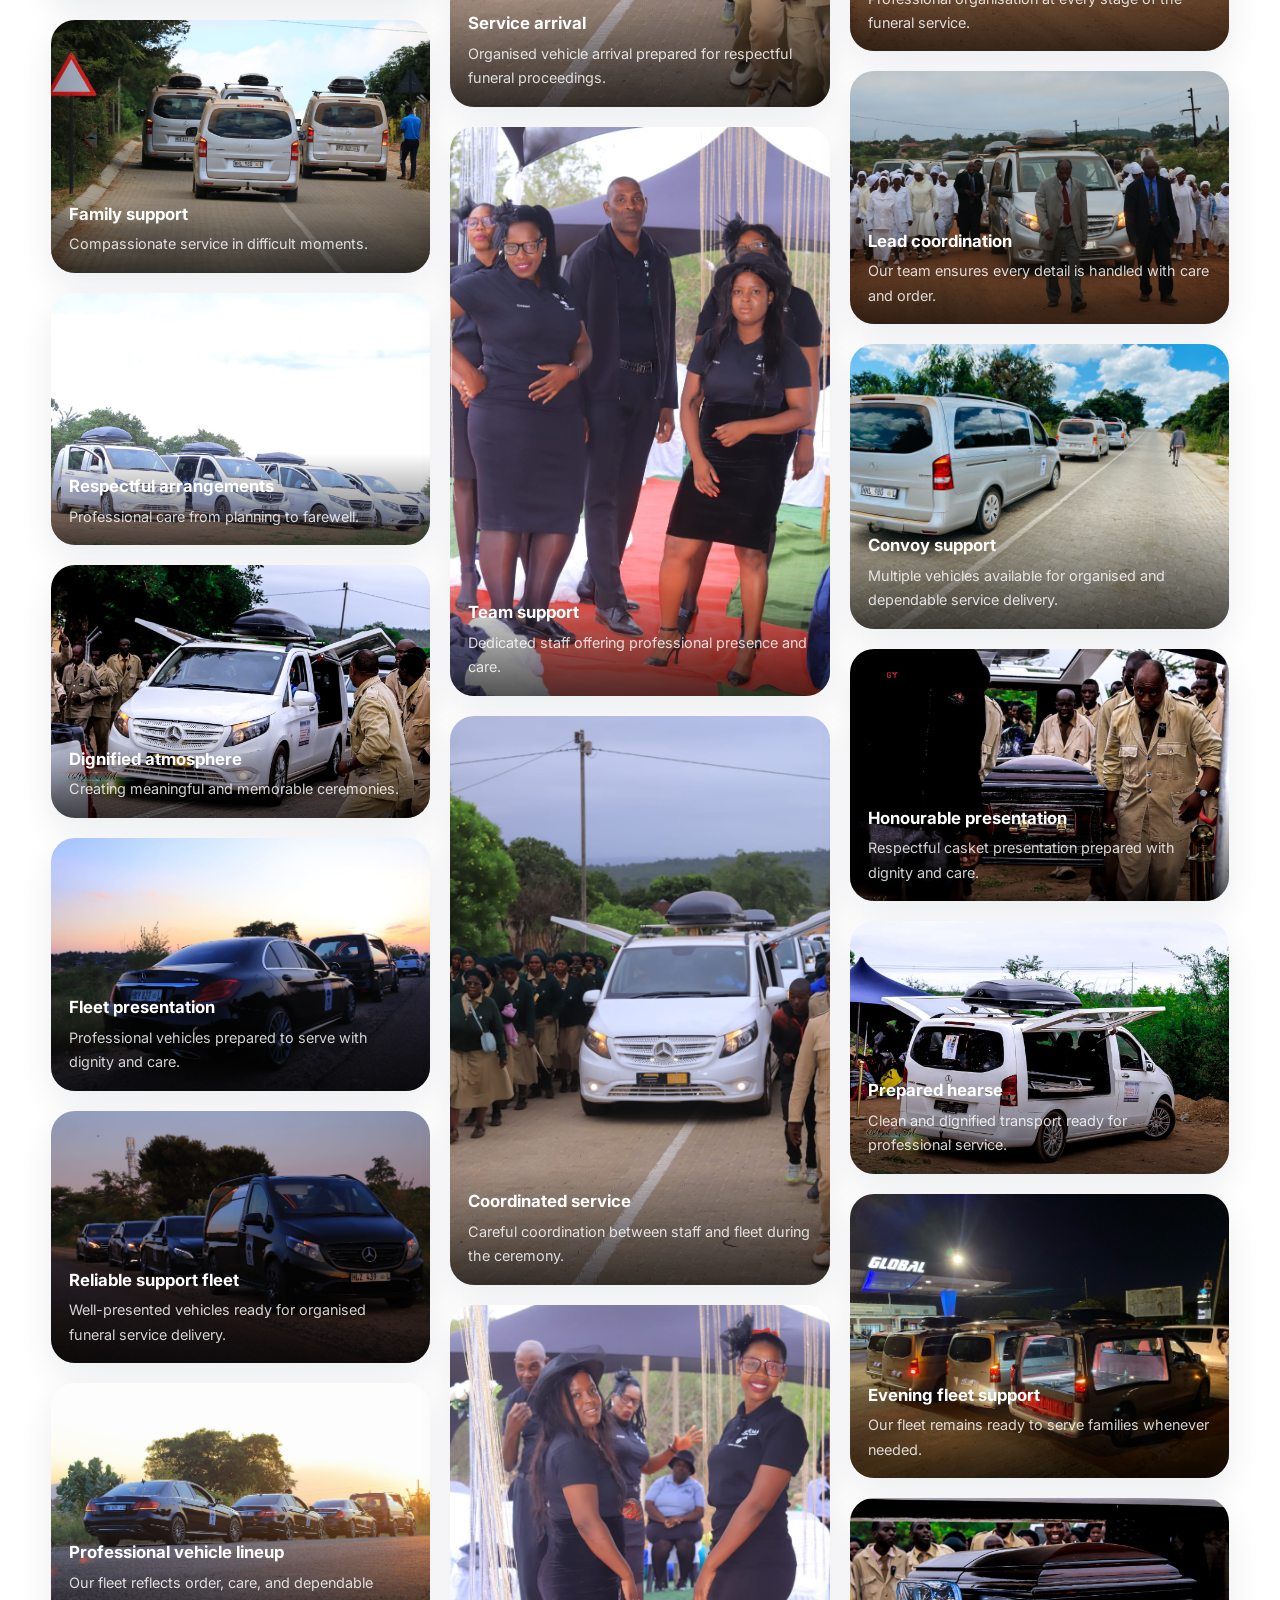
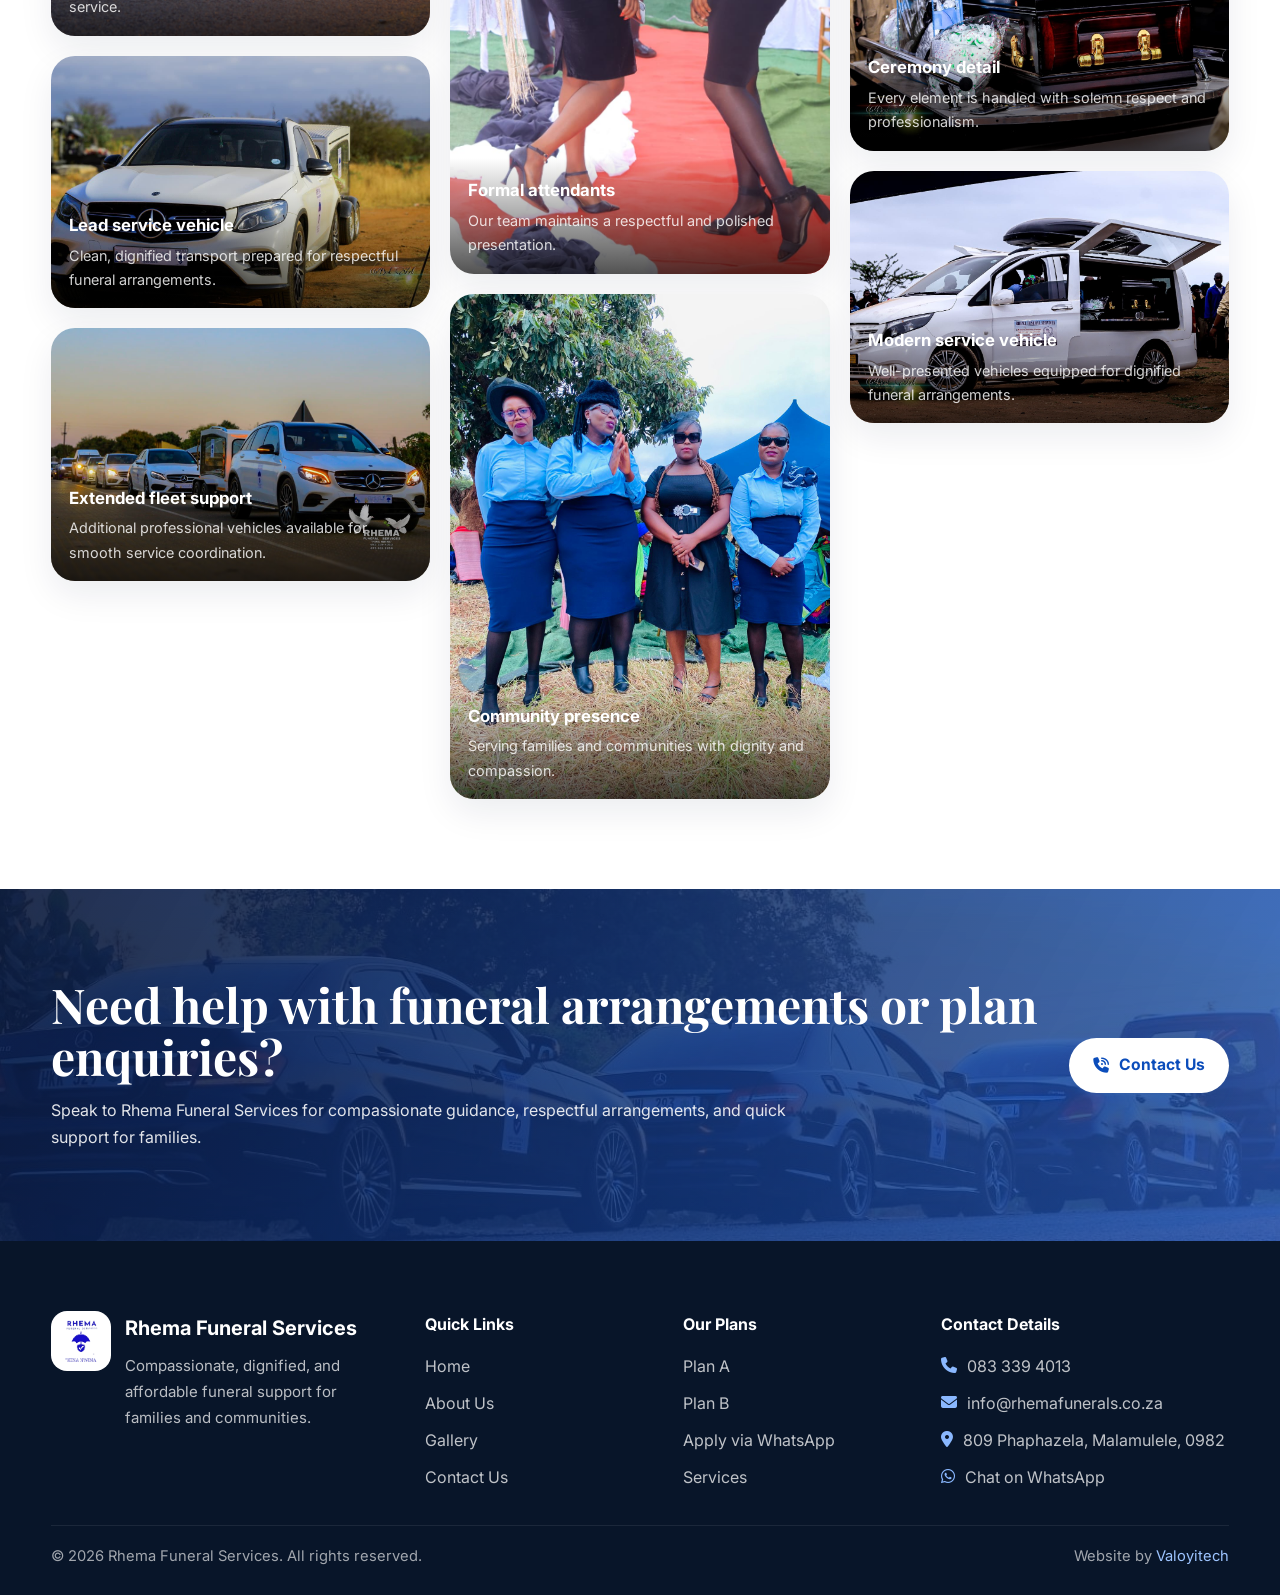
<file: gallery.html>
<!DOCTYPE html>
<html lang="en">
<head>
  <meta charset="UTF-8" />
  <meta name="viewport" content="width=device-width, initial-scale=1.0" />

  <title>Gallery | Rhema Funeral Services</title>
  <meta name="description" content="View the Rhema Funeral Services gallery showcasing respectful funeral presentation, setup, and memorable service highlights." />
  <meta name="keywords" content="Rhema Funeral Services gallery, funeral setup, memorial presentation, funeral service images" />
  <meta name="author" content="Rhema Funeral Services" />

  <meta property="og:title" content="Gallery | Rhema Funeral Services" />
  <meta property="og:description" content="A respectful look at our presentation, service, and funeral arrangements." />
  <meta property="og:type" content="website" />
  <meta property="og:image" content="images/logo.png" />

  <link rel="icon" type="image/png" href="images/logo.png" />
  <link rel="preconnect" href="https://fonts.googleapis.com">
  <link rel="preconnect" href="https://fonts.gstatic.com" crossorigin>
  <link rel="stylesheet" href="https://cdnjs.cloudflare.com/ajax/libs/font-awesome/6.5.2/css/all.min.css" />
  <link href="https://fonts.googleapis.com/css2?family=Playfair+Display:wght@600;700&family=Inter:wght@400;500;600;700;800&display=swap" rel="stylesheet">

  <style>
    :root{
      --primary:#0b4dbb;
      --primary-dark:#083785;
      --primary-soft:#eaf2ff;
      --secondary:#1b74e4;
      --accent:#ffffff;
      --dark:#0d1726;
      --text:#324054;
      --muted:#6b7a90;
      --line:#dbe5f3;
      --bg:#f7faff;
      --white:#ffffff;
      --shadow:0 18px 50px rgba(8, 28, 68, 0.10);
      --radius:20px;
      --radius-sm:14px;
      --container:1180px;
    }

    *{box-sizing:border-box;margin:0;padding:0}
    html{scroll-behavior:smooth}
    body{
      font-family:'Inter',sans-serif;
      background:var(--bg);
      color:var(--text);
      line-height:1.7;
      overflow-x:hidden;
    }

    body.menu-open{overflow:hidden}
    img{max-width:100%;display:block}
    a{text-decoration:none;color:inherit}
    ul{list-style:none}
    .container{width:min(92%, var(--container));margin:0 auto}
    .section{padding:90px 0}

    .section-title{
      text-align:center;
      max-width:760px;
      margin:0 auto 50px;
    }
    .section-title .eyebrow,
    .eyebrow{
      display:inline-block;
      padding:8px 14px;
      border-radius:999px;
      background:var(--primary-soft);
      color:var(--primary);
      font-size:13px;
      font-weight:800;
      letter-spacing:.08em;
      text-transform:uppercase;
      margin-bottom:14px;
    }
    .section-title h2{
      font-family:'Playfair Display',serif;
      font-size:clamp(2rem,4vw,3.3rem);
      line-height:1.1;
      color:var(--dark);
      margin-bottom:16px;
    }
    .section-title p{
      color:var(--muted);
      font-size:1.05rem;
    }

    .btn{
      display:inline-flex;
      align-items:center;
      justify-content:center;
      gap:10px;
      padding:14px 24px;
      border:none;
      border-radius:999px;
      cursor:pointer;
      font-weight:700;
      transition:.3s ease;
      font-size:.98rem;
    }
    .btn-primary{
      background:linear-gradient(135deg,var(--primary),var(--secondary));
      color:#fff;
      box-shadow:0 12px 30px rgba(11,77,187,.24);
    }
    .btn-primary:hover{transform:translateY(-2px)}
    .btn-light{
      background:#fff;
      color:var(--primary);
      box-shadow:var(--shadow);
    }
    .btn-light:hover{transform:translateY(-2px)}

    /* Header */
    header{
      position:fixed;
      inset:0 0 auto 0;
      z-index:1100;
      transition:transform .35s ease;
    }
    header.header-hidden{
      transform:translateY(-120%);
    }

    .nav-wrap{
      width:min(94%, 1280px);
      margin:18px auto 0;
      padding:14px 18px;
      border-radius:22px;
      background:rgba(255,255,255,.78);
      backdrop-filter:blur(16px);
      border:1px solid rgba(255,255,255,.6);
      box-shadow:0 10px 34px rgba(10,20,40,.08);
      display:flex;
      align-items:center;
      justify-content:space-between;
      gap:16px;
      transition:.3s ease;
    }

    header.scrolled .nav-wrap{
      margin-top:10px;
      box-shadow:0 16px 40px rgba(10,20,40,.14);
    }

    .brand{
      display:flex;
      align-items:center;
      gap:12px;
      min-width:0;
    }
    .brand img{
      width:48px;
      height:48px;
      object-fit:contain;
      border-radius:12px;
      background:#fff;
      padding:4px;
    }
    .brand-text{min-width:0}
    .brand-text strong{
      display:block;
      font-size:1rem;
      color:var(--dark);
      line-height:1.1;
    }
    .brand-text span{
      display:block;
      font-size:.82rem;
      color:var(--muted);
      white-space:nowrap;
    }

    nav ul{
      display:flex;
      align-items:center;
      gap:26px;
    }
    nav a{
      font-weight:700;
      font-size:.96rem;
      color:#1b2940;
      position:relative;
    }
    nav a::after{
      content:"";
      position:absolute;
      left:0;bottom:-8px;
      width:0;height:2px;
      background:var(--primary);
      transition:.3s ease;
    }
    nav a:hover::after,
    nav a.active::after{width:100%}

    .nav-actions{
      display:flex;
      align-items:center;
      gap:12px;
    }
    .nav-wa{
      display:inline-flex;
      align-items:center;
      gap:8px;
      padding:11px 16px;
      border-radius:999px;
      background:var(--primary);
      color:#fff;
      font-weight:800;
      font-size:.92rem;
    }
    .hamburger{
      display:none;
      width:48px;
      height:48px;
      border:none;
      border-radius:14px;
      background:var(--primary-soft);
      color:var(--primary);
      font-size:1.2rem;
      cursor:pointer;
    }

    @media (max-width: 860px){
      header{top:0}
      .nav-wrap{
        width:100%;
        margin:0;
        border-radius:0 0 22px 22px;
        padding:12px 14px;
      }
      nav{display:none}
      .hamburger{display:inline-grid;place-items:center}
      .nav-actions .nav-wa{display:none}
    }

    /* Mobile sidebar */
    .sidebar-overlay{
      position:fixed;
      inset:0;
      background:rgba(3,10,24,.52);
      backdrop-filter:blur(4px);
      z-index:1190;
      opacity:0;
      visibility:hidden;
      transition:.3s ease;
    }
    .sidebar-overlay.active{
      opacity:1;
      visibility:visible;
    }

    .mobile-sidebar{
      position:fixed;
      top:0;
      right:0;
      width:min(88vw,380px);
      height:100vh;
      background:linear-gradient(180deg,#0b1730 0%, #0d2556 100%);
      color:#fff;
      z-index:1200;
      transform:translateX(100%);
      transition:transform .35s ease;
      box-shadow:-20px 0 50px rgba(0,0,0,.22);
      display:flex;
      flex-direction:column;
      overflow-y:auto;
    }
    .mobile-sidebar.open{transform:translateX(0)}
    .sidebar-top{
      padding:22px 20px 16px;
      border-bottom:1px solid rgba(255,255,255,.08);
      display:flex;
      align-items:center;
      justify-content:space-between;
      gap:12px;
    }
    .sidebar-brand{
      display:flex;
      align-items:center;
      gap:12px;
    }
    .sidebar-brand img{
      width:46px;
      height:46px;
      border-radius:12px;
      background:#fff;
      padding:4px;
    }
    .sidebar-brand strong{
      display:block;
      font-size:.98rem;
    }
    .sidebar-brand span{
      display:block;
      font-size:.8rem;
      color:rgba(255,255,255,.72);
    }
    .sidebar-close{
      width:42px;
      height:42px;
      border:none;
      border-radius:12px;
      background:rgba(255,255,255,.08);
      color:#fff;
      font-size:1.1rem;
      cursor:pointer;
    }
    .sidebar-body{
      padding:20px;
      display:grid;
      gap:22px;
    }
    .sidebar-nav{
      display:grid;
      gap:10px;
    }
    .sidebar-nav a{
      display:flex;
      align-items:center;
      gap:12px;
      padding:14px 16px;
      border-radius:16px;
      background:rgba(255,255,255,.06);
      color:#fff;
      font-weight:700;
      transition:.25s ease;
    }
    .sidebar-nav a:hover{
      background:rgba(255,255,255,.12);
      transform:translateX(4px);
    }
    .sidebar-card{
      background:rgba(255,255,255,.06);
      border:1px solid rgba(255,255,255,.08);
      border-radius:22px;
      padding:18px;
    }
    .sidebar-card h4{
      font-size:1rem;
      margin-bottom:12px;
    }
    .sidebar-card p,
    .sidebar-card a,
    .sidebar-card li{
      color:rgba(255,255,255,.82);
      font-size:.93rem;
    }
    .sidebar-contact{
      display:grid;
      gap:12px;
    }
    .sidebar-contact a,
    .sidebar-contact div{
      display:flex;
      align-items:flex-start;
      gap:10px;
    }
    .sidebar-contact i{
      color:#9fc6ff;
      margin-top:4px;
    }
    .sidebar-socials{
      display:flex;
      flex-wrap:wrap;
      gap:10px;
      margin-top:14px;
    }
    .sidebar-socials a{
      width:42px;
      height:42px;
      display:grid;
      place-items:center;
      border-radius:12px;
      background:rgba(255,255,255,.1);
      color:#fff;
    }

    /* Hero */
    .page-hero{
      position:relative;
      padding:170px 0 110px;
      color:#fff;
      background:
        linear-gradient(120deg, rgba(4,18,45,.86), rgba(11,77,187,.58)),
        url('images/slide1.jpg') center/cover no-repeat;
      overflow:hidden;
    }
    .page-hero::after{
      content:"";
      position:absolute;
      left:-80px;
      bottom:-120px;
      width:340px;
      height:340px;
      background:radial-gradient(circle, rgba(255,255,255,.18), transparent 70%);
      filter:blur(10px);
    }
    .page-hero-content{
      position:relative;
      z-index:2;
      max-width:860px;
    }
    .page-hero .eyebrow{
      background:rgba(255,255,255,.14);
      color:#fff;
    }
    .page-hero h1{
      font-family:'Playfair Display',serif;
      font-size:clamp(2.7rem,5vw,4.8rem);
      line-height:1.02;
      margin-bottom:18px;
    }
    .page-hero p{
      font-size:1.08rem;
      color:rgba(255,255,255,.88);
      max-width:760px;
    }

    /* Featured gallery */
    .featured-gallery{
      background:linear-gradient(180deg, rgba(245,249,255,.92), rgba(245,249,255,.98));
    }
    .feature-grid{
      display:grid;
      grid-template-columns:1.2fr .8fr;
      gap:22px;
      align-items:stretch;
    }
    .feature-main,
    .feature-small{
      position:relative;
      overflow:hidden;
      border-radius:28px;
      box-shadow:var(--shadow);
      min-height:320px;
    }
    .feature-main{
      min-height:560px;
      background:
        linear-gradient(180deg, rgba(6,20,46,.16), rgba(6,20,46,.58)),
        url('images/land1 (2).jpg') center/cover no-repeat;
    }
    .feature-side{
      display:grid;
      gap:22px;
    }
    .feature-small.one{
      background:
        linear-gradient(180deg, rgba(7,24,56,.18), rgba(7,24,56,.44)),
        url('images/lands2 (1).jpg') center/cover no-repeat;
    }
    .feature-small.two{
      background:
        linear-gradient(180deg, rgba(7,24,56,.18), rgba(7,24,56,.44)),
        url('images/potrait (1).jpg') center/cover no-repeat;
    }
    .gallery-overlay{
      position:absolute;
      inset:auto 0 0 0;
      padding:24px;
      color:#fff;
      background:linear-gradient(180deg, transparent, rgba(0,0,0,.62));
    }
    .gallery-overlay h3{
      font-size:1.4rem;
      margin-bottom:6px;
    }
    .gallery-overlay p{
      color:rgba(255,255,255,.84);
      font-size:.95rem;
    }

    /* Mixed gallery */
    .mixed-gallery{
      background:#fff;
    }
    .masonry-grid{
      columns:3 280px;
      column-gap:20px;
    }
    .gallery-item{
      position:relative;
      break-inside:avoid;
      margin-bottom:20px;
      border-radius:24px;
      overflow:hidden;
      box-shadow:0 14px 34px rgba(10,30,70,.08);
      background:#fff;
    }
    .gallery-item img{
      width:100%;
      height:auto;
      display:block;
    }
    .gallery-item .item-overlay{
      position:absolute;
      inset:auto 0 0 0;
      padding:18px 18px 16px;
      background:linear-gradient(180deg, transparent, rgba(0,0,0,.68));
      color:#fff;
    }
    .gallery-item h4{
      font-size:1.05rem;
      margin-bottom:4px;
    }
    .gallery-item p{
      font-size:.9rem;
      color:rgba(255,255,255,.82);
    }

    /* Gallery note */
    .gallery-note{
      margin-top:26px;
      background:var(--primary-soft);
      border-radius:22px;
      padding:22px;
      text-align:center;
      color:var(--text);
    }
    .gallery-note strong{
      display:block;
      color:var(--primary-dark);
      margin-bottom:6px;
    }

    /* CTA */
    .gallery-cta{
      position:relative;
      color:#fff;
      background:
        linear-gradient(120deg, rgba(9,24,61,.90), rgba(11,77,187,.76)),
        url('images/banner.jpeg') center/cover no-repeat;
    }
    .cta-wrap{
      display:grid;
      grid-template-columns:1fr auto;
      gap:24px;
      align-items:center;
    }
    .gallery-cta h2{
      font-family:'Playfair Display',serif;
      font-size:clamp(2rem,4vw,3rem);
      line-height:1.08;
      margin-bottom:14px;
    }
    .gallery-cta p{
      color:rgba(255,255,255,.88);
      max-width:760px;
    }

    /* Footer */
    footer{
      background:#081529;
      color:#fff;
      padding:70px 0 26px;
    }
    .footer-grid{
      display:grid;
      grid-template-columns:1.2fr .8fr .8fr 1fr;
      gap:28px;
      padding-bottom:34px;
      border-bottom:1px solid rgba(255,255,255,.08);
    }
    .footer-brand{
      display:flex;
      align-items:flex-start;
      gap:14px;
    }
    .footer-brand img{
      width:60px;
      height:60px;
      object-fit:contain;
      background:#fff;
      border-radius:16px;
      padding:6px;
    }
    .footer-brand h3{
      font-size:1.25rem;
      margin-bottom:8px;
    }
    .footer-brand p{
      color:rgba(255,255,255,.72);
      font-size:.94rem;
      max-width:360px;
    }
    .footer-col h4{
      font-size:1rem;
      margin-bottom:14px;
      color:#fff;
    }
    .footer-col ul{
      display:grid;
      gap:10px;
    }
    .footer-col a{
      color:rgba(255,255,255,.74);
      transition:.3s ease;
    }
    .footer-col a:hover{color:#fff}
    .footer-contact li{
      color:rgba(255,255,255,.74);
      display:flex;
      gap:10px;
      align-items:flex-start;
    }
    .footer-contact i{
      color:#8ab8ff;
      margin-top:4px;
    }
    .footer-bottom{
      padding-top:18px;
      display:flex;
      justify-content:space-between;
      gap:16px;
      flex-wrap:wrap;
      color:rgba(255,255,255,.62);
      font-size:.92rem;
    }
    .footer-bottom a{color:#9dc4ff}

    /* Floating WhatsApp */
    .floating-wa{
      position:fixed;
      right:18px;
      bottom:18px;
      z-index:999;
      width:58px;
      height:58px;
      border-radius:50%;
      display:grid;
      place-items:center;
      background:#25D366;
      color:#fff;
      font-size:1.5rem;
      box-shadow:0 12px 28px rgba(0,0,0,.22);
    }

    /* Responsive */
    @media (max-width: 1080px){
      .feature-grid,
      .cta-wrap,
      .footer-grid{
        grid-template-columns:1fr;
      }
      .feature-main{
        min-height:460px;
      }
    }

    @media (max-width: 860px){
      .page-hero{
        padding:145px 0 90px;
      }
      .feature-main{
        min-height:360px;
      }
      .feature-small{
        min-height:240px;
      }
    }

    @media (max-width: 640px){
      .section{padding:74px 0}
      .nav-wrap{padding:12px 14px}
      .brand-text span{display:none}
      .mobile-sidebar{width:min(92vw,380px)}
      .page-hero h1{
        font-size:clamp(2.1rem,9vw,3.2rem);
      }
      .masonry-grid{
        columns:1;
      }
      .footer-bottom{
        flex-direction:column;
      }
    }
    
    @media (max-width: 768px){

  .footer-grid{
    grid-template-columns: repeat(2, 1fr);
    gap: 1.5rem;
  }

  .footer-col:first-child{
    grid-column: span 2;
  }

  .footer-col:last-child{
    grid-column: span 2;
  }

}
  </style>
</head>
<body>

  <header id="header">
    <div class="nav-wrap">
      <a href="index.html" class="brand">
        <img src="images/logo.png" alt="Rhema Funeral Services Logo">
        <div class="brand-text">
          <strong>Rhema Funeral Services</strong>
          <span>Compassionate funeral care with dignity</span>
        </div>
      </a>

      <nav>
        <ul>
          <li><a href="index.html">Home</a></li>
          <li><a href="about.html">About</a></li>
          <li><a href="gallery.html" class="active">Gallery</a></li>
          <li><a href="contact.html">Contact</a></li>
          <li><a href="index.html#plans">Plans</a></li>
        </ul>
      </nav>

      <div class="nav-actions">
        <a class="nav-wa" href="https://wa.me/27833394013?text=Hello%20Rhema%20Funeral%20Services%2C%20I%20would%20like%20to%20enquire.">
          <i class="fab fa-whatsapp"></i> WhatsApp Us
        </a>
        <button class="hamburger" id="hamburger" aria-label="Open Menu">
          <i class="fa-solid fa-bars"></i>
        </button>
      </div>
    </div>
  </header>

  <div class="sidebar-overlay" id="sidebarOverlay"></div>

  <aside class="mobile-sidebar" id="mobileSidebar">
    <div class="sidebar-top">
      <div class="sidebar-brand">
        <img src="images/logo.png" alt="Rhema Funeral Services Logo">
        <div>
          <strong>Rhema Funeral Services</strong>
          <span>Dignity. Care. Respect.</span>
        </div>
      </div>
      <button class="sidebar-close" id="sidebarClose" aria-label="Close Menu">
        <i class="fa-solid fa-xmark"></i>
      </button>
    </div>

    <div class="sidebar-body">
      <div class="sidebar-nav">
        <a href="index.html"><i class="fa-solid fa-house"></i> Home</a>
        <a href="about.html"><i class="fa-solid fa-users"></i> About</a>
        <a href="gallery.html"><i class="fa-solid fa-images"></i> Gallery</a>
        <a href="contact.html"><i class="fa-solid fa-envelope"></i> Contact</a>
        <a href="index.html#plans"><i class="fa-solid fa-file-signature"></i> Funeral Plans</a>
        <a href="index.html#services"><i class="fa-solid fa-briefcase"></i> Services</a>
      </div>

      <div class="sidebar-card">
        <h4>Contact Links</h4>
        <div class="sidebar-contact">
          <a href="tel:+27833394013"><i class="fa-solid fa-phone"></i><span>083 339 4013</span></a>
          <a href="tel:+27721015385"><i class="fa-solid fa-phone"></i><span>072 101 5385</span></a>
          <a href="mailto:info@rhemafunerals.co.za"><i class="fa-solid fa-envelope"></i><span>info@rhemafunerals.co.za</span></a>
          <a href="https://wa.me/27833394013?text=Hello%20Rhema%20Funeral%20Services%2C%20I%20would%20like%20to%20enquire." target="_blank">
            <i class="fab fa-whatsapp"></i><span>Chat on WhatsApp</span>
          </a>
        </div>

        <div class="sidebar-socials">
          <a href="https://www.facebook.com/share/16VTcPFeRb/" target="_blank" aria-label="Facebook"><i class="fab fa-facebook-f"></i></a>
          <a href="https://www.tiktok.com/@rhema_funeral_services?_t=ZM-8vrCMRRxwLG&_r=1" target="_blank" aria-label="TikTok"><i class="fab fa-tiktok"></i></a>
          <a href="https://www.youtube.com/watch?v=uZxoAJQATSY&ab_channel=RMGVIDEOS" target="_blank" aria-label="YouTube"><i class="fab fa-youtube"></i></a>
        </div>
      </div>

      <div class="sidebar-card">
        <h4>Need Help Fast?</h4>
        <p>Get immediate assistance and send your funeral plan or enquiry directly to WhatsApp.</p>
        <div style="margin-top:14px;">
          <a href="https://wa.me/27833394013?text=Hello%20Rhema%20Funeral%20Services%2C%20I%20need%20urgent%20assistance." target="_blank" class="btn btn-light">
            <i class="fab fa-whatsapp"></i> WhatsApp Us
          </a>
        </div>
      </div>
    </div>
  </aside>

  <main>
    <section class="page-hero">
      <div class="container">
        <div class="page-hero-content">
          <span class="eyebrow">Gallery</span>
          <h1>A respectful look at our presentation and service.</h1>
          <p>
            Explore selected moments that reflect our funeral presentation, event preparation, and the dignified service we provide to families and communities.
          </p>
        </div>
      </div>
    </section>

    <section class="section featured-gallery">
      <div class="container">
        <div class="section-title">
          <span class="eyebrow">Featured Moments</span>
          <h2>Highlights from our funeral setup and presentation</h2>
          <p>
            A curated selection of memorable service moments, respectful presentation, and professional arrangements.
          </p>
        </div>

        <div class="feature-grid">
          <div class="feature-main">
            <div class="gallery-overlay">
              <h3>Professional setup and presentation</h3>
              <p>Modern, organised, and dignified funeral arrangements for families and communities.</p>
            </div>
          </div>

          <div class="feature-side">
            <div class="feature-small one">
              <div class="gallery-overlay">
                <h3>Event preparation</h3>
                <p>Structured funeral setup with care and detail.</p>
              </div>
            </div>

            <div class="feature-small two">
              <div class="gallery-overlay">
                <h3>Memorable farewell moments</h3>
                <p>Respectful and visually presentable arrangements.</p>
              </div>
            </div>
          </div>
        </div>

        <div class="gallery-note">
          <strong>Designed for mixed image sizes</strong>
          This gallery layout allows both tall and wide images to sit naturally together without forcing awkward labels or cropping styles.
        </div>
      </div>
    </section>

    <section class="section mixed-gallery">
  <div class="container">
    <div class="section-title">
      <span class="eyebrow">Service Highlights</span>
      <h2>Moments from our service, presentation, and fleet</h2>
      <p>
        A broader look at our funeral support, organised presentation, and professional vehicle fleet.
      </p>
    </div>

    <div class="masonry-grid">
      <div class="gallery-item">
        <img src="images/land1 (2).jpg" alt="Professional funeral setup and presentation">
        <div class="item-overlay">
          <h4>Organised presentation</h4>
          <p>Respectful setup for families and communities.</p>
        </div>
      </div>

      <div class="gallery-item">
        <img src="images/potrait (1).jpg" alt="Memorable farewell arrangement">
        <div class="item-overlay">
          <h4>Farewell arrangement</h4>
          <p>Elegant and visually presentable service moments.</p>
        </div>
      </div>

      <div class="gallery-item">
        <img src="images/lands2 (1).jpg" alt="Event preparation and hearse presentation">
        <div class="item-overlay">
          <h4>Service preparation</h4>
          <p>Careful planning and dignified detail.</p>
        </div>
      </div>

      <div class="gallery-item">
        <img src="images/slide2.jpg" alt="Funeral service support">
        <div class="item-overlay">
          <h4>Family support</h4>
          <p>Compassionate service in difficult moments.</p>
        </div>
      </div>

      <div class="gallery-item">
        <img src="images/slide3.jpg" alt="Funeral presentation and arrangements">
        <div class="item-overlay">
          <h4>Respectful arrangements</h4>
          <p>Professional care from planning to farewell.</p>
        </div>
      </div>

      <div class="gallery-item">
        <img src="images/slide4.jpg" alt="Funeral setup and service atmosphere">
        <div class="item-overlay">
          <h4>Dignified atmosphere</h4>
          <p>Creating meaningful and memorable ceremonies.</p>
        </div>
      </div>

      <div class="gallery-item">
        <img src="images/new1.jpeg" alt="Rhema Funeral Services fleet vehicle lineup">
        <div class="item-overlay">
          <h4>Fleet presentation</h4>
          <p>Professional vehicles prepared to serve with dignity and care.</p>
        </div>
      </div>

      <div class="gallery-item">
        <img src="images/new2.jpeg" alt="Rhema Funeral Services fleet during service support">
        <div class="item-overlay">
          <h4>Reliable support fleet</h4>
          <p>Well-presented vehicles ready for organised funeral service delivery.</p>
        </div>
      </div>

      <div class="gallery-item">
        <img src="images/new3.jpeg" alt="Funeral support fleet lineup at sunset">
        <div class="item-overlay">
          <h4>Professional vehicle lineup</h4>
          <p>Our fleet reflects order, care, and dependable service.</p>
        </div>
      </div>

      <div class="gallery-item">
        <img src="images/new4.jpeg" alt="Lead funeral service vehicle">
        <div class="item-overlay">
          <h4>Lead service vehicle</h4>
          <p>Clean, dignified transport prepared for respectful funeral arrangements.</p>
        </div>
      </div>

      <div class="gallery-item">
        <img src="images/new5.jpeg" alt="Extended funeral fleet support">
        <div class="item-overlay">
          <h4>Extended fleet support</h4>
          <p>Additional professional vehicles available for smooth service coordination.</p>
        </div>
      </div>
      
      <div class="gallery-item">
  <img src="images/potrait (2).jpg" alt="Funeral service team in formal presentation">
  <div class="item-overlay">
    <h4>Professional presentation</h4>
    <p>Well-coordinated staff presentation during a dignified service.</p>
  </div>
</div>

<div class="gallery-item">
  <img src="images/potrait (3).jpg" alt="Funeral support vehicle arriving at service venue">
  <div class="item-overlay">
    <h4>Service arrival</h4>
    <p>Organised vehicle arrival prepared for respectful funeral proceedings.</p>
  </div>
</div>

<div class="gallery-item">
  <img src="images/potrait (4).jpg" alt="Funeral service staff standing together during ceremony">
  <div class="item-overlay">
    <h4>Team support</h4>
    <p>Dedicated staff offering professional presence and care.</p>
  </div>
</div>

<div class="gallery-item">
  <img src="images/potrait (5).jpg" alt="Hearse and service team during funeral coordination">
  <div class="item-overlay">
    <h4>Coordinated service</h4>
    <p>Careful coordination between staff and fleet during the ceremony.</p>
  </div>
</div>

<div class="gallery-item">
  <img src="images/potrait (6).jpg" alt="Funeral service attendants in formal attire">
  <div class="item-overlay">
    <h4>Formal attendants</h4>
    <p>Our team maintains a respectful and polished presentation.</p>
  </div>
</div>

<div class="gallery-item">
  <img src="images/potrait (7).jpg" alt="Funeral service team gathered outdoors">
  <div class="item-overlay">
    <h4>Community presence</h4>
    <p>Serving families and communities with dignity and compassion.</p>
  </div>
</div>

<div class="gallery-item">
  <img src="images/land1 (1).jpg" alt="Funeral fleet vehicles on the road">
  <div class="item-overlay">
    <h4>Fleet in motion</h4>
    <p>Dependable transport support for smooth funeral coordination.</p>
  </div>
</div>

<div class="gallery-item">
  <img src="images/land1 (3).jpg" alt="Funeral procession with support vehicles and attendees">
  <div class="item-overlay">
    <h4>Procession support</h4>
    <p>Reliable service vehicles assisting during the funeral procession.</p>
  </div>
</div>

<div class="gallery-item">
  <img src="images/land1 (4).jpg" alt="Funeral attendees walking alongside service vehicles">
  <div class="item-overlay">
    <h4>Respectful procession</h4>
    <p>Orderly movement and support throughout the service journey.</p>
  </div>
</div>

<div class="gallery-item">
  <img src="images/land1 (5).jpg" alt="Funeral service vehicle and mourners gathered at venue">
  <div class="item-overlay">
    <h4>Venue coordination</h4>
    <p>Professional organisation at every stage of the funeral service.</p>
  </div>
</div>

<div class="gallery-item">
  <img src="images/land1 (6).jpg" alt="Lead funeral vehicle with family and service attendants">
  <div class="item-overlay">
    <h4>Lead coordination</h4>
    <p>Our team ensures every detail is handled with care and order.</p>
  </div>
</div>

<div class="gallery-item">
  <img src="images/land1 (7).jpg" alt="Funeral convoy parked along the roadside">
  <div class="item-overlay">
    <h4>Convoy support</h4>
    <p>Multiple vehicles available for organised and dependable service delivery.</p>
  </div>
</div>

<div class="gallery-item">
  <img src="images/lands2new.jpg" alt="Casket presentation during funeral service">
  <div class="item-overlay">
    <h4>Honourable presentation</h4>
    <p>Respectful casket presentation prepared with dignity and care.</p>
  </div>
</div>

<div class="gallery-item">
  <img src="images/lands2 (2).jpg" alt="White funeral hearse prepared for service">
  <div class="item-overlay">
    <h4>Prepared hearse</h4>
    <p>Clean and dignified transport ready for professional service.</p>
  </div>
</div>

<div class="gallery-item">
  <img src="images/lands2 (3).jpg" alt="Funeral fleet lined up at night">
  <div class="item-overlay">
    <h4>Evening fleet support</h4>
    <p>Our fleet remains ready to serve families whenever needed.</p>
  </div>
</div>

<div class="gallery-item">
  <img src="images/lands2 (4).jpg" alt="Casket and funeral attendants during ceremony">
  <div class="item-overlay">
    <h4>Ceremony detail</h4>
    <p>Every element is handled with solemn respect and professionalism.</p>
  </div>
</div>

<div class="gallery-item">
  <img src="images/lands2 (5).jpg" alt="White hearse with open side door during service">
  <div class="item-overlay">
    <h4>Modern service vehicle</h4>
    <p>Well-presented vehicles equipped for dignified funeral arrangements.</p>
  </div>
</div>
    </div>
  </div>
</section>

    <section class="section gallery-cta">
      <div class="container cta-wrap">
        <div>
          <h2>Need help with funeral arrangements or plan enquiries?</h2>
          <p>
            Speak to Rhema Funeral Services for compassionate guidance, respectful arrangements, and quick support for families.
          </p>
        </div>
        <div>
          <a href="contact.html" class="btn btn-light">
            <i class="fa-solid fa-phone-volume"></i> Contact Us
          </a>
        </div>
      </div>
    </section>
  </main>

  <footer>
    <div class="container">
      <div class="footer-grid">
        <div class="footer-col">
          <div class="footer-brand">
            <img src="images/logo.png" alt="Rhema Funeral Services Logo">
            <div>
              <h3>Rhema Funeral Services</h3>
              <p>
                Compassionate, dignified, and affordable funeral support for families and communities.
              </p>
            </div>
          </div>
        </div>

        <div class="footer-col">
          <h4>Quick Links</h4>
          <ul>
            <li><a href="index.html">Home</a></li>
            <li><a href="about.html">About Us</a></li>
            <li><a href="gallery.html">Gallery</a></li>
            <li><a href="contact.html">Contact Us</a></li>
          </ul>
        </div>

        <div class="footer-col">
          <h4>Our Plans</h4>
          <ul>
            <li><a href="index.html#plans">Plan A</a></li>
            <li><a href="index.html#plans">Plan B</a></li>
            <li><a href="contact.html">Apply via WhatsApp</a></li>
            <li><a href="index.html#services">Services</a></li>
          </ul>
        </div>

        <div class="footer-col">
          <h4>Contact Details</h4>
          <ul class="footer-contact">
            <li><i class="fa-solid fa-phone"></i><span>083 339 4013</span></li>
            <li><i class="fa-solid fa-envelope"></i><span>info@rhemafunerals.co.za</span></li>
            <li><i class="fa-solid fa-location-dot"></i><span>809 Phaphazela, Malamulele, 0982</span></li>
            <li><i class="fa-brands fa-whatsapp"></i><a href="https://wa.me/27833394013" target="_blank">Chat on WhatsApp</a></li>
          </ul>
        </div>
      </div>

      <div class="footer-bottom">
        <p>© 2026 Rhema Funeral Services. All rights reserved.</p>
        <p>Website by <a href="https://www.valoyitech.co.za/" target="_blank">Valoyitech</a></p>
      </div>
    </div>
  </footer>

  <a class="floating-wa"
     href="https://wa.me/27833394013?text=Hello%20Rhema%20Funeral%20Services%2C%20I%20would%20like%20to%20enquire."
     target="_blank"
     aria-label="WhatsApp Rhema Funeral Services">
    <i class="fab fa-whatsapp"></i>
  </a>

  <script>
    const header = document.getElementById("header");
    let lastScrollTop = 0;

    window.addEventListener("scroll", () => {
      const currentScroll = window.pageYOffset || document.documentElement.scrollTop;

      if (currentScroll > 20) {
        header.classList.add("scrolled");
      } else {
        header.classList.remove("scrolled");
      }

      if (currentScroll > 120) {
        if (currentScroll > lastScrollTop) {
          header.classList.add("header-hidden");
        } else {
          header.classList.remove("header-hidden");
        }
      } else {
        header.classList.remove("header-hidden");
      }

      lastScrollTop = currentScroll <= 0 ? 0 : currentScroll;
    });

    const hamburger = document.getElementById("hamburger");
    const mobileSidebar = document.getElementById("mobileSidebar");
    const sidebarOverlay = document.getElementById("sidebarOverlay");
    const sidebarClose = document.getElementById("sidebarClose");

    function openSidebar() {
      mobileSidebar.classList.add("open");
      sidebarOverlay.classList.add("active");
      document.body.classList.add("menu-open");
    }

    function closeSidebar() {
      mobileSidebar.classList.remove("open");
      sidebarOverlay.classList.remove("active");
      document.body.classList.remove("menu-open");
    }

    hamburger.addEventListener("click", openSidebar);
    sidebarClose.addEventListener("click", closeSidebar);
    sidebarOverlay.addEventListener("click", closeSidebar);

    document.querySelectorAll(".mobile-sidebar a").forEach(link => {
      link.addEventListener("click", closeSidebar);
    });
  </script>
</body>
</html>
</file>
